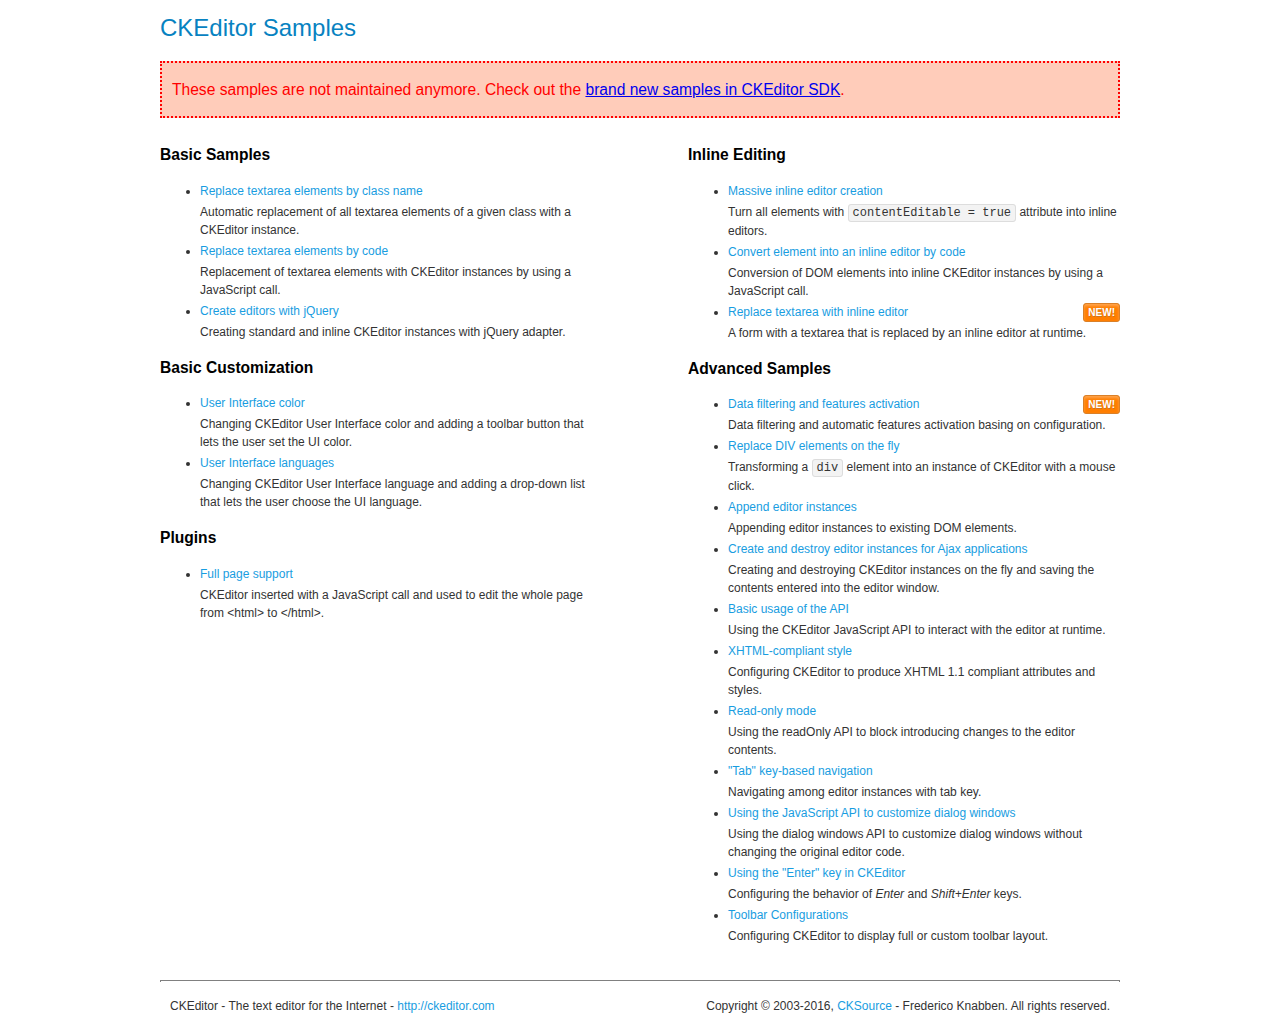
<file: admin/samples/old/index.html>
<!DOCTYPE html>
<!--
Copyright (c) 2003-2016, CKSource - Frederico Knabben. All rights reserved.
For licensing, see LICENSE.md or http://ckeditor.com/license
-->
<html>
<head>
	<meta charset="utf-8">
	<title>CKEditor Samples</title>
	<link rel="stylesheet" href="sample.css">
</head>
<body>
	<h1 class="samples">
		CKEditor Samples
	</h1>
	<div class="warning deprecated">
		These samples are not maintained anymore. Check out the <a href="http://sdk.ckeditor.com/">brand new samples in CKEditor SDK</a>.
	</div>
	<div class="twoColumns">
		<div class="twoColumnsLeft">
			<h2 class="samples">
				Basic Samples
			</h2>
			<dl class="samples">
				<dt><a class="samples" href="replacebyclass.html">Replace textarea elements by class name</a></dt>
				<dd>Automatic replacement of all textarea elements of a given class with a CKEditor instance.</dd>

				<dt><a class="samples" href="replacebycode.html">Replace textarea elements by code</a></dt>
				<dd>Replacement of textarea elements with CKEditor instances by using a JavaScript call.</dd>

				<dt><a class="samples" href="jquery.html">Create editors with jQuery</a></dt>
				<dd>Creating standard and inline CKEditor instances with jQuery adapter.</dd>
			</dl>

			<h2 class="samples">
				Basic Customization
			</h2>
			<dl class="samples">
				<dt><a class="samples" href="uicolor.html">User Interface color</a></dt>
				<dd>Changing CKEditor User Interface color and adding a toolbar button that lets the user set the UI color.</dd>

				<dt><a class="samples" href="uilanguages.html">User Interface languages</a></dt>
				<dd>Changing CKEditor User Interface language and adding a drop-down list that lets the user choose the UI language.</dd>
			</dl>


			<h2 class="samples">Plugins</h2>
<dl class="samples">
<dt><a class="samples" href="wysiwygarea/fullpage.html">Full page support</a></dt>
<dd>CKEditor inserted with a JavaScript call and used to edit the whole page from &lt;html&gt; to &lt;/html&gt;.</dd>
</dl>
		</div>
		<div class="twoColumnsRight">
			<h2 class="samples">
				Inline Editing
			</h2>
			<dl class="samples">
				<dt><a class="samples" href="inlineall.html">Massive inline editor creation</a></dt>
				<dd>Turn all elements with <code>contentEditable = true</code> attribute into inline editors.</dd>

				<dt><a class="samples" href="inlinebycode.html">Convert element into an inline editor by code</a></dt>
				<dd>Conversion of DOM elements into inline CKEditor instances by using a JavaScript call.</dd>

				<dt><a class="samples" href="inlinetextarea.html">Replace textarea with inline editor</a> <span class="new">New!</span></dt>
				<dd>A form with a textarea that is replaced by an inline editor at runtime.</dd>

				
			</dl>

			<h2 class="samples">
				Advanced Samples
			</h2>
			<dl class="samples">
				<dt><a class="samples" href="datafiltering.html">Data filtering and features activation</a> <span class="new">New!</span></dt>
				<dd>Data filtering and automatic features activation basing on configuration.</dd>

				<dt><a class="samples" href="divreplace.html">Replace DIV elements on the fly</a></dt>
				<dd>Transforming a <code>div</code> element into an instance of CKEditor with a mouse click.</dd>

				<dt><a class="samples" href="appendto.html">Append editor instances</a></dt>
				<dd>Appending editor instances to existing DOM elements.</dd>

				<dt><a class="samples" href="ajax.html">Create and destroy editor instances for Ajax applications</a></dt>
				<dd>Creating and destroying CKEditor instances on the fly and saving the contents entered into the editor window.</dd>

				<dt><a class="samples" href="api.html">Basic usage of the API</a></dt>
				<dd>Using the CKEditor JavaScript API to interact with the editor at runtime.</dd>

				<dt><a class="samples" href="xhtmlstyle.html">XHTML-compliant style</a></dt>
				<dd>Configuring CKEditor to produce XHTML 1.1 compliant attributes and styles.</dd>

				<dt><a class="samples" href="readonly.html">Read-only mode</a></dt>
				<dd>Using the readOnly API to block introducing changes to the editor contents.</dd>

				<dt><a class="samples" href="tabindex.html">"Tab" key-based navigation</a></dt>
				<dd>Navigating among editor instances with tab key.</dd>


				
<dt><a class="samples" href="dialog/dialog.html">Using the JavaScript API to customize dialog windows</a></dt>
<dd>Using the dialog windows API to customize dialog windows without changing the original editor code.</dd>

<dt><a class="samples" href="enterkey/enterkey.html">Using the &quot;Enter&quot; key in CKEditor</a></dt>
<dd>Configuring the behavior of <em>Enter</em> and <em>Shift+Enter</em> keys.</dd>

<dt><a class="samples" href="toolbar/toolbar.html">Toolbar Configurations</a></dt>
<dd>Configuring CKEditor to display full or custom toolbar layout.</dd>

			</dl>
		</div>
	</div>
	<div id="footer">
		<hr>
		<p>
			CKEditor - The text editor for the Internet - <a class="samples" href="http://ckeditor.com/">http://ckeditor.com</a>
		</p>
		<p id="copy">
			Copyright &copy; 2003-2016, <a class="samples" href="http://cksource.com/">CKSource</a> - Frederico Knabben. All rights reserved.
		</p>
	</div>
</body>
</html>
</file>
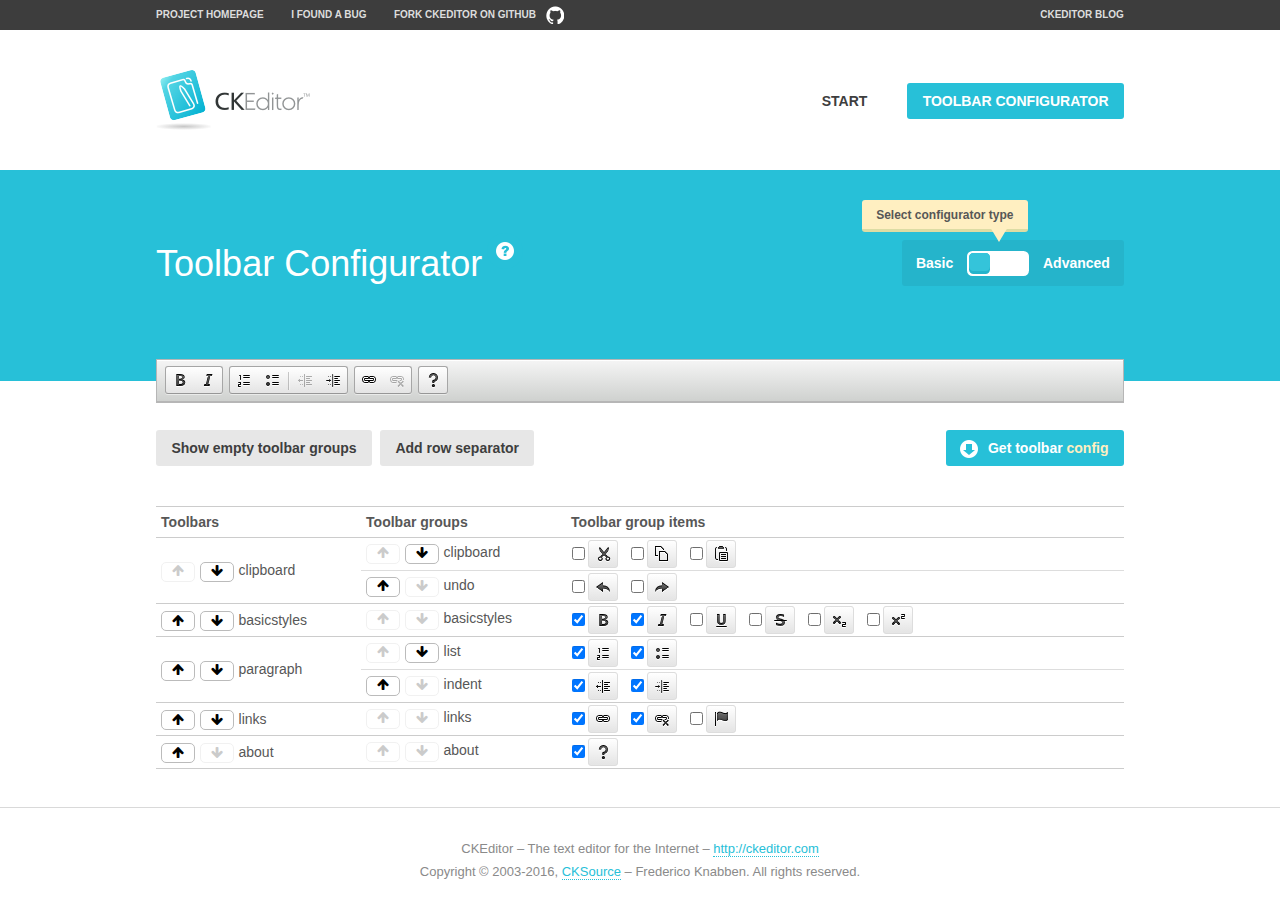
<file: admin/samples/toolbarconfigurator/index.html>
<!DOCTYPE html>
<!--
Copyright (c) 2003-2016, CKSource - Frederico Knabben. All rights reserved.
For licensing, see LICENSE.md or http://ckeditor.com/license
-->
<!--[if IE 8]><html class="ie8"><![endif]-->
<!--[if gt IE 8]><html><![endif]-->
<!--[if !IE]><!--><html><!--<![endif]-->
<head>
	<meta charset="utf-8">
	<title>Toolbar Configurator</title>
	<script src="../../ckeditor.js"></script>
	<script>
		if ( CKEDITOR.env.ie && CKEDITOR.env.version < 9 )
			CKEDITOR.tools.enableHtml5Elements( document );
	</script>
	<link rel="stylesheet" href="lib/codemirror/codemirror.css">
	<link rel="stylesheet" href="lib/codemirror/show-hint.css">
	<link rel="stylesheet" href="lib/codemirror/neo.css">
	<link rel="stylesheet" href="css/fontello.css">
	<link rel="stylesheet" href="../css/samples.css">
</head>
<body id="toolbar">

<nav class="navigation-a">
	<div class="grid-container">
		<ul class="navigation-a-left grid-width-70">
			<li><a href="http://ckeditor.com">Project Homepage</a></li>
			<li><a href="http://dev.ckeditor.com/">I found a bug</a></li>
			<li><a href="http://github.com/ckeditor/ckeditor-dev" class="icon-pos-right icon-navigation-a-github">Fork CKEditor on GitHub</a></li>
		</ul>
		<ul class="navigation-a-right grid-width-30">
			<li><a href="http://ckeditor.com/blog-list">CKEditor Blog</a></li>
		</ul>
	</div>
</nav>

<header class="header-a">
	<div class="grid-container">
		<h1 class="header-a-logo grid-width-30">
			<a href="../index.html"><img src="../img/logo.png" alt="CKEditor Logo"></a>
		</h1>
		<nav class="navigation-b grid-width-70">
			<ul>
				<li><a href="../index.html"  class="button-a">Start</a></li>
				<li><a href="index.html"  class="button-a button-a-background">Toolbar configurator</a></li>
			</ul>
		</nav>
	</div>
</header>

<main>
	<div class="adjoined-top">
		<div class="grid-container">
			<div class="content grid-width-100">
				<div class="grid-container-nested">
					<h1 class="grid-width-60">
						Toolbar Configurator
						<a href="#help-content" type="button" title="Configurator help" id="help" class="button-a button-a-background button-a-no-text icon-pos-left icon-question-mark">Help</a>
					</h1>

					<div class="grid-width-40 grid-switch-magic">
						<div class="switch">
							<span class="balloon-a balloon-a-se">Select configurator type</span>
							<input type="radio" name="radio" data-num="1" id="radio-basic" />
							<input type="radio" name="radio" data-num="2" id="radio-advanced" />
							<label data-for="1" for="radio-basic">Basic</label>
							<span class="switch-inner">
								<span class="handler"></span>
							</span>
							<label data-for="2" for="radio-advanced">Advanced</label>
						</div>
					</div>
				</div>
			</div>
		</div>
	</div>
	<div class="adjoined-bottom">
		<div class="grid-container">
			<div class="grid-width-100">
				<div class="editors-container">
					<div id="editor-basic"></div>
					<div id="editor-advanced"></div>
				</div>
			</div>
		</div>
	</div>

	<div class="grid-container configurator">
		<div class="content grid-width-100">
			<div class="configurator">
				<div>
					<div id="toolbarModifierWrapper"></div>
				</div>
			</div>
		</div>
	</div>

	<div id="help-content">
		<div class="grid-container">
			<div class="grid-width-100">
				<h2>What Am I Doing Here?</h2>

				<div class="grid-container grid-container-nested">
					<div class="basic">
						<div class="grid-width-50">
							<p>Arrange <a href="http://docs.ckeditor.com/#!/api/CKEDITOR.config-cfg-toolbarGroups">toolbar groups</a>, toggle <a href="http://docs.ckeditor.com/#!/api/CKEDITOR.config-cfg-removeButtons">button visibility</a> according to your needs and get your toolbar configuration.</p>
							<p>You can replace the content of the <a href="../../config.js"><code>config.js</code></a> file with the generated configuration. If you already set some configuration options you will need to merge both configurations.</p>
						</div>
						<div class="grid-width-50">
							<p>Read more about different ways of <a href="http://docs.ckeditor.com/#!/guide/dev_configuration">setting configuration</a> and do not forget about <strong>clearing browser cache</strong>.</p>
							<p>Arranging toolbar groups is the recommended way of configuring the toolbar, but if you need more freedom you can use the <a href="#advanced">advanced configurator</a>.</p>
						</div>
					</div>
					<div class="advanced" style="display: none;">
						<div class="grid-width-50">
							<p>With this code editor you can edit your <a href="http://docs.ckeditor.com/#!/api/CKEDITOR.config-cfg-toolbar">toolbar configuration</a> live.</p>
							<p>You can replace the content of the <a href="../../config.js"><code>config.js</code></a> file with the generated configuration. If you already set some configuration options you will need to merge both configurations.</p>
						</div>
						<div class="grid-width-50">
							<p>Read more about different ways of <a href="http://docs.ckeditor.com/#!/guide/dev_configuration">setting configuration</a> and do not forget about <strong>clearing browser cache</strong>.</p>
						</div>
					</div>
				</div>

				<p class="grid-container grid-container-nested">
					<button type="button" class="help-content-close grid-width-100 button-a button-a-background">Got it. Let's play!</button>
				</p>
			</div>
		</div>
	</div>
</main>

<footer class="footer-a grid-container">
	<p class="grid-width-100">
		CKEditor &ndash; The text editor for the Internet &ndash; <a class="samples" href="http://ckeditor.com/">http://ckeditor.com</a>
	</p>
	<p class="grid-width-100" id="copy">
		Copyright &copy; 2003-2016, <a class="samples" href="http://cksource.com/">CKSource</a> &ndash; Frederico Knabben. All rights reserved.
	</p>
</footer>

<script src="lib/codemirror/codemirror.js"></script>
<script src="lib/codemirror/javascript.js"></script>
<script src="lib/codemirror/show-hint.js"></script>

<script src="js/fulltoolbareditor.js"></script>
<script src="js/abstracttoolbarmodifier.js"></script>
<script src="js/toolbarmodifier.js"></script>
<script src="js/toolbartextmodifier.js"></script>
<script src="../js/sf.js"></script>

<script>
	( function() {
		'use strict';

		var mode = ( window.location.hash.substr( 1 ) === 'advanced' ) ? 'advanced' : 'basic',
			configuratorSection = CKEDITOR.document.findOne( 'main > .grid-container.configurator' ),
			basicInstruction = CKEDITOR.document.findOne( '#help-content .basic' ),
			advancedInstruction = CKEDITOR.document.findOne( '#help-content .advanced' ),

			// Configurator mode switcher.
			modeSwitchBasic = CKEDITOR.document.getById( 'radio-basic' ),
			modeSwitchAdvanced = CKEDITOR.document.getById( 'radio-advanced' );

		// Initial setup
		function updateSwitcher() {
			if ( mode === 'advanced' ) {
				modeSwitchAdvanced.$.checked = true;
			} else {
				modeSwitchBasic.$.checked = true;
			}
		}

		updateSwitcher();

		CKEDITOR.document.getWindow().on( 'hashchange', function( e ) {
			var hash = window.location.hash.substr( 1 );
			if ( !( hash === 'advanced' || hash === 'basic' ) ) {
				return;
			}
			mode = hash;
			onToolbarsDone( mode );
		} );

		CKEDITOR.document.getWindow().on( 'resize', function() {
			updateToolbar( ( mode === 'basic' ? toolbarModifier : toolbarTextModifier )[ 'editorInstance' ] );
		} );

		function onRefresh( modifier ) {
			modifier = modifier || this;

			if ( mode === 'basic' && modifier instanceof ToolbarConfigurator.ToolbarTextModifier ) {
				return;
			}

			// CodeMirror container becomes visible, so we need to refresh and to avoid rendering problems.
			if ( mode === 'advanced' && modifier instanceof ToolbarConfigurator.ToolbarTextModifier ) {
				modifier.codeContainer.refresh();
			}

			updateToolbar( modifier.editorInstance );
		}

		function updateToolbar( editor ) {
			var editorContainer = editor.container;

			// Not always editor is loaded.
			if ( !editorContainer ) {
				return;
			}

			var displayStyle = editorContainer.getStyle( 'display' );

			editorContainer.setStyle( 'display', 'block' );

			var newHeight = editorContainer.getSize( 'height' );

			var newMarginTop = parseInt( editorContainer.getComputedStyle( 'margin-top' ), 10 );
			newMarginTop = ( isNaN( newMarginTop ) ? 0 : Number( newMarginTop ) );

			var newMarginBottom = parseInt( editorContainer.getComputedStyle( 'margin-bottom' ), 10 );
			newMarginBottom = ( isNaN( newMarginBottom ) ? 0 : Number( newMarginBottom ) );

			var result = newHeight + newMarginTop + newMarginBottom;

			editorContainer.setStyle( 'display', displayStyle );

			editor.container.getAscendant( 'div' ).setStyle( 'height', result + 'px' );
		}

		var toolbarModifier = new ToolbarConfigurator.ToolbarModifier( 'editor-basic' );

		var done = 0;
		toolbarModifier.init( onToolbarInit );
		toolbarModifier.onRefresh = onRefresh;

		CKEDITOR.document.getById( 'toolbarModifierWrapper' ).append( toolbarModifier.mainContainer );

		var toolbarTextModifier = new ToolbarConfigurator.ToolbarTextModifier( 'editor-advanced' );
		toolbarTextModifier.init( onToolbarInit );
		toolbarTextModifier.onRefresh = onRefresh;

		function onToolbarInit() {
			if ( ++done === 2 ) {
				onToolbarsDone();

				positionSticky.watch( CKEDITOR.document.findOne( '.toolbar' ), function() {
					return mode === 'advanced';
				} );
			}
		}

		function onToolbarsDone() {
			if ( mode === 'basic' ) {
				toggleModeBasic( false );
			} else {
				toggleModeAdvanced( false );
			}

			updateSwitcher();

			setTimeout( function() {
				CKEDITOR.document.findOne( '.editors-container' ).addClass( 'active' );
				CKEDITOR.document.findOne( '#toolbarModifierWrapper' ).addClass( 'active' );
			}, 200 );
		}

		CKEDITOR.document.getById( 'toolbarModifierWrapper' ).append( toolbarTextModifier.mainContainer );

		function toogleModeSwitch( onElement, offElement, onModifier, offModifier ) {
			onElement.addClass( 'fancy-button-active' );
			offElement.removeClass( 'fancy-button-active' );

			onModifier.showUI();
			offModifier.hideUI();
		}

		function toggleModeBasic( callOnRefresh ) {
			callOnRefresh = ( callOnRefresh !== false );
			mode = 'basic';
			window.location.hash = '#basic';
			toogleModeSwitch( modeSwitchBasic, modeSwitchAdvanced, toolbarModifier, toolbarTextModifier );

			configuratorSection.removeClass( 'freed-width' );
			basicInstruction.show();
			advancedInstruction.hide();

			callOnRefresh && onRefresh( toolbarModifier );
		}

		function toggleModeAdvanced( callOnRefresh ) {
			callOnRefresh = ( callOnRefresh !== false );
			mode = 'advanced';
			window.location.hash = '#advanced';
			toogleModeSwitch( modeSwitchAdvanced, modeSwitchBasic, toolbarTextModifier, toolbarModifier );

			configuratorSection.addClass( 'freed-width' );
			advancedInstruction.show();
			basicInstruction.hide();

			callOnRefresh && onRefresh( toolbarTextModifier );
		}

		modeSwitchBasic.on( 'click', toggleModeBasic );
		modeSwitchAdvanced.on( 'click', toggleModeAdvanced );

		//
		// Position:sticky for the toolbar.
		//

		// Will make elements behave like they were styled with position:sticky.
		var positionSticky = {
			// Store object: {
			// 		element: CKEDITOR.dom.element, // Element which will float.
			// 		placeholder: CKEDITOR.dom.element, // Placeholder which is place to prevent page bounce.
			// 		isFixed: boolean // Whether element float now.
			// }
			watched: [],

			active: [],

			staticContainer: null,

			init: function() {
				var element = CKEDITOR.dom.element.createFromHtml(
					'<div class="staticContainer">' +
						'<div class="grid-container" >' +
							'<div class="grid-width-100">' +
								'<div class="inner"></div>' +
							'</div>' +
						'</div>' +
					'</div>' );

				this.staticContainer = element.findOne( '.inner' );

				CKEDITOR.document.getBody().append( element );
			},

			watch: function( element, preventFunc ) {
				this.watched.push( {
					element: element,
					placeholder: new CKEDITOR.dom.element( 'div' ),
					isFixed: false,
					preventFunc: preventFunc
				} );
			},

			checkAll: function() {
				for ( var i = 0; i < this.watched.length; i++ ) {
					this.check( this.watched[ i ] );
				}
			},

			check: function( element ) {
				var isFixed = element.isFixed;
				var shouldBeFixed = this.shouldBeFixed( element );

				// Nothing to be done.
				if ( isFixed === shouldBeFixed ) {
					return;
				}

				var placeholder = element.placeholder;

				if ( isFixed ) {
					// Unfixing.

					element.element.insertBefore( placeholder );
					placeholder.remove();

					element.element.removeStyle( 'margin' );

					this.active.splice( CKEDITOR.tools.indexOf( this.active, element ), 1 );

				} else {
					// Fixing.
					placeholder.setStyle( 'width', element.element.getSize( 'width' ) + 'px' );
					placeholder.setStyle( 'height', element.element.getSize( 'height' ) + 'px' );
					placeholder.setStyle( 'margin-bottom', element.element.getComputedStyle( 'margin-bottom' ) );
					placeholder.setStyle( 'display', element.element.getComputedStyle( 'display' ) );
					placeholder.insertAfter( element.element );

					this.staticContainer.append( element.element );

					this.active.push( element );
				}

				element.isFixed = !element.isFixed;
			},

			shouldBeFixed: function( element ) {
				if ( element.preventFunc && element.preventFunc() ) {
					return false;
				}

				// If element is already fixed we are checking it's placeholder.
				var related = ( element.isFixed ? element.placeholder : element.element ),
					clientRect = related.$.getBoundingClientRect(),
					staticHeight = this.staticContainer.getSize('height' ),
					elemHeight = element.element.getSize( 'height' );

				if ( element.isFixed ) {
					return ( clientRect.top + elemHeight < staticHeight );
				} else {
					return ( clientRect.top < staticHeight );
				}
			}
		};

		positionSticky.init();

		CKEDITOR.document.getWindow().on( 'scroll',
			new CKEDITOR.tools.eventsBuffer( 100, positionSticky.checkAll, positionSticky ).input
		);

		// Make the toolbar sticky.
		positionSticky.watch( CKEDITOR.document.findOne( '.editors-container' ) );

		// Help button and help-content.
		( function() {
			var helpButton = CKEDITOR.document.getById( 'help' ),
				helpContent = CKEDITOR.document.getById( 'help-content' );

			// Don't show help button on IE8 because it's unsupported by Pico Modal.
			if ( CKEDITOR.env.ie && CKEDITOR.env.version == 8 ) {
				helpButton.hide();
			} else {
				// Display help modal when the button is clicked.
				helpButton.on( 'click', function( evt ) {
					SF.modal( {
						// Clone modal content from DOM.
						content: helpContent.getHtml(),

						afterCreate: function( modal ) {
							// Enable modal content button to close the modal.
							new CKEDITOR.dom.element( modal.modalElem() ).findOne( '.help-content-close' ).once( 'click', modal.close );
						}
					} ).show();
				} );
			}
		} )();
	} )();
</script>
</body>
</html>
</file>
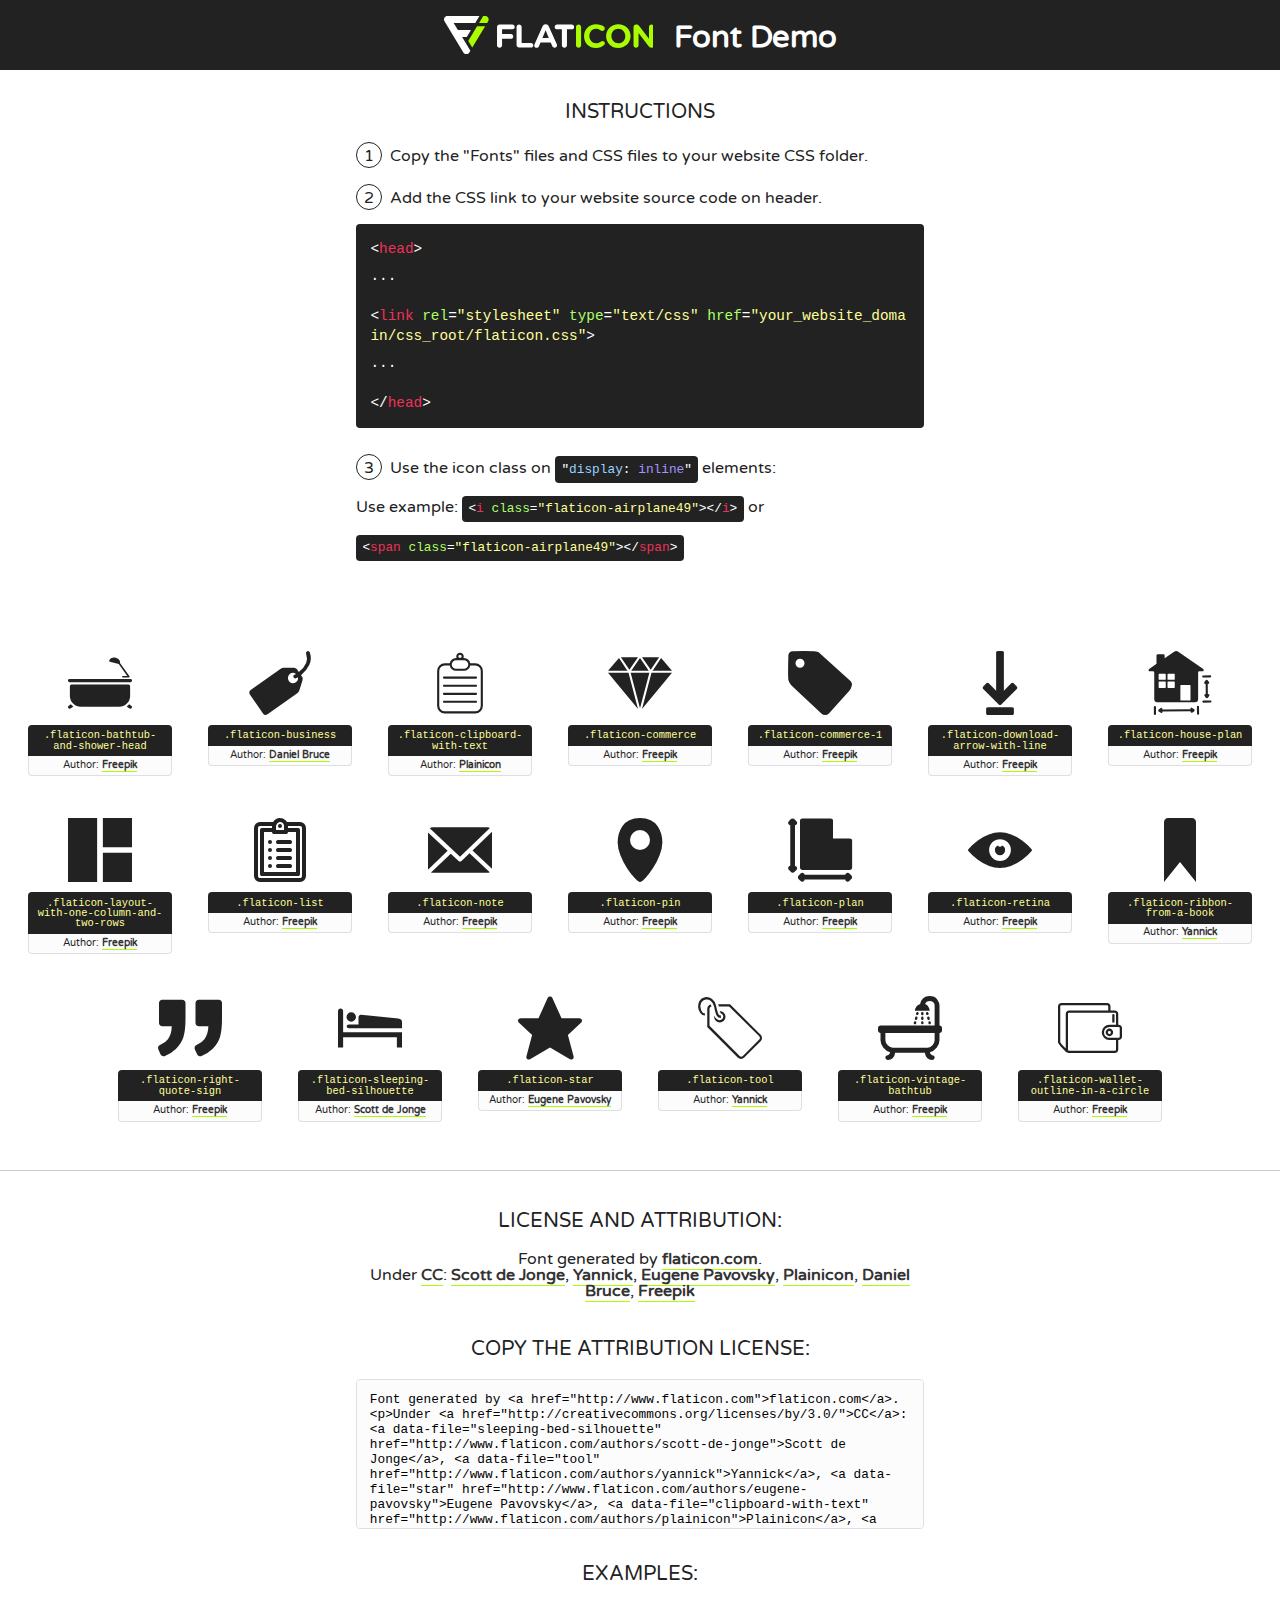
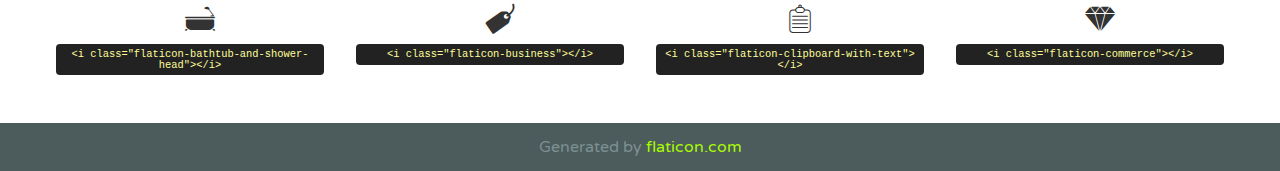
<file: fonts/flaticon.html>
<!DOCTYPE html>
<!--
  Flaticon icon font: Flaticon
  Creation date: 04/05/2016 09:15
-->
<html>
<!DOCTYPE html>
<html>

<head>
    <title>Flaticon WebFont</title>
    <link href="http://fonts.googleapis.com/css?family=Varela+Round" rel="stylesheet" type="text/css" />
    <link rel="stylesheet" type="text/css" href="flaticon.css">
    <meta charset="UTF-8">
    <style>
    html, body, div, span, applet, object, iframe,
    h1, h2, h3, h4, h5, h6, p, blockquote, pre,
    a, abbr, acronym, address, big, cite, code,
    del, dfn, em, img, ins, kbd, q, s, samp,
    small, strike, strong, sub, sup, tt, var,
    b, u, i, center,
    dl, dt, dd, ol, ul, li,
    fieldset, form, label, legend,
    table, caption, tbody, tfoot, thead, tr, th, td,
    article, aside, canvas, details, embed, 
    figure, figcaption, footer, header, hgroup, 
    menu, nav, output, ruby, section, summary,
    time, mark, audio, video {
        margin: 0;
        padding: 0;
        border: 0;
        font-size: 100%;
        font: inherit;
        vertical-align: baseline;
    }
    /* HTML5 display-role reset for older browsers */
    article, aside, details, figcaption, figure, 
    footer, header, hgroup, menu, nav, section {
        display: block;
    }
    body {
        line-height: 1;
    }
    ol, ul {
        list-style: none;
    }
    blockquote, q {
        quotes: none;
    }
    blockquote:before, blockquote:after,
    q:before, q:after {
        content: '';
        content: none;
    }
    table {
        border-collapse: collapse;
        border-spacing: 0;
    }
    body {
        font-family: 'Varela Round', Helvetica, Arial, sans-serif;
        font-size: 16px;
        color: #222;
    }
    a {
        color: #333;
        border-bottom: 1px solid #a9fd00;
        font-weight: bold;
        text-decoration: none;
    }
    * {
        -moz-box-sizing: border-box;
        -webkit-box-sizing: border-box;
        box-sizing: border-box;
        margin: 0;
        padding: 0;
    }
    [class^="flaticon-"]:before, [class*=" flaticon-"]:before, [class^="flaticon-"]:after, [class*=" flaticon-"]:after {
        font-family: Flaticon;
        font-size: 30px;
        font-style: normal;
        margin-left: 20px;
        color: #333;
    }
    .wrapper {
        max-width: 600px;
        margin: auto;
        padding: 0 1em;
    }
    .title {
        font-size: 1.25em;
        text-align: center;
        margin-bottom: 1em;
        text-transform: uppercase;
    }
    header {
        text-align: center;
        background-color: #222;
        color: #fff;
        padding: 1em;
    }
    header .logo {
        width: 210px;
        height: 38px;
        display: inline-block;
        vertical-align: middle;
        margin-right: 1em;
        border: none;
    }
    header strong {
        font-size: 1.95em;
        font-weight: bold;
        vertical-align: middle;
        margin-top: 5px;
        display: inline-block;
    }
    .demo {
        margin: 2em auto;
        line-height: 1.25em;
    }
    .demo ul li {
        margin-bottom: 1em;
    }
    .demo ul li .num {
        color: #222;
        border-radius: 20px;
        display: inline-block;
        width: 26px;
        padding: 3px;
        height: 26px;
        text-align: center;
        margin-right: 0.5em;
        border: 1px solid #222;
    }
    .demo ul li code {
        background-color: #222;
        border-radius: 4px;
        padding: 0.25em 0.5em;
        display: inline-block;
        color: #fff;
        font-family: Consolas,Monaco,Lucida Console,Liberation Mono,DejaVu Sans Mono,Bitstream Vera Sans Mono,Courier New, monospace;
        font-weight: lighter;
        margin-top: 1em;
        font-size: 0.8em;
        word-break: break-all;
    }
    .demo ul li code.big {
        padding: 1em;
        font-size: 0.9em;
    }
    .demo ul li code .red {
        color: #EF3159;
    }
    .demo ul li code .green {
        color: #ACFF65;
    }
    .demo ul li code .yellow {
        color: #FFFF99;
    }
    .demo ul li code .blue {
        color: #99D3FF;
    }
    .demo ul li code .purple {
        color: #A295FF;
    }
    .demo ul li code .dots {
        margin-top: 0.5em;
        display: block;
    }
    #glyphs {
        border-bottom: 1px solid #ccc;
        padding: 2em 0;
        text-align: center;
    }
    .glyph {
        display: inline-block;
        width: 9em;
        margin: 1em;
        text-align: center;
        vertical-align: top;
        background: #FFF;
    }
    .glyph .glyph-icon {
        padding: 10px;
        display: block;
        font-family:"Flaticon";
        font-size: 64px;
        line-height: 1;
    }
    .glyph .glyph-icon:before {
        font-size: 64px;
        color: #222;
        margin-left: 0;
    }
    .class-name {
        font-size: 0.65em;
        background-color: #222;
        color: #fff;
        border-radius: 4px 4px 0 0;
        padding: 0.5em;
        color: #FFFF99;
        font-family: Consolas,Monaco,Lucida Console,Liberation Mono,DejaVu Sans Mono,Bitstream Vera Sans Mono,Courier New, monospace;
    }
    .author-name {
        font-size: 0.6em;
        background-color: #fcfcfd;
        border: 1px solid #DEDEE4;
        border-top: 0;
        border-radius: 0 0 4px 4px;
        padding: 0.5em;
    }
    .class-name:last-child {
        font-size: 10px;
        color:#888;
    }
    .class-name:last-child a {
        font-size: 10px;
        color:#555;
    }
    .class-name:last-child a:hover {
        color:#a9fd00;
    }
    .glyph > input {
        display: block;
        width: 100px;
        margin: 5px auto;
        text-align: center;
        font-size: 12px;
        cursor: text;
    }
    .glyph > input.icon-input {
        font-family:"Flaticon";
        font-size: 16px;
        margin-bottom: 10px;
    }
    .attribution .title {
        margin-top: 2em;
    }
    .attribution textarea {
        background-color: #fcfcfd;
        padding: 1em;
        border: none;
        box-shadow: none;
        border: 1px solid #DEDEE4;
        border-radius: 4px;
        resize: none;
        width: 100%;
        height: 150px;
        font-size: 0.8em;
        font-family: Consolas,Monaco,Lucida Console,Liberation Mono,DejaVu Sans Mono,Bitstream Vera Sans Mono,Courier New, monospace;
        -webkit-appearance: none;
    }
    .iconsuse {
        margin: 2em auto;
        text-align: center;
        max-width: 1200px;
    }
    .iconsuse:after {
        content: '';
        display: table;
        clear: both;
    }
    .iconsuse .image {
        float: left;
        width: 25%;
        padding: 0 1em;
    }
    .iconsuse .image p {
        margin-bottom: 1em;
    }
    .iconsuse .image span {
        display: block;
        font-size: 0.65em;
        background-color: #222;
        color: #fff;
        border-radius: 4px;
        padding: 0.5em;
        color: #FFFF99;
        margin-top: 1em;
        font-family: Consolas,Monaco,Lucida Console,Liberation Mono,DejaVu Sans Mono,Bitstream Vera Sans Mono,Courier New, monospace;
    }
    #footer {
        text-align: center;
        background-color: #4C5B5C;
        color: #7c9192;
        padding: 1em;
    }
    #footer a {
        border: none;
        color: #a9fd00;
        font-weight: normal;
    }
    @media (max-width: 960px) {
        .iconsuse .image {
            width: 50%;
        }
    }
    @media (max-width: 560px) {
        .iconsuse .image {
            width: 100%;
        }
    }
    </style>
</head>

<body class="characters-off">

    <header>
        <a href="http://www.flaticon.com" target="_blank" class="logo">
            <svg version="1.1" xmlns="http://www.w3.org/2000/svg" xmlns:xlink="http://www.w3.org/1999/xlink" xmlns:a="http://ns.adobe.com/AdobeSVGViewerExtensions/3.0/" viewBox="0 0 560.875 102.036" enable-background="new 0 0 560.875 102.036" xml:space="preserve">
                <defs>
                </defs>
                <g>
                    <g class="letters">
                        <path fill="#ffffff" d="M141.596,29.675c0-3.777,2.985-6.767,6.764-6.767h34.438c3.426,0,6.15,2.728,6.15,6.15
                        c0,3.43-2.724,6.149-6.15,6.149h-27.674v13.091h23.719c3.429,0,6.151,2.724,6.151,6.15c0,3.43-2.723,6.149-6.151,6.149h-23.719
                        v17.574c0,3.773-2.986,6.761-6.764,6.761c-3.779,0-6.764-2.989-6.764-6.761V29.675z"></path>
                        <path fill="#ffffff" d="M193.844,29.149c0-3.781,2.985-6.767,6.764-6.767c3.776,0,6.763,2.985,6.763,6.767v42.957h25.039
                        c3.426,0,6.149,2.726,6.149,6.153c0,3.425-2.723,6.15-6.149,6.15h-31.802c-3.779,0-6.764-2.986-6.764-6.768V29.149z"></path>
                        <path fill="#ffffff" d="M241.891,75.71l21.438-48.407c1.492-3.341,4.215-5.357,7.906-5.357h0.792
                        c3.686,0,6.323,2.017,7.815,5.357l21.439,48.407c0.436,0.967,0.701,1.845,0.701,2.723c0,3.602-2.809,6.501-6.414,6.501
                        c-3.161,0-5.269-1.845-6.499-4.655l-4.132-9.661h-27.059l-4.301,10.102c-1.144,2.631-3.426,4.214-6.237,4.214
                        c-3.517,0-6.24-2.81-6.24-6.325C241.1,77.64,241.451,76.677,241.891,75.71z M279.932,58.666l-8.521-20.297l-8.526,20.297H279.932
                        z"></path>
                        <path fill="#ffffff" d="M314.864,35.387H301.86c-3.429,0-6.239-2.813-6.239-6.238c0-3.429,2.811-6.24,6.239-6.24h39.533
                        c3.426,0,6.237,2.811,6.237,6.24c0,3.425-2.811,6.238-6.237,6.238h-13.001v42.785c0,3.773-2.99,6.761-6.764,6.761
                        c-3.779,0-6.764-2.989-6.764-6.761V35.387z"></path>
                        <path fill="#A9FD00" d="M352.615,29.149c0-3.781,2.985-6.767,6.767-6.767c3.774,0,6.761,2.985,6.761,6.767v49.024
                        c0,3.773-2.987,6.761-6.761,6.761c-3.781,0-6.767-2.989-6.767-6.761V29.149z"></path>
                        <path fill="#A9FD00" d="M374.132,53.836v-0.179c0-17.481,13.178-31.801,32.065-31.801c9.22,0,15.459,2.458,20.557,6.238
                        c1.402,1.054,2.637,2.985,2.637,5.357c0,3.692-2.985,6.59-6.681,6.59c-1.845,0-3.071-0.702-4.044-1.319
                        c-3.776-2.813-7.729-4.393-12.562-4.393c-10.364,0-17.831,8.611-17.831,19.154v0.173c0,10.542,7.291,19.329,17.831,19.329
                        c5.715,0,9.492-1.756,13.359-4.834c1.049-0.874,2.458-1.491,4.039-1.491c3.429,0,6.325,2.813,6.325,6.236
                        c0,2.106-1.056,3.78-2.282,4.834c-5.539,4.834-12.036,7.733-21.878,7.733C387.572,85.464,374.132,71.493,374.132,53.836z"></path>
                        <path fill="#A9FD00" d="M433.009,53.836v-0.179c0-17.481,13.79-31.801,32.766-31.801c18.981,0,32.592,14.143,32.592,31.628v0.173
                        c0,17.483-13.785,31.807-32.769,31.807C446.625,85.464,433.009,71.32,433.009,53.836z M484.224,53.836v-0.179
                        c0-10.539-7.725-19.326-18.626-19.326c-10.893,0-18.449,8.611-18.449,19.154v0.173c0,10.542,7.73,19.329,18.626,19.329
                        C476.676,72.986,484.224,64.378,484.224,53.836z"></path>
                        <path fill="#A9FD00" d="M506.233,29.321c0-3.774,2.99-6.763,6.767-6.763h1.401c3.252,0,5.183,1.583,7.029,3.953l26.093,34.265
                        V29.059c0-3.692,2.99-6.677,6.681-6.677c3.683,0,6.671,2.985,6.671,6.677v48.934c0,3.78-2.987,6.765-6.764,6.765h-0.436
                        c-3.257,0-5.188-1.581-7.034-3.953l-27.056-35.492v32.944c0,3.687-2.985,6.676-6.678,6.676c-3.683,0-6.673-2.989-6.673-6.676
                        V29.321z"></path>
                    </g>
                    <g class="insignia">
                        <path fill="#ffffff" d="M48.372,56.137h12.517l11.156-18.537H37.186L25.688,18.539h57.825L94.668,0H9.271
                        C5.925,0,2.842,1.801,1.198,4.716c-1.644,2.907-1.593,6.482,0.134,9.343l50.38,83.501c1.678,2.781,4.689,4.476,7.938,4.476
                        c3.246,0,6.257-1.695,7.935-4.476l2.898-4.804L48.372,56.137z"></path>
                        <g class="i">
                            <path fill="#A9FD00" d="M93.575,18.539h0.031v0.004l21.652,0.004l2.705-4.488c1.727-2.861,1.778-6.436,0.133-9.343
                            C116.454,1.801,113.371,0,110.026,0h-5.294L93.575,18.539z"></path>
                            <polygon fill="#A9FD00" points="88.291,27.356 64.725,66.486 75.519,84.404 109.942,27.356"></polygon>
                        </g>
                    </g>
                </g>
            </svg>
        </a>
        <strong>Font Demo</strong>
    </header>


    <section class="demo wrapper">

        <p class="title">Instructions</p>

        <ul>
            <li>
                <span class="num">1</span>Copy the "Fonts" files and CSS files to your website CSS folder.
            </li>
            <li>
                <span class="num">2</span>Add the CSS link to your website source code on header.
                <code class="big">
                    &lt;<span class="red">head</span>&gt;
                    <br/><span class="dots">...</span>
                    <br/>&lt;<span class="red">link</span> <span class="green">rel</span>=<span class="yellow">"stylesheet"</span> <span class="green">type</span>=<span class="yellow">"text/css"</span> <span class="green">href</span>=<span class="yellow">"your_website_domain/css_root/flaticon.css"</span>&gt;
                    <br/><span class="dots">...</span>
                    <br/>&lt;/<span class="red">head</span>&gt;
                </code>
            </li>

            <li>
                <p>
                    <span class="num">3</span>Use the icon class on <code>"<span class="blue">display</span>:<span class="purple"> inline</span>"</code> elements:
                    <br />
                    Use example: <code>&lt;<span class="red">i</span> <span class="green">class</span>=<span class="yellow">&quot;flaticon-airplane49&quot;</span>&gt;&lt;/<span class="red">i</span>&gt;</code> or <code>&lt;<span class="red">span</span> <span class="green">class</span>=<span class="yellow">&quot;flaticon-airplane49&quot;</span>&gt;&lt;/<span class="red">span</span>&gt;</code>
            </li>
        </ul>

    </section>




   <section id="glyphs">          
    
      
        <div class="glyph"><div class="glyph-icon flaticon-bathtub-and-shower-head"></div>
            <div class="class-name">.flaticon-bathtub-and-shower-head</div>
            <div class="author-name">Author: <a data-file="bathtub-and-shower-head" href="http://www.freepik.com">Freepik</a> </div> 
        </div>        
        
        <div class="glyph"><div class="glyph-icon flaticon-business"></div>
            <div class="class-name">.flaticon-business</div>
            <div class="author-name">Author: <a data-file="business" href="http://www.flaticon.com/authors/daniel-bruce">Daniel Bruce</a> </div> 
        </div>        
        
        <div class="glyph"><div class="glyph-icon flaticon-clipboard-with-text"></div>
            <div class="class-name">.flaticon-clipboard-with-text</div>
            <div class="author-name">Author: <a data-file="clipboard-with-text" href="http://www.flaticon.com/authors/plainicon">Plainicon</a> </div> 
        </div>        
        
        <div class="glyph"><div class="glyph-icon flaticon-commerce"></div>
            <div class="class-name">.flaticon-commerce</div>
            <div class="author-name">Author: <a data-file="commerce" href="http://www.freepik.com">Freepik</a> </div> 
        </div>        
        
        <div class="glyph"><div class="glyph-icon flaticon-commerce-1"></div>
            <div class="class-name">.flaticon-commerce-1</div>
            <div class="author-name">Author: <a data-file="commerce-1" href="http://www.freepik.com">Freepik</a> </div> 
        </div>        
        
        <div class="glyph"><div class="glyph-icon flaticon-download-arrow-with-line"></div>
            <div class="class-name">.flaticon-download-arrow-with-line</div>
            <div class="author-name">Author: <a data-file="download-arrow-with-line" href="http://www.freepik.com">Freepik</a> </div> 
        </div>        
        
        <div class="glyph"><div class="glyph-icon flaticon-house-plan"></div>
            <div class="class-name">.flaticon-house-plan</div>
            <div class="author-name">Author: <a data-file="house-plan" href="http://www.freepik.com">Freepik</a> </div> 
        </div>        
        
        <div class="glyph"><div class="glyph-icon flaticon-layout-with-one-column-and-two-rows"></div>
            <div class="class-name">.flaticon-layout-with-one-column-and-two-rows</div>
            <div class="author-name">Author: <a data-file="layout-with-one-column-and-two-rows" href="http://www.freepik.com">Freepik</a> </div> 
        </div>        
        
        <div class="glyph"><div class="glyph-icon flaticon-list"></div>
            <div class="class-name">.flaticon-list</div>
            <div class="author-name">Author: <a data-file="list" href="http://www.freepik.com">Freepik</a> </div> 
        </div>        
        
        <div class="glyph"><div class="glyph-icon flaticon-note"></div>
            <div class="class-name">.flaticon-note</div>
            <div class="author-name">Author: <a data-file="note" href="http://www.freepik.com">Freepik</a> </div> 
        </div>        
        
        <div class="glyph"><div class="glyph-icon flaticon-pin"></div>
            <div class="class-name">.flaticon-pin</div>
            <div class="author-name">Author: <a data-file="pin" href="http://www.freepik.com">Freepik</a> </div> 
        </div>        
        
        <div class="glyph"><div class="glyph-icon flaticon-plan"></div>
            <div class="class-name">.flaticon-plan</div>
            <div class="author-name">Author: <a data-file="plan" href="http://www.freepik.com">Freepik</a> </div> 
        </div>        
        
        <div class="glyph"><div class="glyph-icon flaticon-retina"></div>
            <div class="class-name">.flaticon-retina</div>
            <div class="author-name">Author: <a data-file="retina" href="http://www.freepik.com">Freepik</a> </div> 
        </div>        
        
        <div class="glyph"><div class="glyph-icon flaticon-ribbon-from-a-book"></div>
            <div class="class-name">.flaticon-ribbon-from-a-book</div>
            <div class="author-name">Author: <a data-file="ribbon-from-a-book" href="http://www.flaticon.com/authors/yannick">Yannick</a> </div> 
        </div>        
        
        <div class="glyph"><div class="glyph-icon flaticon-right-quote-sign"></div>
            <div class="class-name">.flaticon-right-quote-sign</div>
            <div class="author-name">Author: <a data-file="right-quote-sign" href="http://www.freepik.com">Freepik</a> </div> 
        </div>        
        
        <div class="glyph"><div class="glyph-icon flaticon-sleeping-bed-silhouette"></div>
            <div class="class-name">.flaticon-sleeping-bed-silhouette</div>
            <div class="author-name">Author: <a data-file="sleeping-bed-silhouette" href="http://www.flaticon.com/authors/scott-de-jonge">Scott de Jonge</a> </div> 
        </div>        
        
        <div class="glyph"><div class="glyph-icon flaticon-star"></div>
            <div class="class-name">.flaticon-star</div>
            <div class="author-name">Author: <a data-file="star" href="http://www.flaticon.com/authors/eugene-pavovsky">Eugene Pavovsky</a> </div> 
        </div>        
        
        <div class="glyph"><div class="glyph-icon flaticon-tool"></div>
            <div class="class-name">.flaticon-tool</div>
            <div class="author-name">Author: <a data-file="tool" href="http://www.flaticon.com/authors/yannick">Yannick</a> </div> 
        </div>        
        
        <div class="glyph"><div class="glyph-icon flaticon-vintage-bathtub"></div>
            <div class="class-name">.flaticon-vintage-bathtub</div>
            <div class="author-name">Author: <a data-file="vintage-bathtub" href="http://www.freepik.com">Freepik</a> </div> 
        </div>        
        
        <div class="glyph"><div class="glyph-icon flaticon-wallet-outline-in-a-circle"></div>
            <div class="class-name">.flaticon-wallet-outline-in-a-circle</div>
            <div class="author-name">Author: <a data-file="wallet-outline-in-a-circle" href="http://www.freepik.com">Freepik</a> </div> 
        </div>        
        

    </section>



    <section class="attribution wrapper"   style="text-align:center;">

      <div class="title">License and attribution:</div><div class="attrDiv">Font generated by <a href="http://www.flaticon.com">flaticon.com</a>. <div><p>Under <a href="http://creativecommons.org/licenses/by/3.0/">CC</a>: <a data-file="sleeping-bed-silhouette" href="http://www.flaticon.com/authors/scott-de-jonge">Scott de Jonge</a>, <a data-file="tool" href="http://www.flaticon.com/authors/yannick">Yannick</a>, <a data-file="star" href="http://www.flaticon.com/authors/eugene-pavovsky">Eugene Pavovsky</a>, <a data-file="clipboard-with-text" href="http://www.flaticon.com/authors/plainicon">Plainicon</a>, <a data-file="business" href="http://www.flaticon.com/authors/daniel-bruce">Daniel Bruce</a>, <a data-file="right-quote-sign" href="http://www.freepik.com">Freepik</a></p>  </div>
      </div>
      <div class="title">Copy the Attribution License:</div>

    <textarea onclick="this.focus();this.select();">Font generated by &lt;a href=&quot;http://www.flaticon.com&quot;&gt;flaticon.com&lt;/a&gt;. <p>Under <a href="http://creativecommons.org/licenses/by/3.0/">CC</a>: <a data-file="sleeping-bed-silhouette" href="http://www.flaticon.com/authors/scott-de-jonge">Scott de Jonge</a>, <a data-file="tool" href="http://www.flaticon.com/authors/yannick">Yannick</a>, <a data-file="star" href="http://www.flaticon.com/authors/eugene-pavovsky">Eugene Pavovsky</a>, <a data-file="clipboard-with-text" href="http://www.flaticon.com/authors/plainicon">Plainicon</a>, <a data-file="business" href="http://www.flaticon.com/authors/daniel-bruce">Daniel Bruce</a>, <a data-file="right-quote-sign" href="http://www.freepik.com">Freepik</a></p>  
     </textarea>

    </section>

    <section class="iconsuse">

          <div class="title">Examples:</div>            
             
            <div class="image">
                <p>
                    <i class="glyph-icon flaticon-bathtub-and-shower-head"></i> 
                    <span>&lt;i class=&quot;flaticon-bathtub-and-shower-head&quot;&gt;&lt;/i&gt;</span>
                </p>
            </div>
            
            <div class="image">
                <p>
                    <i class="glyph-icon flaticon-business"></i> 
                    <span>&lt;i class=&quot;flaticon-business&quot;&gt;&lt;/i&gt;</span>
                </p>
            </div>
            
            <div class="image">
                <p>
                    <i class="glyph-icon flaticon-clipboard-with-text"></i> 
                    <span>&lt;i class=&quot;flaticon-clipboard-with-text&quot;&gt;&lt;/i&gt;</span>
                </p>
            </div>
            
            <div class="image">
                <p>
                    <i class="glyph-icon flaticon-commerce"></i> 
                    <span>&lt;i class=&quot;flaticon-commerce&quot;&gt;&lt;/i&gt;</span>
                </p>
            </div>
                       
        </div>
                            
    </section>

<div id="footer">
    <div>Generated by <a href="http://www.flaticon.com">flaticon.com</a>
    </div>
</div>



</body>
</html>
</file>
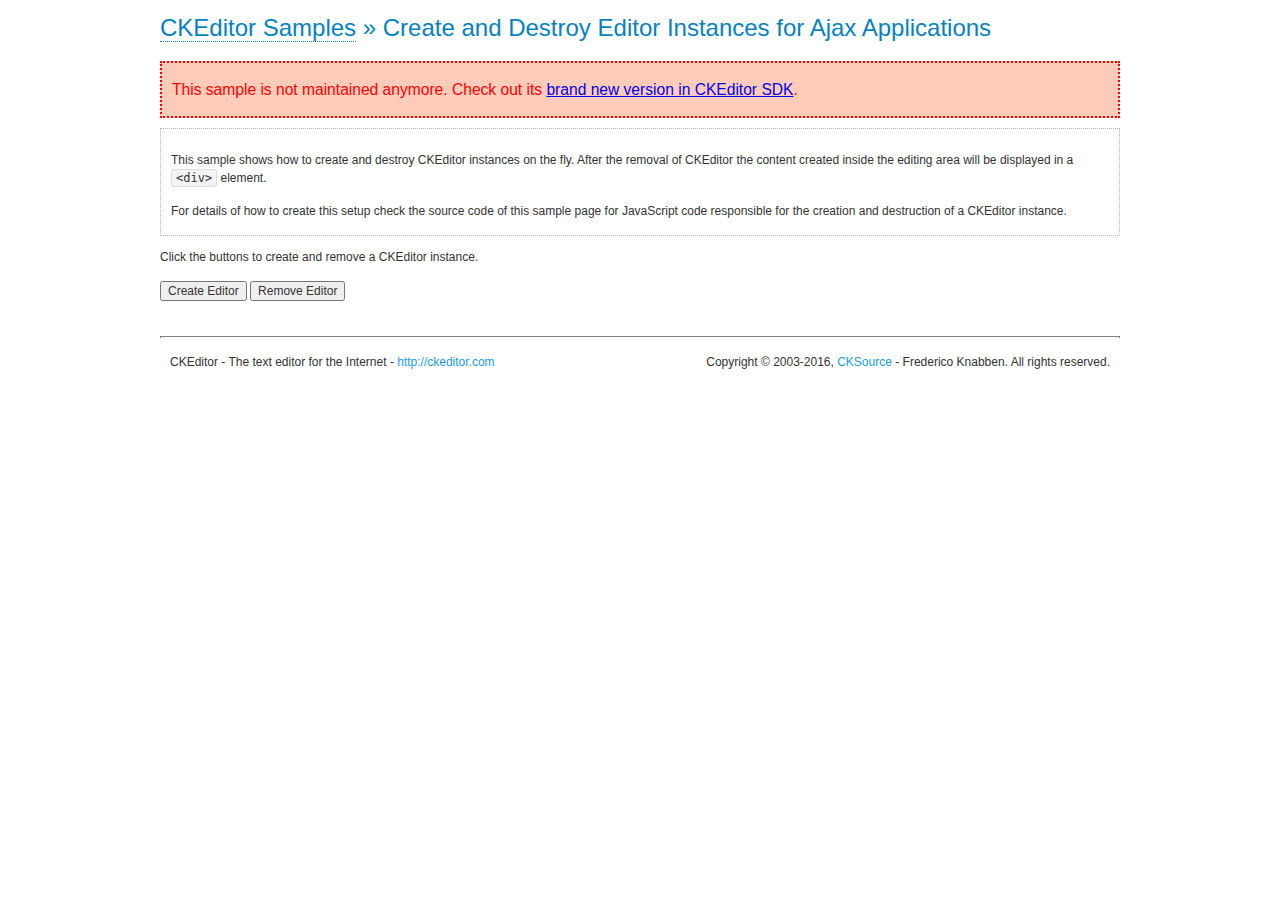
<file: admin/samples/old/ajax.html>
<!DOCTYPE html>
<!--
Copyright (c) 2003-2016, CKSource - Frederico Knabben. All rights reserved.
For licensing, see LICENSE.md or http://ckeditor.com/license
-->
<html>
<head>
	<meta charset="utf-8">
	<title>Ajax &mdash; CKEditor Sample</title>
	<script src="../../ckeditor.js"></script>
	<link rel="stylesheet" href="sample.css">
	<script>

		var editor, html = '';

		function createEditor() {
			if ( editor )
				return;

			// Create a new editor inside the <div id="editor">, setting its value to html
			var config = {};
			editor = CKEDITOR.appendTo( 'editor', config, html );
		}

		function removeEditor() {
			if ( !editor )
				return;

			// Retrieve the editor contents. In an Ajax application, this data would be
			// sent to the server or used in any other way.
			document.getElementById( 'editorcontents' ).innerHTML = html = editor.getData();
			document.getElementById( 'contents' ).style.display = '';

			// Destroy the editor.
			editor.destroy();
			editor = null;
		}

	</script>
</head>
<body>
	<h1 class="samples">
		<a href="index.html">CKEditor Samples</a> &raquo; Create and Destroy Editor Instances for Ajax Applications
	</h1>
	<div class="warning deprecated">
		This sample is not maintained anymore. Check out its <a href="http://sdk.ckeditor.com/samples/saveajax.html">brand new version in CKEditor SDK</a>.
	</div>
	<div class="description">
		<p>
			This sample shows how to create and destroy CKEditor instances on the fly. After the removal of CKEditor the content created inside the editing
			area will be displayed in a <code>&lt;div&gt;</code> element.
		</p>
		<p>
			For details of how to create this setup check the source code of this sample page
			for JavaScript code responsible for the creation and destruction of a CKEditor instance.
		</p>
	</div>
	<p>Click the buttons to create and remove a CKEditor instance.</p>
	<p>
		<input onclick="createEditor();" type="button" value="Create Editor">
		<input onclick="removeEditor();" type="button" value="Remove Editor">
	</p>
	<!-- This div will hold the editor. -->
	<div id="editor">
	</div>
	<div id="contents" style="display: none">
		<p>
			Edited Contents:
		</p>
		<!-- This div will be used to display the editor contents. -->
		<div id="editorcontents">
		</div>
	</div>
	<div id="footer">
		<hr>
		<p>
			CKEditor - The text editor for the Internet - <a class="samples" href="http://ckeditor.com/">http://ckeditor.com</a>
		</p>
		<p id="copy">
			Copyright &copy; 2003-2016, <a class="samples" href="http://cksource.com/">CKSource</a> - Frederico
			Knabben. All rights reserved.
		</p>
	</div>
</body>
</html>
</file>
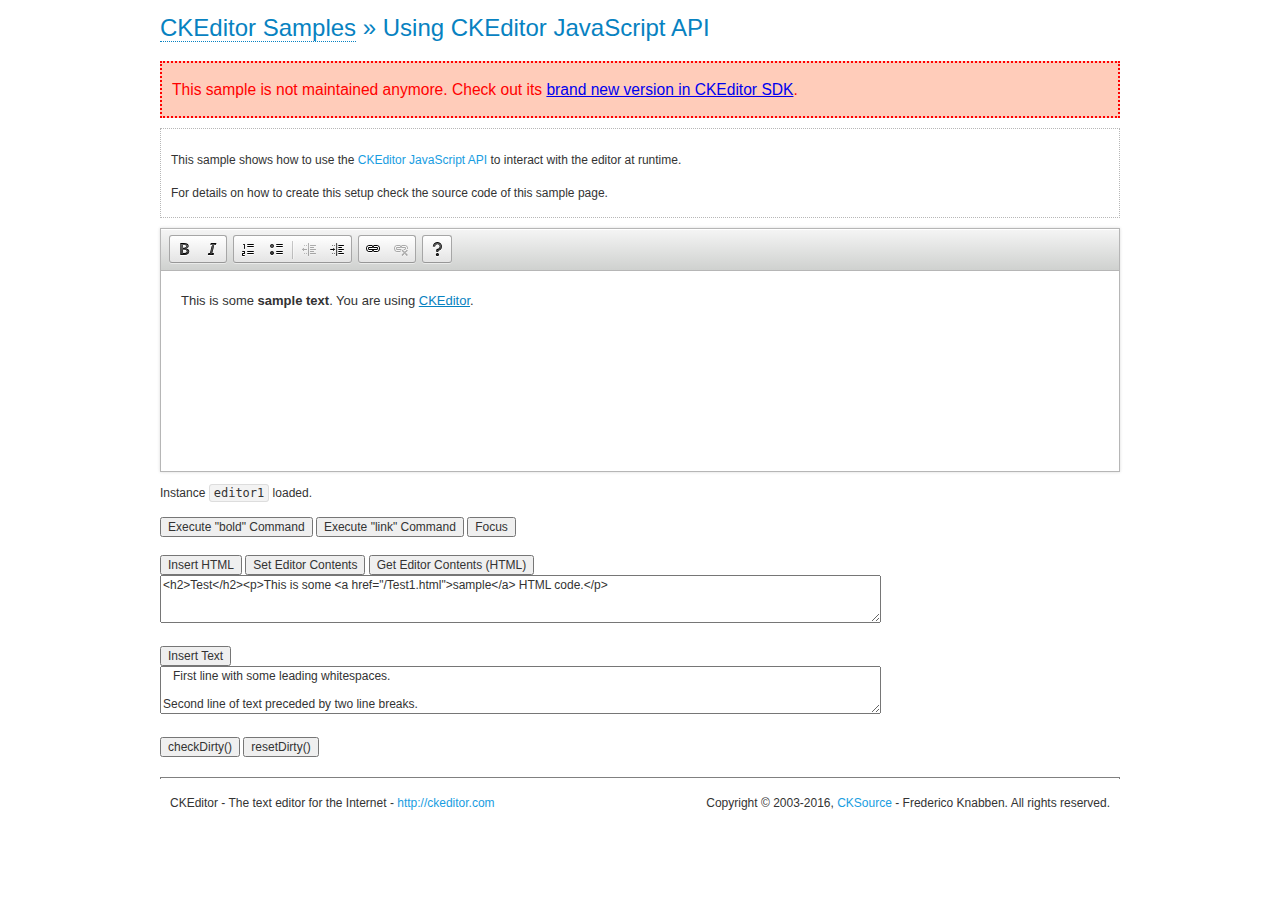
<file: admin/samples/old/api.html>
<!DOCTYPE html>
<!--
Copyright (c) 2003-2016, CKSource - Frederico Knabben. All rights reserved.
For licensing, see LICENSE.md or http://ckeditor.com/license
-->
<html>
<head>
	<meta charset="utf-8">
	<title>API Usage &mdash; CKEditor Sample</title>
	<script src="../../ckeditor.js"></script>
	<link href="sample.css" rel="stylesheet">
	<script>

// The instanceReady event is fired, when an instance of CKEditor has finished
// its initialization.
CKEDITOR.on( 'instanceReady', function( ev ) {
	// Show the editor name and description in the browser status bar.
	document.getElementById( 'eMessage' ).innerHTML = 'Instance <code>' + ev.editor.name + '<\/code> loaded.';

	// Show this sample buttons.
	document.getElementById( 'eButtons' ).style.display = 'block';
});

function InsertHTML() {
	// Get the editor instance that we want to interact with.
	var editor = CKEDITOR.instances.editor1;
	var value = document.getElementById( 'htmlArea' ).value;

	// Check the active editing mode.
	if ( editor.mode == 'wysiwyg' )
	{
		// Insert HTML code.
		// http://docs.ckeditor.com/#!/api/CKEDITOR.editor-method-insertHtml
		editor.insertHtml( value );
	}
	else
		alert( 'You must be in WYSIWYG mode!' );
}

function InsertText() {
	// Get the editor instance that we want to interact with.
	var editor = CKEDITOR.instances.editor1;
	var value = document.getElementById( 'txtArea' ).value;

	// Check the active editing mode.
	if ( editor.mode == 'wysiwyg' )
	{
		// Insert as plain text.
		// http://docs.ckeditor.com/#!/api/CKEDITOR.editor-method-insertText
		editor.insertText( value );
	}
	else
		alert( 'You must be in WYSIWYG mode!' );
}

function SetContents() {
	// Get the editor instance that we want to interact with.
	var editor = CKEDITOR.instances.editor1;
	var value = document.getElementById( 'htmlArea' ).value;

	// Set editor contents (replace current contents).
	// http://docs.ckeditor.com/#!/api/CKEDITOR.editor-method-setData
	editor.setData( value );
}

function GetContents() {
	// Get the editor instance that you want to interact with.
	var editor = CKEDITOR.instances.editor1;

	// Get editor contents
	// http://docs.ckeditor.com/#!/api/CKEDITOR.editor-method-getData
	alert( editor.getData() );
}

function ExecuteCommand( commandName ) {
	// Get the editor instance that we want to interact with.
	var editor = CKEDITOR.instances.editor1;

	// Check the active editing mode.
	if ( editor.mode == 'wysiwyg' )
	{
		// Execute the command.
		// http://docs.ckeditor.com/#!/api/CKEDITOR.editor-method-execCommand
		editor.execCommand( commandName );
	}
	else
		alert( 'You must be in WYSIWYG mode!' );
}

function CheckDirty() {
	// Get the editor instance that we want to interact with.
	var editor = CKEDITOR.instances.editor1;
	// Checks whether the current editor contents present changes when compared
	// to the contents loaded into the editor at startup
	// http://docs.ckeditor.com/#!/api/CKEDITOR.editor-method-checkDirty
	alert( editor.checkDirty() );
}

function ResetDirty() {
	// Get the editor instance that we want to interact with.
	var editor = CKEDITOR.instances.editor1;
	// Resets the "dirty state" of the editor (see CheckDirty())
	// http://docs.ckeditor.com/#!/api/CKEDITOR.editor-method-resetDirty
	editor.resetDirty();
	alert( 'The "IsDirty" status has been reset' );
}

function Focus() {
	CKEDITOR.instances.editor1.focus();
}

function onFocus() {
	document.getElementById( 'eMessage' ).innerHTML = '<b>' + this.name + ' is focused </b>';
}

function onBlur() {
	document.getElementById( 'eMessage' ).innerHTML = this.name + ' lost focus';
}

	</script>

</head>
<body>
	<h1 class="samples">
		<a href="index.html">CKEditor Samples</a> &raquo; Using CKEditor JavaScript API
	</h1>
	<div class="warning deprecated">
		This sample is not maintained anymore. Check out its <a href="http://sdk.ckeditor.com/samples/api.html">brand new version in CKEditor SDK</a>.
	</div>
	<div class="description">
	<p>
		This sample shows how to use the
		<a class="samples" href="http://docs.ckeditor.com/#!/api/CKEDITOR.editor">CKEditor JavaScript API</a>
		to interact with the editor at runtime.
	</p>
	<p>
		For details on how to create this setup check the source code of this sample page.
	</p>
	</div>

	<!-- This <div> holds alert messages to be display in the sample page. -->
	<div id="alerts">
		<noscript>
			<p>
				<strong>CKEditor requires JavaScript to run</strong>. In a browser with no JavaScript
				support, like yours, you should still see the contents (HTML data) and you should
				be able to edit it normally, without a rich editor interface.
			</p>
		</noscript>
	</div>
	<form action="../../../samples/sample_posteddata.php" method="post">
		<textarea cols="100" id="editor1" name="editor1" rows="10">&lt;p&gt;This is some &lt;strong&gt;sample text&lt;/strong&gt;. You are using &lt;a href="http://ckeditor.com/"&gt;CKEditor&lt;/a&gt;.&lt;/p&gt;</textarea>

		<script>
			// Replace the <textarea id="editor1"> with an CKEditor instance.
			CKEDITOR.replace( 'editor1', {
				on: {
					focus: onFocus,
					blur: onBlur,

					// Check for availability of corresponding plugins.
					pluginsLoaded: function( evt ) {
						var doc = CKEDITOR.document, ed = evt.editor;
						if ( !ed.getCommand( 'bold' ) )
							doc.getById( 'exec-bold' ).hide();
						if ( !ed.getCommand( 'link' ) )
							doc.getById( 'exec-link' ).hide();
					}
				}
			});
		</script>

		<p id="eMessage">
		</p>

		<div id="eButtons" style="display: none">
			<input id="exec-bold" onclick="ExecuteCommand('bold');" type="button" value="Execute &quot;bold&quot; Command">
			<input id="exec-link" onclick="ExecuteCommand('link');" type="button" value="Execute &quot;link&quot; Command">
			<input onclick="Focus();" type="button" value="Focus">
			<br><br>
			<input onclick="InsertHTML();" type="button" value="Insert HTML">
			<input onclick="SetContents();" type="button" value="Set Editor Contents">
			<input onclick="GetContents();" type="button" value="Get Editor Contents (HTML)">
			<br>
			<textarea cols="100" id="htmlArea" rows="3">&lt;h2&gt;Test&lt;/h2&gt;&lt;p&gt;This is some &lt;a href="/Test1.html"&gt;sample&lt;/a&gt; HTML code.&lt;/p&gt;</textarea>
			<br>
			<br>
			<input onclick="InsertText();" type="button" value="Insert Text">
			<br>
			<textarea cols="100" id="txtArea" rows="3">   First line with some leading whitespaces.

Second line of text preceded by two line breaks.</textarea>
			<br>
			<br>
			<input onclick="CheckDirty();" type="button" value="checkDirty()">
			<input onclick="ResetDirty();" type="button" value="resetDirty()">
		</div>
	</form>
	<div id="footer">
		<hr>
		<p>
			CKEditor - The text editor for the Internet - <a class="samples" href="http://ckeditor.com/">http://ckeditor.com</a>
		</p>
		<p id="copy">
			Copyright &copy; 2003-2016, <a class="samples" href="http://cksource.com/">CKSource</a> - Frederico
			Knabben. All rights reserved.
		</p>
	</div>
</body>
</html>
</file>
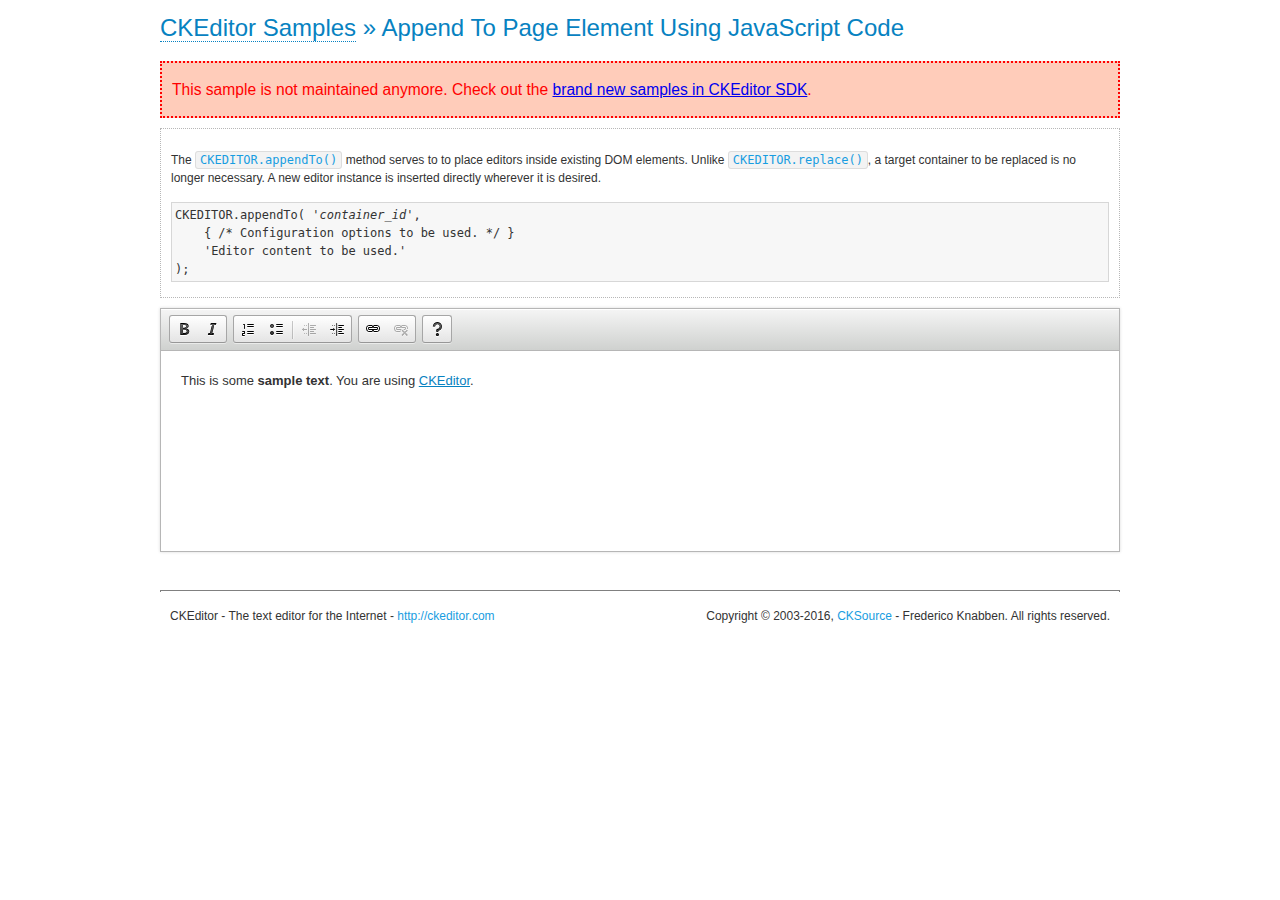
<file: admin/samples/old/appendto.html>
<!DOCTYPE html>
<!--
Copyright (c) 2003-2016, CKSource - Frederico Knabben. All rights reserved.
For licensing, see LICENSE.md or http://ckeditor.com/license
-->
<html>
<head>
	<meta charset="utf-8">
	<title>Append To Page Element Using JavaScript Code &mdash; CKEditor Sample</title>
	<script src="../../ckeditor.js"></script>
	<link rel="stylesheet" href="sample.css">
</head>
<body>
	<h1 class="samples">
		<a href="index.html">CKEditor Samples</a> &raquo; Append To Page Element Using JavaScript Code
	</h1>
	<div class="warning deprecated">
		This sample is not maintained anymore. Check out the <a href="http://sdk.ckeditor.com/">brand new samples in CKEditor SDK</a>.
	</div>
	<div id="section1">
		<div class="description">
			<p>
				The <code><a class="samples" href="http://docs.ckeditor.com/#!/api/CKEDITOR-method-appendTo">CKEDITOR.appendTo()</a></code> method serves to to place editors inside existing DOM elements. Unlike <code><a class="samples" href="http://docs.ckeditor.com/#!/api/CKEDITOR-method-replace">CKEDITOR.replace()</a></code>,
				a target container to be replaced is no longer necessary. A new editor
				instance is inserted directly wherever it is desired.
			</p>
<pre class="samples">CKEDITOR.appendTo( '<em>container_id</em>',
	{ /* Configuration options to be used. */ }
	'Editor content to be used.'
);</pre>
		</div>
		<script>

			// This call can be placed at any point after the
			// DOM element to append CKEditor to or inside the <head><script>
			// in a window.onload event handler.

			// Append a CKEditor instance using the default configuration and the
			// provided content to the <div> element of ID "section1".
			CKEDITOR.appendTo( 'section1',
				null,
				'<p>This is some <strong>sample text</strong>. You are using <a href="http://ckeditor.com/">CKEditor</a>.</p>'
			);

		</script>
	</div>
	<br>
	<div id="footer">
		<hr>
		<p>
			CKEditor - The text editor for the Internet - <a class="samples" href="http://ckeditor.com/">http://ckeditor.com</a>
		</p>
		<p id="copy">
			Copyright &copy; 2003-2016, <a class="samples" href="http://cksource.com/">CKSource</a> - Frederico
			Knabben. All rights reserved.
		</p>
	</div>
</body>
</html>
</file>
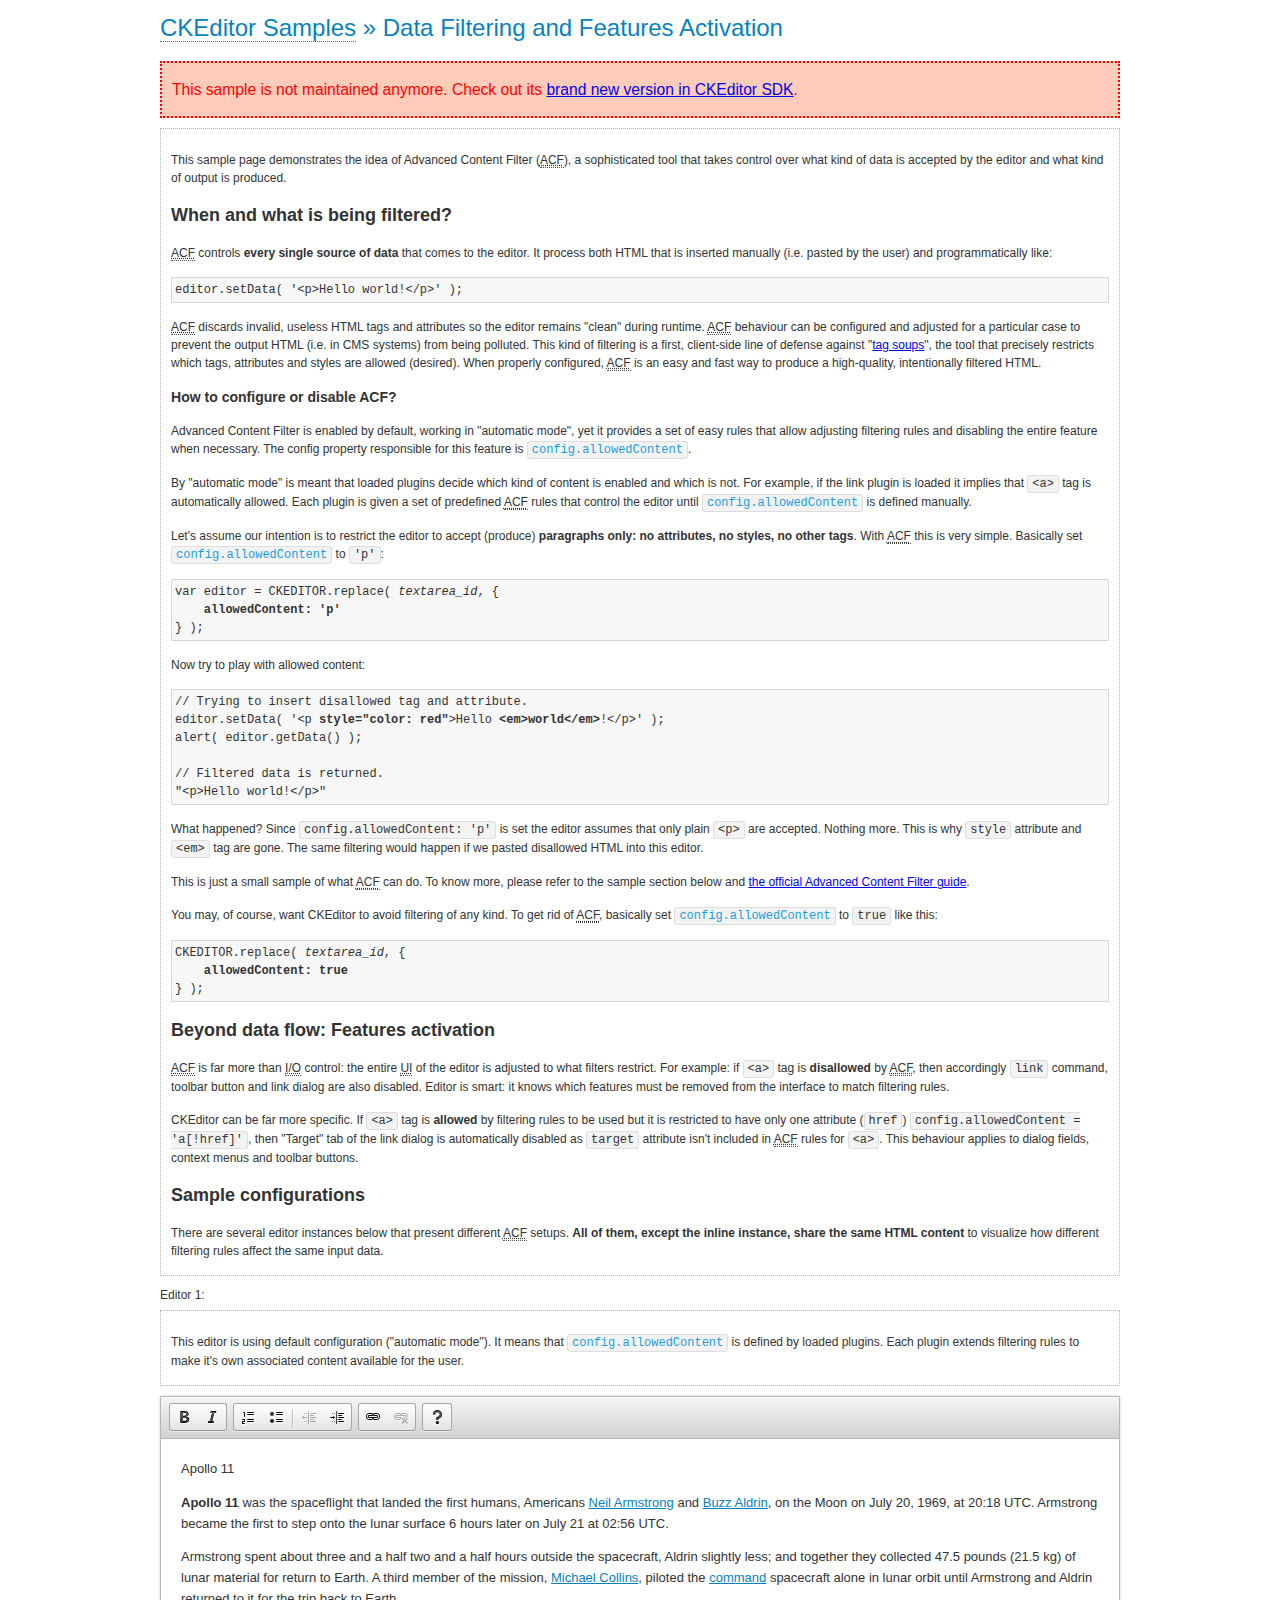
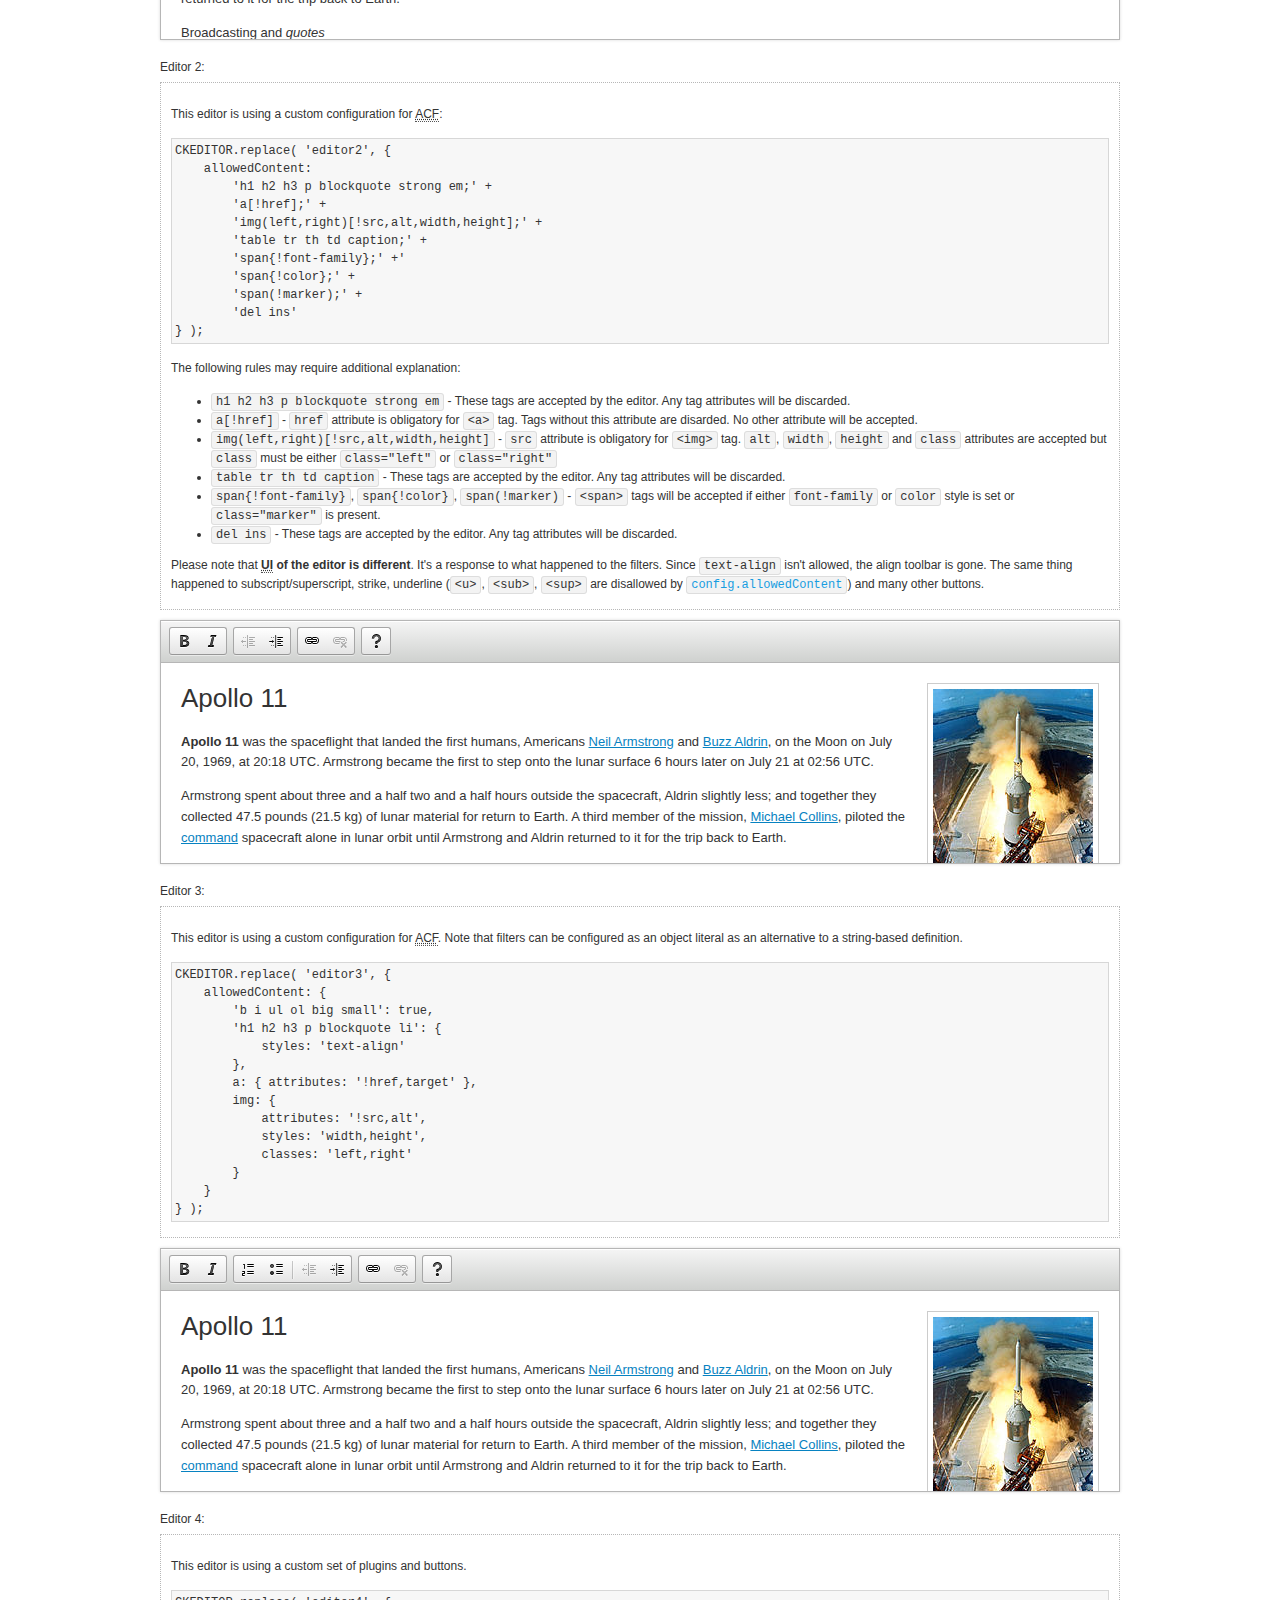
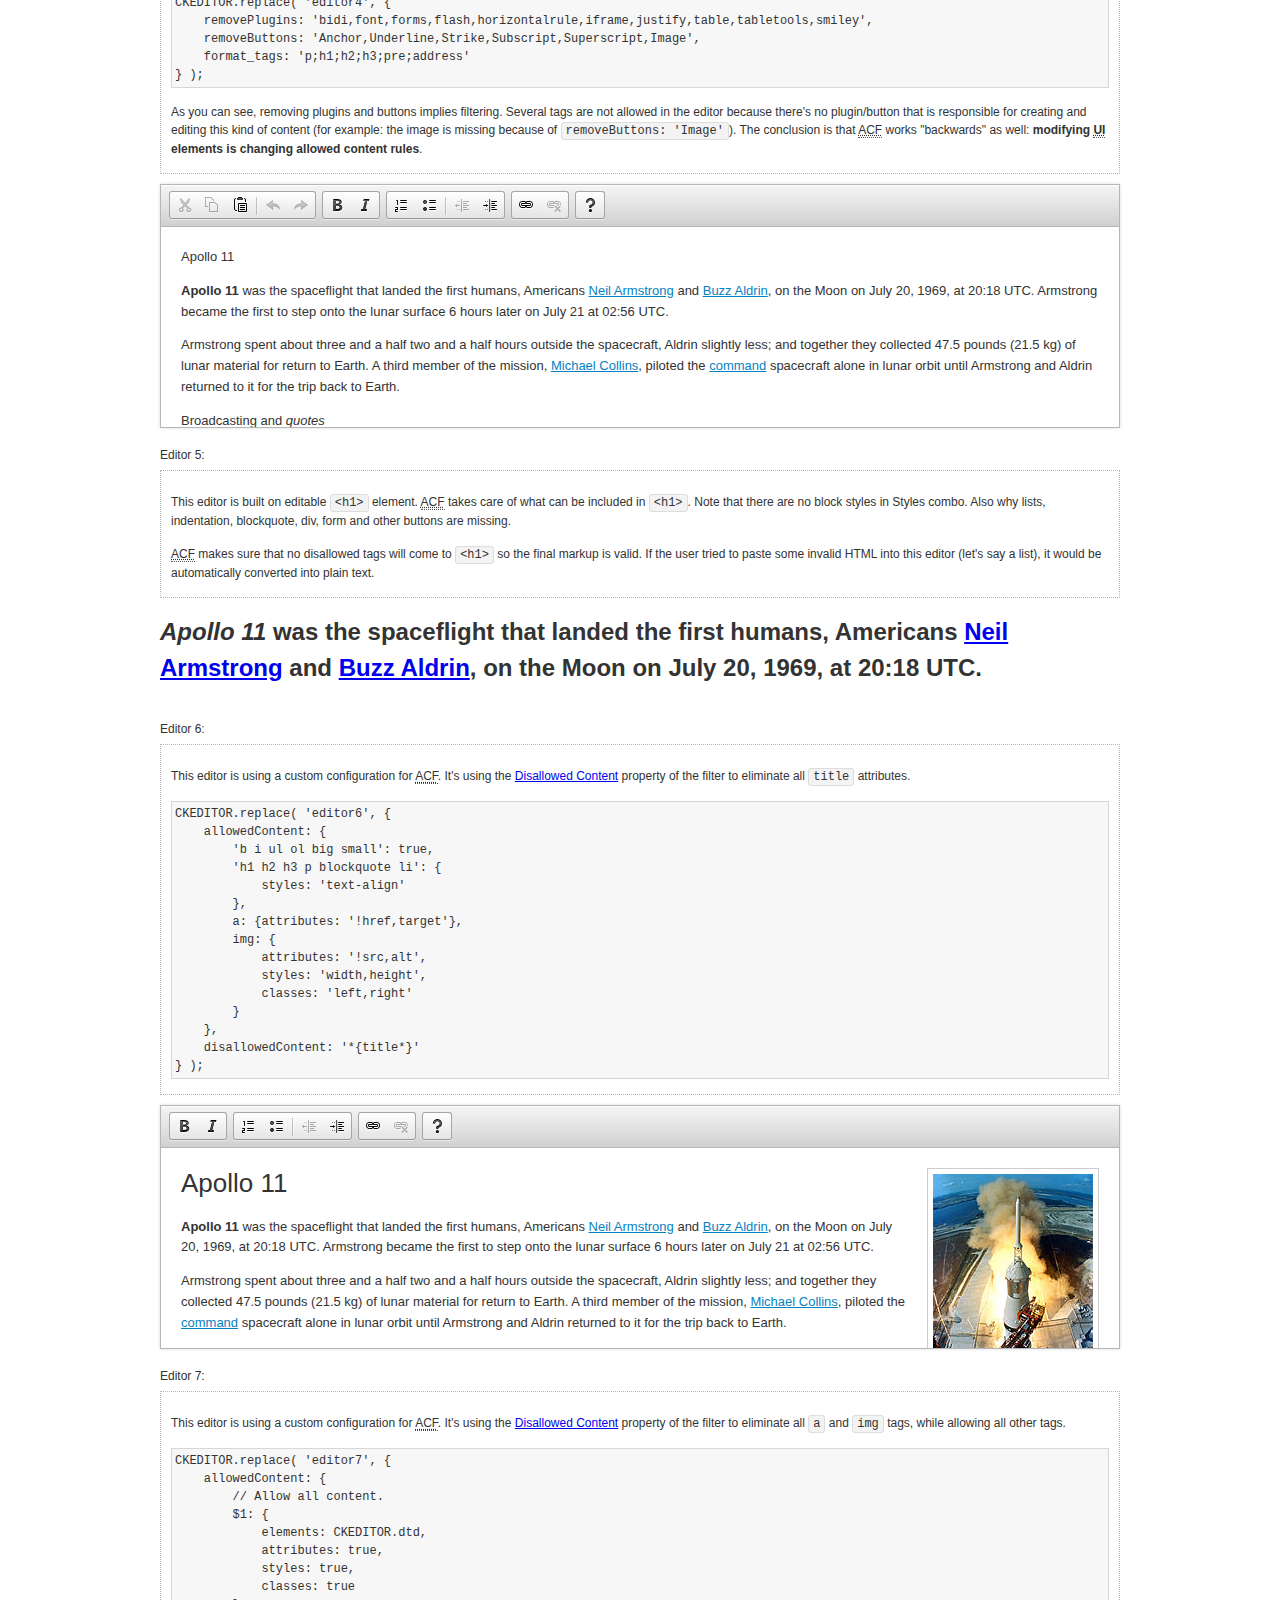
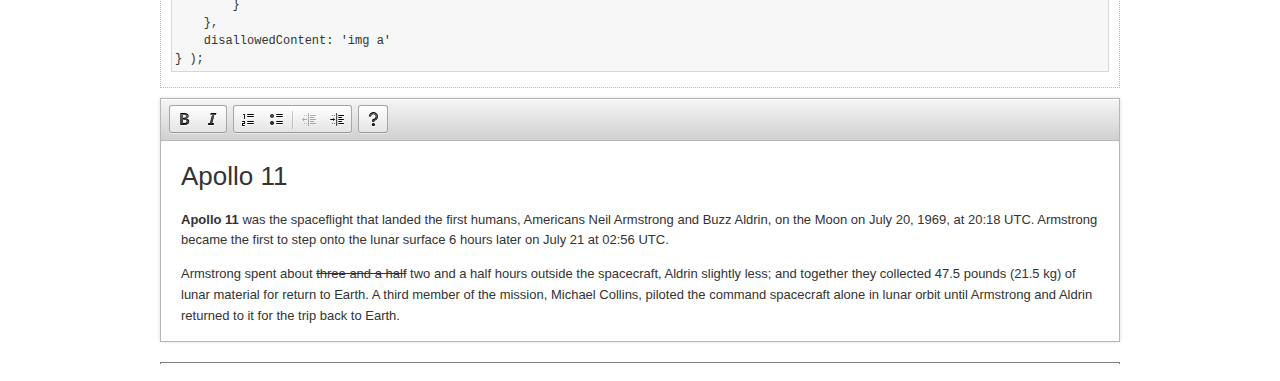
<file: admin/samples/old/datafiltering.html>
<!DOCTYPE html>
<!--
Copyright (c) 2003-2016, CKSource - Frederico Knabben. All rights reserved.
For licensing, see LICENSE.md or http://ckeditor.com/license
-->
<html>
<head>
	<meta charset="utf-8">
	<title>Data Filtering &mdash; CKEditor Sample</title>
	<script src="../../ckeditor.js"></script>
	<link rel="stylesheet" href="sample.css">
	<script>
		// Remove advanced tabs for all editors.
		CKEDITOR.config.removeDialogTabs = 'image:advanced;link:advanced;flash:advanced;creatediv:advanced;editdiv:advanced';
	</script>
</head>
<body>
	<h1 class="samples">
		<a href="index.html">CKEditor Samples</a> &raquo; Data Filtering and Features Activation
	</h1>
	<div class="warning deprecated">
		This sample is not maintained anymore. Check out its <a href="http://sdk.ckeditor.com/samples/acf.html">brand new version in CKEditor SDK</a>.
	</div>
	<div class="description">
		<p>
			This sample page demonstrates the idea of Advanced Content Filter
			(<abbr title="Advanced Content Filter">ACF</abbr>), a sophisticated
			tool that takes control over what kind of data is accepted by the editor and what
			kind of output is produced.
		</p>
		<h2>When and what is being filtered?</h2>
		<p>
			<abbr title="Advanced Content Filter">ACF</abbr> controls
			<strong>every single source of data</strong> that comes to the editor.
			It process both HTML that is inserted manually (i.e. pasted by the user)
			and programmatically like:
		</p>
<pre class="samples">
editor.setData( '&lt;p&gt;Hello world!&lt;/p&gt;' );
</pre>
		<p>
			<abbr title="Advanced Content Filter">ACF</abbr> discards invalid,
			useless HTML tags and attributes so the editor remains "clean" during
			runtime. <abbr title="Advanced Content Filter">ACF</abbr> behaviour
			can be configured and adjusted for a particular case to prevent the
			output HTML (i.e. in CMS systems) from being polluted.

			This kind of filtering is a first, client-side line of defense
			against "<a href="http://en.wikipedia.org/wiki/Tag_soup">tag soups</a>",
			the tool that precisely restricts which tags, attributes and styles
			are allowed (desired). When properly configured, <abbr title="Advanced Content Filter">ACF</abbr>
			is an easy and fast way to produce a high-quality, intentionally filtered HTML.
		</p>

		<h3>How to configure or disable ACF?</h3>
		<p>
			Advanced Content Filter is enabled by default, working in "automatic mode", yet
			it provides a set of easy rules that allow adjusting filtering rules
			and disabling the entire feature when necessary. The config property
			responsible for this feature is <code><a class="samples"
			href="http://docs.ckeditor.com/#!/api/CKEDITOR.config-cfg-allowedContent">config.allowedContent</a></code>.
		</p>
		<p>
			By "automatic mode" is meant that loaded plugins decide which kind
			of content is enabled and which is not. For example, if the link
			plugin is loaded it implies that <code>&lt;a&gt;</code> tag is
			automatically allowed. Each plugin is given a set
			of predefined <abbr title="Advanced Content Filter">ACF</abbr> rules
			that control the editor until <code><a class="samples"
			href="http://docs.ckeditor.com/#!/api/CKEDITOR.config-cfg-allowedContent">
			config.allowedContent</a></code>
			is defined manually.
		</p>
		<p>
			Let's assume our intention is to restrict the editor to accept (produce) <strong>paragraphs
			only: no attributes, no styles, no other tags</strong>.
			With <abbr title="Advanced Content Filter">ACF</abbr>
			this is very simple. Basically set <code><a class="samples"
			href="http://docs.ckeditor.com/#!/api/CKEDITOR.config-cfg-allowedContent">
			config.allowedContent</a></code> to <code>'p'</code>:
		</p>
<pre class="samples">
var editor = CKEDITOR.replace( <em>textarea_id</em>, {
	<strong>allowedContent: 'p'</strong>
} );
</pre>
		<p>
			Now try to play with allowed content:
		</p>
<pre class="samples">
// Trying to insert disallowed tag and attribute.
editor.setData( '&lt;p <strong>style="color: red"</strong>&gt;Hello <strong>&lt;em&gt;world&lt;/em&gt;</strong>!&lt;/p&gt;' );
alert( editor.getData() );

// Filtered data is returned.
"&lt;p&gt;Hello world!&lt;/p&gt;"
</pre>
		<p>
			What happened? Since <code>config.allowedContent: 'p'</code> is set the editor assumes
			that only plain <code>&lt;p&gt;</code> are accepted. Nothing more. This is why
			<code>style</code> attribute and <code>&lt;em&gt;</code> tag are gone. The same
			filtering would happen if we pasted disallowed HTML into this editor.
		</p>
		<p>
			This is just a small sample of what <abbr title="Advanced Content Filter">ACF</abbr>
			can do. To know more, please refer to the sample section below and
			<a href="http://docs.ckeditor.com/#!/guide/dev_advanced_content_filter">the official Advanced Content Filter guide</a>.
		</p>
		<p>
			You may, of course, want CKEditor to avoid filtering of any kind.
			To get rid of <abbr title="Advanced Content Filter">ACF</abbr>,
			basically set <code><a class="samples"
			href="http://docs.ckeditor.com/#!/api/CKEDITOR.config-cfg-allowedContent">
			config.allowedContent</a></code> to <code>true</code> like this:
		</p>
<pre class="samples">
CKEDITOR.replace( <em>textarea_id</em>, {
	<strong>allowedContent: true</strong>
} );
</pre>

		<h2>Beyond data flow: Features activation</h2>
		<p>
			<abbr title="Advanced Content Filter">ACF</abbr> is far more than
			<abbr title="Input/Output">I/O</abbr> control: the entire
			<abbr title="User Interface">UI</abbr> of the editor is adjusted to what
			filters restrict. For example: if <code>&lt;a&gt;</code> tag is
			<strong>disallowed</strong>
			by <abbr title="Advanced Content Filter">ACF</abbr>,
			then accordingly <code>link</code> command, toolbar button and link dialog
			are also disabled. Editor is smart: it knows which features must be
			removed from the interface to match filtering rules.
		</p>
		<p>
			CKEditor can be far more specific. If <code>&lt;a&gt;</code> tag is
			<strong>allowed</strong> by filtering rules to be used but it is restricted
			to have only one attribute (<code>href</code>)
			<code>config.allowedContent = 'a[!href]'</code>, then
			"Target" tab of the link dialog is automatically disabled as <code>target</code>
			attribute isn't included in <abbr title="Advanced Content Filter">ACF</abbr> rules
			for <code>&lt;a&gt;</code>. This behaviour applies to dialog fields, context
			menus and toolbar buttons.
		</p>

		<h2>Sample configurations</h2>
		<p>
			There are several editor instances below that present different
			<abbr title="Advanced Content Filter">ACF</abbr> setups. <strong>All of them,
			except the inline instance, share the same HTML content</strong> to visualize
			how different filtering rules affect the same input data.
		</p>
	</div>

	<div>
		<label for="editor1">
			Editor 1:
		</label>
		<div class="description">
			<p>
				This editor is using default configuration ("automatic mode"). It means that
				<code><a class="samples"
				href="http://docs.ckeditor.com/#!/api/CKEDITOR.config-cfg-allowedContent">
				config.allowedContent</a></code> is defined by loaded plugins.
				Each plugin extends filtering rules to make it's own associated content
				available for the user.
			</p>
		</div>
		<textarea cols="80" id="editor1" name="editor1" rows="10">
			&lt;h1&gt;&lt;img alt=&quot;Saturn V carrying Apollo 11&quot; class=&quot;right&quot; src=&quot;assets/sample.jpg&quot;/&gt; Apollo 11&lt;/h1&gt; &lt;p&gt;&lt;b&gt;Apollo 11&lt;/b&gt; was the spaceflight that landed the first humans, Americans &lt;a href=&quot;http://en.wikipedia.org/wiki/Neil_Armstrong&quot; title=&quot;Neil Armstrong&quot;&gt;Neil Armstrong&lt;/a&gt; and &lt;a href=&quot;http://en.wikipedia.org/wiki/Buzz_Aldrin&quot; title=&quot;Buzz Aldrin&quot;&gt;Buzz Aldrin&lt;/a&gt;, on the Moon on July 20, 1969, at 20:18 UTC. Armstrong became the first to step onto the lunar surface 6 hours later on July 21 at 02:56 UTC.&lt;/p&gt; &lt;p&gt;Armstrong spent about &lt;s&gt;three and a half&lt;/s&gt; two and a half hours outside the spacecraft, Aldrin slightly less; and together they collected 47.5 pounds (21.5&amp;nbsp;kg) of lunar material for return to Earth. A third member of the mission, &lt;a href=&quot;http://en.wikipedia.org/wiki/Michael_Collins_(astronaut)&quot; title=&quot;Michael Collins (astronaut)&quot;&gt;Michael Collins&lt;/a&gt;, piloted the &lt;a href=&quot;http://en.wikipedia.org/wiki/Apollo_Command/Service_Module&quot; title=&quot;Apollo Command/Service Module&quot;&gt;command&lt;/a&gt; spacecraft alone in lunar orbit until Armstrong and Aldrin returned to it for the trip back to Earth.&lt;/p&gt; &lt;h2&gt;Broadcasting and &lt;em&gt;quotes&lt;/em&gt; &lt;a id=&quot;quotes&quot; name=&quot;quotes&quot;&gt;&lt;/a&gt;&lt;/h2&gt; &lt;p&gt;Broadcast on live TV to a world-wide audience, Armstrong stepped onto the lunar surface and described the event as:&lt;/p&gt; &lt;blockquote&gt;&lt;p&gt;One small step for [a] man, one giant leap for mankind.&lt;/p&gt;&lt;/blockquote&gt; &lt;p&gt;Apollo 11 effectively ended the &lt;a href=&quot;http://en.wikipedia.org/wiki/Space_Race&quot; title=&quot;Space Race&quot;&gt;Space Race&lt;/a&gt; and fulfilled a national goal proposed in 1961 by the late U.S. President &lt;a href=&quot;http://en.wikipedia.org/wiki/John_F._Kennedy&quot; title=&quot;John F. Kennedy&quot;&gt;John F. Kennedy&lt;/a&gt; in a speech before the United States Congress:&lt;/p&gt; &lt;blockquote&gt;&lt;p&gt;[...] before this decade is out, of landing a man on the Moon and returning him safely to the Earth.&lt;/p&gt;&lt;/blockquote&gt; &lt;h2&gt;Technical details &lt;a id=&quot;tech-details&quot; name=&quot;tech-details&quot;&gt;&lt;/a&gt;&lt;/h2&gt; &lt;table align=&quot;right&quot; border=&quot;1&quot; bordercolor=&quot;#ccc&quot; cellpadding=&quot;5&quot; cellspacing=&quot;0&quot; style=&quot;border-collapse:collapse;margin:10px 0 10px 15px;&quot;&gt; &lt;caption&gt;&lt;strong&gt;Mission crew&lt;/strong&gt;&lt;/caption&gt; &lt;thead&gt; &lt;tr&gt; &lt;th scope=&quot;col&quot;&gt;Position&lt;/th&gt; &lt;th scope=&quot;col&quot;&gt;Astronaut&lt;/th&gt; &lt;/tr&gt; &lt;/thead&gt; &lt;tbody&gt; &lt;tr&gt; &lt;td&gt;Commander&lt;/td&gt; &lt;td&gt;Neil A. Armstrong&lt;/td&gt; &lt;/tr&gt; &lt;tr&gt; &lt;td&gt;Command Module Pilot&lt;/td&gt; &lt;td&gt;Michael Collins&lt;/td&gt; &lt;/tr&gt; &lt;tr&gt; &lt;td&gt;Lunar Module Pilot&lt;/td&gt; &lt;td&gt;Edwin &amp;quot;Buzz&amp;quot; E. Aldrin, Jr.&lt;/td&gt; &lt;/tr&gt; &lt;/tbody&gt; &lt;/table&gt; &lt;p&gt;Launched by a &lt;strong&gt;Saturn V&lt;/strong&gt; rocket from &lt;a href=&quot;http://en.wikipedia.org/wiki/Kennedy_Space_Center&quot; title=&quot;Kennedy Space Center&quot;&gt;Kennedy Space Center&lt;/a&gt; in Merritt Island, Florida on July 16, Apollo 11 was the fifth manned mission of &lt;a href=&quot;http://en.wikipedia.org/wiki/NASA&quot; title=&quot;NASA&quot;&gt;NASA&lt;/a&gt;&amp;#39;s Apollo program. The Apollo spacecraft had three parts:&lt;/p&gt; &lt;ol&gt; &lt;li&gt;&lt;strong&gt;Command Module&lt;/strong&gt; with a cabin for the three astronauts which was the only part which landed back on Earth&lt;/li&gt; &lt;li&gt;&lt;strong&gt;Service Module&lt;/strong&gt; which supported the Command Module with propulsion, electrical power, oxygen and water&lt;/li&gt; &lt;li&gt;&lt;strong&gt;Lunar Module&lt;/strong&gt; for landing on the Moon.&lt;/li&gt; &lt;/ol&gt; &lt;p&gt;After being sent to the Moon by the Saturn V&amp;#39;s upper stage, the astronauts separated the spacecraft from it and travelled for three days until they entered into lunar orbit. Armstrong and Aldrin then moved into the Lunar Module and landed in the &lt;a href=&quot;http://en.wikipedia.org/wiki/Mare_Tranquillitatis&quot; title=&quot;Mare Tranquillitatis&quot;&gt;Sea of Tranquility&lt;/a&gt;. They stayed a total of about 21 and a half hours on the lunar surface. After lifting off in the upper part of the Lunar Module and rejoining Collins in the Command Module, they returned to Earth and landed in the &lt;a href=&quot;http://en.wikipedia.org/wiki/Pacific_Ocean&quot; title=&quot;Pacific Ocean&quot;&gt;Pacific Ocean&lt;/a&gt; on July 24.&lt;/p&gt; &lt;hr/&gt; &lt;p style=&quot;text-align: right;&quot;&gt;&lt;small&gt;Source: &lt;a href=&quot;http://en.wikipedia.org/wiki/Apollo_11&quot;&gt;Wikipedia.org&lt;/a&gt;&lt;/small&gt;&lt;/p&gt;
		</textarea>

		<script>

			CKEDITOR.replace( 'editor1' );

		</script>
	</div>

	<br>

	<div>
		<label for="editor2">
			Editor 2:
		</label>
		<div class="description">
			<p>
				This editor is using a custom configuration for
				<abbr title="Advanced Content Filter">ACF</abbr>:
			</p>
<pre class="samples">
CKEDITOR.replace( 'editor2', {
	allowedContent:
		'h1 h2 h3 p blockquote strong em;' +
		'a[!href];' +
		'img(left,right)[!src,alt,width,height];' +
		'table tr th td caption;' +
		'span{!font-family};' +'
		'span{!color};' +
		'span(!marker);' +
		'del ins'
} );
</pre>
			<p>
				The following rules may require additional explanation:
			</p>
			<ul>
				<li>
					<code>h1 h2 h3 p blockquote strong em</code> - These tags
					are accepted by the editor. Any tag attributes will be discarded.
				</li>
				<li>
					<code>a[!href]</code> - <code>href</code> attribute is obligatory
					for <code>&lt;a&gt;</code> tag. Tags without this attribute
					are disarded. No other attribute will be accepted.
				</li>
				<li>
					<code>img(left,right)[!src,alt,width,height]</code> - <code>src</code>
					attribute is obligatory for <code>&lt;img&gt;</code> tag.
					<code>alt</code>, <code>width</code>, <code>height</code>
					and <code>class</code> attributes are accepted but
					<code>class</code> must be either <code>class="left"</code>
					or <code>class="right"</code>
				</li>
				<li>
					<code>table tr th td caption</code> - These tags
					are accepted by the editor. Any tag attributes will be discarded.
				</li>
				<li>
					<code>span{!font-family}</code>, <code>span{!color}</code>,
					<code>span(!marker)</code> - <code>&lt;span&gt;</code> tags
					will be accepted if either <code>font-family</code> or
					<code>color</code> style is set or <code>class="marker"</code>
					is present.
				</li>
				<li>
					<code>del ins</code> - These tags
					are accepted by the editor. Any tag attributes will be discarded.
				</li>
			</ul>
			<p>
				Please note that <strong><abbr title="User Interface">UI</abbr> of the
				editor is different</strong>. It's a response to what happened to the filters.
				Since <code>text-align</code> isn't allowed, the align toolbar is gone.
				The same thing happened to subscript/superscript, strike, underline
				(<code>&lt;u&gt;</code>, <code>&lt;sub&gt;</code>, <code>&lt;sup&gt;</code>
				are disallowed by <code><a class="samples"
				href="http://docs.ckeditor.com/#!/api/CKEDITOR.config-cfg-allowedContent">
				config.allowedContent</a></code>) and many other buttons.
			</p>
		</div>
		<textarea cols="80" id="editor2" name="editor2" rows="10">
			&lt;h1&gt;&lt;img alt=&quot;Saturn V carrying Apollo 11&quot; class=&quot;right&quot; src=&quot;assets/sample.jpg&quot;/&gt; Apollo 11&lt;/h1&gt; &lt;p&gt;&lt;b&gt;Apollo 11&lt;/b&gt; was the spaceflight that landed the first humans, Americans &lt;a href=&quot;http://en.wikipedia.org/wiki/Neil_Armstrong&quot; title=&quot;Neil Armstrong&quot;&gt;Neil Armstrong&lt;/a&gt; and &lt;a href=&quot;http://en.wikipedia.org/wiki/Buzz_Aldrin&quot; title=&quot;Buzz Aldrin&quot;&gt;Buzz Aldrin&lt;/a&gt;, on the Moon on July 20, 1969, at 20:18 UTC. Armstrong became the first to step onto the lunar surface 6 hours later on July 21 at 02:56 UTC.&lt;/p&gt; &lt;p&gt;Armstrong spent about &lt;s&gt;three and a half&lt;/s&gt; two and a half hours outside the spacecraft, Aldrin slightly less; and together they collected 47.5 pounds (21.5&amp;nbsp;kg) of lunar material for return to Earth. A third member of the mission, &lt;a href=&quot;http://en.wikipedia.org/wiki/Michael_Collins_(astronaut)&quot; title=&quot;Michael Collins (astronaut)&quot;&gt;Michael Collins&lt;/a&gt;, piloted the &lt;a href=&quot;http://en.wikipedia.org/wiki/Apollo_Command/Service_Module&quot; title=&quot;Apollo Command/Service Module&quot;&gt;command&lt;/a&gt; spacecraft alone in lunar orbit until Armstrong and Aldrin returned to it for the trip back to Earth.&lt;/p&gt; &lt;h2&gt;Broadcasting and &lt;em&gt;quotes&lt;/em&gt; &lt;a id=&quot;quotes&quot; name=&quot;quotes&quot;&gt;&lt;/a&gt;&lt;/h2&gt; &lt;p&gt;Broadcast on live TV to a world-wide audience, Armstrong stepped onto the lunar surface and described the event as:&lt;/p&gt; &lt;blockquote&gt;&lt;p&gt;One small step for [a] man, one giant leap for mankind.&lt;/p&gt;&lt;/blockquote&gt; &lt;p&gt;Apollo 11 effectively ended the &lt;a href=&quot;http://en.wikipedia.org/wiki/Space_Race&quot; title=&quot;Space Race&quot;&gt;Space Race&lt;/a&gt; and fulfilled a national goal proposed in 1961 by the late U.S. President &lt;a href=&quot;http://en.wikipedia.org/wiki/John_F._Kennedy&quot; title=&quot;John F. Kennedy&quot;&gt;John F. Kennedy&lt;/a&gt; in a speech before the United States Congress:&lt;/p&gt; &lt;blockquote&gt;&lt;p&gt;[...] before this decade is out, of landing a man on the Moon and returning him safely to the Earth.&lt;/p&gt;&lt;/blockquote&gt; &lt;h2&gt;Technical details &lt;a id=&quot;tech-details&quot; name=&quot;tech-details&quot;&gt;&lt;/a&gt;&lt;/h2&gt; &lt;table align=&quot;right&quot; border=&quot;1&quot; bordercolor=&quot;#ccc&quot; cellpadding=&quot;5&quot; cellspacing=&quot;0&quot; style=&quot;border-collapse:collapse;margin:10px 0 10px 15px;&quot;&gt; &lt;caption&gt;&lt;strong&gt;Mission crew&lt;/strong&gt;&lt;/caption&gt; &lt;thead&gt; &lt;tr&gt; &lt;th scope=&quot;col&quot;&gt;Position&lt;/th&gt; &lt;th scope=&quot;col&quot;&gt;Astronaut&lt;/th&gt; &lt;/tr&gt; &lt;/thead&gt; &lt;tbody&gt; &lt;tr&gt; &lt;td&gt;Commander&lt;/td&gt; &lt;td&gt;Neil A. Armstrong&lt;/td&gt; &lt;/tr&gt; &lt;tr&gt; &lt;td&gt;Command Module Pilot&lt;/td&gt; &lt;td&gt;Michael Collins&lt;/td&gt; &lt;/tr&gt; &lt;tr&gt; &lt;td&gt;Lunar Module Pilot&lt;/td&gt; &lt;td&gt;Edwin &amp;quot;Buzz&amp;quot; E. Aldrin, Jr.&lt;/td&gt; &lt;/tr&gt; &lt;/tbody&gt; &lt;/table&gt; &lt;p&gt;Launched by a &lt;strong&gt;Saturn V&lt;/strong&gt; rocket from &lt;a href=&quot;http://en.wikipedia.org/wiki/Kennedy_Space_Center&quot; title=&quot;Kennedy Space Center&quot;&gt;Kennedy Space Center&lt;/a&gt; in Merritt Island, Florida on July 16, Apollo 11 was the fifth manned mission of &lt;a href=&quot;http://en.wikipedia.org/wiki/NASA&quot; title=&quot;NASA&quot;&gt;NASA&lt;/a&gt;&amp;#39;s Apollo program. The Apollo spacecraft had three parts:&lt;/p&gt; &lt;ol&gt; &lt;li&gt;&lt;strong&gt;Command Module&lt;/strong&gt; with a cabin for the three astronauts which was the only part which landed back on Earth&lt;/li&gt; &lt;li&gt;&lt;strong&gt;Service Module&lt;/strong&gt; which supported the Command Module with propulsion, electrical power, oxygen and water&lt;/li&gt; &lt;li&gt;&lt;strong&gt;Lunar Module&lt;/strong&gt; for landing on the Moon.&lt;/li&gt; &lt;/ol&gt; &lt;p&gt;After being sent to the Moon by the Saturn V&amp;#39;s upper stage, the astronauts separated the spacecraft from it and travelled for three days until they entered into lunar orbit. Armstrong and Aldrin then moved into the Lunar Module and landed in the &lt;a href=&quot;http://en.wikipedia.org/wiki/Mare_Tranquillitatis&quot; title=&quot;Mare Tranquillitatis&quot;&gt;Sea of Tranquility&lt;/a&gt;. They stayed a total of about 21 and a half hours on the lunar surface. After lifting off in the upper part of the Lunar Module and rejoining Collins in the Command Module, they returned to Earth and landed in the &lt;a href=&quot;http://en.wikipedia.org/wiki/Pacific_Ocean&quot; title=&quot;Pacific Ocean&quot;&gt;Pacific Ocean&lt;/a&gt; on July 24.&lt;/p&gt; &lt;hr/&gt; &lt;p style=&quot;text-align: right;&quot;&gt;&lt;small&gt;Source: &lt;a href=&quot;http://en.wikipedia.org/wiki/Apollo_11&quot;&gt;Wikipedia.org&lt;/a&gt;&lt;/small&gt;&lt;/p&gt;
		</textarea>
		<script>

			CKEDITOR.replace( 'editor2', {
				allowedContent:
					'h1 h2 h3 p blockquote strong em;' +
					'a[!href];' +
					'img(left,right)[!src,alt,width,height];' +
					'table tr th td caption;' +
					'span{!font-family};' +
					'span{!color};' +
					'span(!marker);' +
					'del ins'
			} );

		</script>
	</div>

	<br>

	<div>
		<label for="editor3">
			Editor 3:
		</label>
		<div class="description">
			<p>
				This editor is using a custom configuration for
				<abbr title="Advanced Content Filter">ACF</abbr>.
				Note that filters can be configured as an object literal
				as an alternative to a string-based definition.
			</p>
<pre class="samples">
CKEDITOR.replace( 'editor3', {
	allowedContent: {
		'b i ul ol big small': true,
		'h1 h2 h3 p blockquote li': {
			styles: 'text-align'
		},
		a: { attributes: '!href,target' },
		img: {
			attributes: '!src,alt',
			styles: 'width,height',
			classes: 'left,right'
		}
	}
} );
</pre>
		</div>
		<textarea cols="80" id="editor3" name="editor3" rows="10">
			&lt;h1&gt;&lt;img alt=&quot;Saturn V carrying Apollo 11&quot; class=&quot;right&quot; src=&quot;assets/sample.jpg&quot;/&gt; Apollo 11&lt;/h1&gt; &lt;p&gt;&lt;b&gt;Apollo 11&lt;/b&gt; was the spaceflight that landed the first humans, Americans &lt;a href=&quot;http://en.wikipedia.org/wiki/Neil_Armstrong&quot; title=&quot;Neil Armstrong&quot;&gt;Neil Armstrong&lt;/a&gt; and &lt;a href=&quot;http://en.wikipedia.org/wiki/Buzz_Aldrin&quot; title=&quot;Buzz Aldrin&quot;&gt;Buzz Aldrin&lt;/a&gt;, on the Moon on July 20, 1969, at 20:18 UTC. Armstrong became the first to step onto the lunar surface 6 hours later on July 21 at 02:56 UTC.&lt;/p&gt; &lt;p&gt;Armstrong spent about &lt;s&gt;three and a half&lt;/s&gt; two and a half hours outside the spacecraft, Aldrin slightly less; and together they collected 47.5 pounds (21.5&amp;nbsp;kg) of lunar material for return to Earth. A third member of the mission, &lt;a href=&quot;http://en.wikipedia.org/wiki/Michael_Collins_(astronaut)&quot; title=&quot;Michael Collins (astronaut)&quot;&gt;Michael Collins&lt;/a&gt;, piloted the &lt;a href=&quot;http://en.wikipedia.org/wiki/Apollo_Command/Service_Module&quot; title=&quot;Apollo Command/Service Module&quot;&gt;command&lt;/a&gt; spacecraft alone in lunar orbit until Armstrong and Aldrin returned to it for the trip back to Earth.&lt;/p&gt; &lt;h2&gt;Broadcasting and &lt;em&gt;quotes&lt;/em&gt; &lt;a id=&quot;quotes&quot; name=&quot;quotes&quot;&gt;&lt;/a&gt;&lt;/h2&gt; &lt;p&gt;Broadcast on live TV to a world-wide audience, Armstrong stepped onto the lunar surface and described the event as:&lt;/p&gt; &lt;blockquote&gt;&lt;p&gt;One small step for [a] man, one giant leap for mankind.&lt;/p&gt;&lt;/blockquote&gt; &lt;p&gt;Apollo 11 effectively ended the &lt;a href=&quot;http://en.wikipedia.org/wiki/Space_Race&quot; title=&quot;Space Race&quot;&gt;Space Race&lt;/a&gt; and fulfilled a national goal proposed in 1961 by the late U.S. President &lt;a href=&quot;http://en.wikipedia.org/wiki/John_F._Kennedy&quot; title=&quot;John F. Kennedy&quot;&gt;John F. Kennedy&lt;/a&gt; in a speech before the United States Congress:&lt;/p&gt; &lt;blockquote&gt;&lt;p&gt;[...] before this decade is out, of landing a man on the Moon and returning him safely to the Earth.&lt;/p&gt;&lt;/blockquote&gt; &lt;h2&gt;Technical details &lt;a id=&quot;tech-details&quot; name=&quot;tech-details&quot;&gt;&lt;/a&gt;&lt;/h2&gt; &lt;table align=&quot;right&quot; border=&quot;1&quot; bordercolor=&quot;#ccc&quot; cellpadding=&quot;5&quot; cellspacing=&quot;0&quot; style=&quot;border-collapse:collapse;margin:10px 0 10px 15px;&quot;&gt; &lt;caption&gt;&lt;strong&gt;Mission crew&lt;/strong&gt;&lt;/caption&gt; &lt;thead&gt; &lt;tr&gt; &lt;th scope=&quot;col&quot;&gt;Position&lt;/th&gt; &lt;th scope=&quot;col&quot;&gt;Astronaut&lt;/th&gt; &lt;/tr&gt; &lt;/thead&gt; &lt;tbody&gt; &lt;tr&gt; &lt;td&gt;Commander&lt;/td&gt; &lt;td&gt;Neil A. Armstrong&lt;/td&gt; &lt;/tr&gt; &lt;tr&gt; &lt;td&gt;Command Module Pilot&lt;/td&gt; &lt;td&gt;Michael Collins&lt;/td&gt; &lt;/tr&gt; &lt;tr&gt; &lt;td&gt;Lunar Module Pilot&lt;/td&gt; &lt;td&gt;Edwin &amp;quot;Buzz&amp;quot; E. Aldrin, Jr.&lt;/td&gt; &lt;/tr&gt; &lt;/tbody&gt; &lt;/table&gt; &lt;p&gt;Launched by a &lt;strong&gt;Saturn V&lt;/strong&gt; rocket from &lt;a href=&quot;http://en.wikipedia.org/wiki/Kennedy_Space_Center&quot; title=&quot;Kennedy Space Center&quot;&gt;Kennedy Space Center&lt;/a&gt; in Merritt Island, Florida on July 16, Apollo 11 was the fifth manned mission of &lt;a href=&quot;http://en.wikipedia.org/wiki/NASA&quot; title=&quot;NASA&quot;&gt;NASA&lt;/a&gt;&amp;#39;s Apollo program. The Apollo spacecraft had three parts:&lt;/p&gt; &lt;ol&gt; &lt;li&gt;&lt;strong&gt;Command Module&lt;/strong&gt; with a cabin for the three astronauts which was the only part which landed back on Earth&lt;/li&gt; &lt;li&gt;&lt;strong&gt;Service Module&lt;/strong&gt; which supported the Command Module with propulsion, electrical power, oxygen and water&lt;/li&gt; &lt;li&gt;&lt;strong&gt;Lunar Module&lt;/strong&gt; for landing on the Moon.&lt;/li&gt; &lt;/ol&gt; &lt;p&gt;After being sent to the Moon by the Saturn V&amp;#39;s upper stage, the astronauts separated the spacecraft from it and travelled for three days until they entered into lunar orbit. Armstrong and Aldrin then moved into the Lunar Module and landed in the &lt;a href=&quot;http://en.wikipedia.org/wiki/Mare_Tranquillitatis&quot; title=&quot;Mare Tranquillitatis&quot;&gt;Sea of Tranquility&lt;/a&gt;. They stayed a total of about 21 and a half hours on the lunar surface. After lifting off in the upper part of the Lunar Module and rejoining Collins in the Command Module, they returned to Earth and landed in the &lt;a href=&quot;http://en.wikipedia.org/wiki/Pacific_Ocean&quot; title=&quot;Pacific Ocean&quot;&gt;Pacific Ocean&lt;/a&gt; on July 24.&lt;/p&gt; &lt;hr/&gt; &lt;p style=&quot;text-align: right;&quot;&gt;&lt;small&gt;Source: &lt;a href=&quot;http://en.wikipedia.org/wiki/Apollo_11&quot;&gt;Wikipedia.org&lt;/a&gt;&lt;/small&gt;&lt;/p&gt;
		</textarea>
		<script>

			CKEDITOR.replace( 'editor3', {
				allowedContent: {
					'b i ul ol big small': true,
					'h1 h2 h3 p blockquote li': {
						styles: 'text-align'
					},
					a: { attributes: '!href,target' },
					img: {
						attributes: '!src,alt',
						styles: 'width,height',
						classes: 'left,right'
					}
				}
			} );

		</script>
	</div>

	<br>

	<div>
		<label for="editor4">
			Editor 4:
		</label>
		<div class="description">
			<p>
				This editor is using a custom set of plugins and buttons.
			</p>
<pre class="samples">
CKEDITOR.replace( 'editor4', {
	removePlugins: 'bidi,font,forms,flash,horizontalrule,iframe,justify,table,tabletools,smiley',
	removeButtons: 'Anchor,Underline,Strike,Subscript,Superscript,Image',
	format_tags: 'p;h1;h2;h3;pre;address'
} );
</pre>
			<p>
				As you can see, removing plugins and buttons implies filtering.
				Several tags are not allowed in the editor because there's no
				plugin/button that is responsible for creating and editing this
				kind of content (for example: the image is missing because
				of <code>removeButtons: 'Image'</code>). The conclusion is that
				<abbr title="Advanced Content Filter">ACF</abbr> works "backwards"
				as well: <strong>modifying <abbr title="User Interface">UI</abbr>
				elements is changing allowed content rules</strong>.
			</p>
		</div>
		<textarea cols="80" id="editor4" name="editor4" rows="10">
			&lt;h1&gt;&lt;img alt=&quot;Saturn V carrying Apollo 11&quot; class=&quot;right&quot; src=&quot;assets/sample.jpg&quot;/&gt; Apollo 11&lt;/h1&gt; &lt;p&gt;&lt;b&gt;Apollo 11&lt;/b&gt; was the spaceflight that landed the first humans, Americans &lt;a href=&quot;http://en.wikipedia.org/wiki/Neil_Armstrong&quot; title=&quot;Neil Armstrong&quot;&gt;Neil Armstrong&lt;/a&gt; and &lt;a href=&quot;http://en.wikipedia.org/wiki/Buzz_Aldrin&quot; title=&quot;Buzz Aldrin&quot;&gt;Buzz Aldrin&lt;/a&gt;, on the Moon on July 20, 1969, at 20:18 UTC. Armstrong became the first to step onto the lunar surface 6 hours later on July 21 at 02:56 UTC.&lt;/p&gt; &lt;p&gt;Armstrong spent about &lt;s&gt;three and a half&lt;/s&gt; two and a half hours outside the spacecraft, Aldrin slightly less; and together they collected 47.5 pounds (21.5&amp;nbsp;kg) of lunar material for return to Earth. A third member of the mission, &lt;a href=&quot;http://en.wikipedia.org/wiki/Michael_Collins_(astronaut)&quot; title=&quot;Michael Collins (astronaut)&quot;&gt;Michael Collins&lt;/a&gt;, piloted the &lt;a href=&quot;http://en.wikipedia.org/wiki/Apollo_Command/Service_Module&quot; title=&quot;Apollo Command/Service Module&quot;&gt;command&lt;/a&gt; spacecraft alone in lunar orbit until Armstrong and Aldrin returned to it for the trip back to Earth.&lt;/p&gt; &lt;h2&gt;Broadcasting and &lt;em&gt;quotes&lt;/em&gt; &lt;a id=&quot;quotes&quot; name=&quot;quotes&quot;&gt;&lt;/a&gt;&lt;/h2&gt; &lt;p&gt;Broadcast on live TV to a world-wide audience, Armstrong stepped onto the lunar surface and described the event as:&lt;/p&gt; &lt;blockquote&gt;&lt;p&gt;One small step for [a] man, one giant leap for mankind.&lt;/p&gt;&lt;/blockquote&gt; &lt;p&gt;Apollo 11 effectively ended the &lt;a href=&quot;http://en.wikipedia.org/wiki/Space_Race&quot; title=&quot;Space Race&quot;&gt;Space Race&lt;/a&gt; and fulfilled a national goal proposed in 1961 by the late U.S. President &lt;a href=&quot;http://en.wikipedia.org/wiki/John_F._Kennedy&quot; title=&quot;John F. Kennedy&quot;&gt;John F. Kennedy&lt;/a&gt; in a speech before the United States Congress:&lt;/p&gt; &lt;blockquote&gt;&lt;p&gt;[...] before this decade is out, of landing a man on the Moon and returning him safely to the Earth.&lt;/p&gt;&lt;/blockquote&gt; &lt;h2&gt;Technical details &lt;a id=&quot;tech-details&quot; name=&quot;tech-details&quot;&gt;&lt;/a&gt;&lt;/h2&gt; &lt;table align=&quot;right&quot; border=&quot;1&quot; bordercolor=&quot;#ccc&quot; cellpadding=&quot;5&quot; cellspacing=&quot;0&quot; style=&quot;border-collapse:collapse;margin:10px 0 10px 15px;&quot;&gt; &lt;caption&gt;&lt;strong&gt;Mission crew&lt;/strong&gt;&lt;/caption&gt; &lt;thead&gt; &lt;tr&gt; &lt;th scope=&quot;col&quot;&gt;Position&lt;/th&gt; &lt;th scope=&quot;col&quot;&gt;Astronaut&lt;/th&gt; &lt;/tr&gt; &lt;/thead&gt; &lt;tbody&gt; &lt;tr&gt; &lt;td&gt;Commander&lt;/td&gt; &lt;td&gt;Neil A. Armstrong&lt;/td&gt; &lt;/tr&gt; &lt;tr&gt; &lt;td&gt;Command Module Pilot&lt;/td&gt; &lt;td&gt;Michael Collins&lt;/td&gt; &lt;/tr&gt; &lt;tr&gt; &lt;td&gt;Lunar Module Pilot&lt;/td&gt; &lt;td&gt;Edwin &amp;quot;Buzz&amp;quot; E. Aldrin, Jr.&lt;/td&gt; &lt;/tr&gt; &lt;/tbody&gt; &lt;/table&gt; &lt;p&gt;Launched by a &lt;strong&gt;Saturn V&lt;/strong&gt; rocket from &lt;a href=&quot;http://en.wikipedia.org/wiki/Kennedy_Space_Center&quot; title=&quot;Kennedy Space Center&quot;&gt;Kennedy Space Center&lt;/a&gt; in Merritt Island, Florida on July 16, Apollo 11 was the fifth manned mission of &lt;a href=&quot;http://en.wikipedia.org/wiki/NASA&quot; title=&quot;NASA&quot;&gt;NASA&lt;/a&gt;&amp;#39;s Apollo program. The Apollo spacecraft had three parts:&lt;/p&gt; &lt;ol&gt; &lt;li&gt;&lt;strong&gt;Command Module&lt;/strong&gt; with a cabin for the three astronauts which was the only part which landed back on Earth&lt;/li&gt; &lt;li&gt;&lt;strong&gt;Service Module&lt;/strong&gt; which supported the Command Module with propulsion, electrical power, oxygen and water&lt;/li&gt; &lt;li&gt;&lt;strong&gt;Lunar Module&lt;/strong&gt; for landing on the Moon.&lt;/li&gt; &lt;/ol&gt; &lt;p&gt;After being sent to the Moon by the Saturn V&amp;#39;s upper stage, the astronauts separated the spacecraft from it and travelled for three days until they entered into lunar orbit. Armstrong and Aldrin then moved into the Lunar Module and landed in the &lt;a href=&quot;http://en.wikipedia.org/wiki/Mare_Tranquillitatis&quot; title=&quot;Mare Tranquillitatis&quot;&gt;Sea of Tranquility&lt;/a&gt;. They stayed a total of about 21 and a half hours on the lunar surface. After lifting off in the upper part of the Lunar Module and rejoining Collins in the Command Module, they returned to Earth and landed in the &lt;a href=&quot;http://en.wikipedia.org/wiki/Pacific_Ocean&quot; title=&quot;Pacific Ocean&quot;&gt;Pacific Ocean&lt;/a&gt; on July 24.&lt;/p&gt; &lt;hr/&gt; &lt;p style=&quot;text-align: right;&quot;&gt;&lt;small&gt;Source: &lt;a href=&quot;http://en.wikipedia.org/wiki/Apollo_11&quot;&gt;Wikipedia.org&lt;/a&gt;&lt;/small&gt;&lt;/p&gt;
		</textarea>
		<script>

			CKEDITOR.replace( 'editor4', {
				removePlugins: 'bidi,div,font,forms,flash,horizontalrule,iframe,justify,table,tabletools,smiley',
				removeButtons: 'Anchor,Underline,Strike,Subscript,Superscript,Image',
				format_tags: 'p;h1;h2;h3;pre;address'
			} );

		</script>
	</div>

	<br>

	<div>
		<label for="editor5">
			Editor 5:
		</label>
		<div class="description">
			<p>
				This editor is built on editable <code>&lt;h1&gt;</code> element.
				<abbr title="Advanced Content Filter">ACF</abbr> takes care of
				what can be included in <code>&lt;h1&gt;</code>. Note that there
				are no block styles in Styles combo. Also why lists, indentation,
				blockquote, div, form and other buttons are missing.
			</p>
			<p>
				<abbr title="Advanced Content Filter">ACF</abbr> makes sure that
				no disallowed tags will come to <code>&lt;h1&gt;</code> so the final
				markup is valid. If the user tried to paste some invalid HTML
				into this editor (let's say a list), it would be automatically
				converted into plain text.
			</p>
		</div>
		<h1 id="editor5" contenteditable="true">
			<em>Apollo 11</em> was the spaceflight that landed the first humans, Americans <a href="http://en.wikipedia.org/wiki/Neil_Armstrong" title="Neil Armstrong">Neil Armstrong</a> and <a href="http://en.wikipedia.org/wiki/Buzz_Aldrin" title="Buzz Aldrin">Buzz Aldrin</a>, on the Moon on July 20, 1969, at 20:18 UTC.
		</h1>
	</div>

	<br>

	<div>
		<label for="editor3">
			Editor 6:
		</label>
		<div class="description">
			<p>
				This editor is using a custom configuration for <abbr title="Advanced Content Filter">ACF</abbr>.
				It's using the <a href="http://docs.ckeditor.com/#!/guide/dev_disallowed_content" target="_blank">
				Disallowed Content</a> property of the filter to eliminate all <code>title</code> attributes.
			</p>

<pre class="samples">
CKEDITOR.replace( 'editor6', {
	allowedContent: {
		'b i ul ol big small': true,
		'h1 h2 h3 p blockquote li': {
			styles: 'text-align'
		},
		a: {attributes: '!href,target'},
		img: {
			attributes: '!src,alt',
			styles: 'width,height',
			classes: 'left,right'
		}
	},
	disallowedContent: '*{title*}'
} );
</pre>
		</div>
		<textarea cols="80" id="editor6" name="editor6" rows="10">
			&lt;h1&gt;&lt;img alt=&quot;Saturn V carrying Apollo 11&quot; class=&quot;right&quot; src=&quot;assets/sample.jpg&quot;/&gt; Apollo 11&lt;/h1&gt; &lt;p&gt;&lt;b&gt;Apollo 11&lt;/b&gt; was the spaceflight that landed the first humans, Americans &lt;a href=&quot;http://en.wikipedia.org/wiki/Neil_Armstrong&quot; title=&quot;Neil Armstrong&quot;&gt;Neil Armstrong&lt;/a&gt; and &lt;a href=&quot;http://en.wikipedia.org/wiki/Buzz_Aldrin&quot; title=&quot;Buzz Aldrin&quot;&gt;Buzz Aldrin&lt;/a&gt;, on the Moon on July 20, 1969, at 20:18 UTC. Armstrong became the first to step onto the lunar surface 6 hours later on July 21 at 02:56 UTC.&lt;/p&gt; &lt;p&gt;Armstrong spent about &lt;s&gt;three and a half&lt;/s&gt; two and a half hours outside the spacecraft, Aldrin slightly less; and together they collected 47.5 pounds (21.5&amp;nbsp;kg) of lunar material for return to Earth. A third member of the mission, &lt;a href=&quot;http://en.wikipedia.org/wiki/Michael_Collins_(astronaut)&quot; title=&quot;Michael Collins (astronaut)&quot;&gt;Michael Collins&lt;/a&gt;, piloted the &lt;a href=&quot;http://en.wikipedia.org/wiki/Apollo_Command/Service_Module&quot; title=&quot;Apollo Command/Service Module&quot;&gt;command&lt;/a&gt; spacecraft alone in lunar orbit until Armstrong and Aldrin returned to it for the trip back to Earth.&lt;/p&gt; &lt;h2&gt;Broadcasting and &lt;em&gt;quotes&lt;/em&gt; &lt;a id=&quot;quotes&quot; name=&quot;quotes&quot;&gt;&lt;/a&gt;&lt;/h2&gt; &lt;p&gt;Broadcast on live TV to a world-wide audience, Armstrong stepped onto the lunar surface and described the event as:&lt;/p&gt; &lt;blockquote&gt;&lt;p&gt;One small step for [a] man, one giant leap for mankind.&lt;/p&gt;&lt;/blockquote&gt; &lt;p&gt;Apollo 11 effectively ended the &lt;a href=&quot;http://en.wikipedia.org/wiki/Space_Race&quot; title=&quot;Space Race&quot;&gt;Space Race&lt;/a&gt; and fulfilled a national goal proposed in 1961 by the late U.S. President &lt;a href=&quot;http://en.wikipedia.org/wiki/John_F._Kennedy&quot; title=&quot;John F. Kennedy&quot;&gt;John F. Kennedy&lt;/a&gt; in a speech before the United States Congress:&lt;/p&gt; &lt;blockquote&gt;&lt;p&gt;[...] before this decade is out, of landing a man on the Moon and returning him safely to the Earth.&lt;/p&gt;&lt;/blockquote&gt; &lt;h2&gt;Technical details &lt;a id=&quot;tech-details&quot; name=&quot;tech-details&quot;&gt;&lt;/a&gt;&lt;/h2&gt; &lt;table align=&quot;right&quot; border=&quot;1&quot; bordercolor=&quot;#ccc&quot; cellpadding=&quot;5&quot; cellspacing=&quot;0&quot; style=&quot;border-collapse:collapse;margin:10px 0 10px 15px;&quot;&gt; &lt;caption&gt;&lt;strong&gt;Mission crew&lt;/strong&gt;&lt;/caption&gt; &lt;thead&gt; &lt;tr&gt; &lt;th scope=&quot;col&quot;&gt;Position&lt;/th&gt; &lt;th scope=&quot;col&quot;&gt;Astronaut&lt;/th&gt; &lt;/tr&gt; &lt;/thead&gt; &lt;tbody&gt; &lt;tr&gt; &lt;td&gt;Commander&lt;/td&gt; &lt;td&gt;Neil A. Armstrong&lt;/td&gt; &lt;/tr&gt; &lt;tr&gt; &lt;td&gt;Command Module Pilot&lt;/td&gt; &lt;td&gt;Michael Collins&lt;/td&gt; &lt;/tr&gt; &lt;tr&gt; &lt;td&gt;Lunar Module Pilot&lt;/td&gt; &lt;td&gt;Edwin &amp;quot;Buzz&amp;quot; E. Aldrin, Jr.&lt;/td&gt; &lt;/tr&gt; &lt;/tbody&gt; &lt;/table&gt; &lt;p&gt;Launched by a &lt;strong&gt;Saturn V&lt;/strong&gt; rocket from &lt;a href=&quot;http://en.wikipedia.org/wiki/Kennedy_Space_Center&quot; title=&quot;Kennedy Space Center&quot;&gt;Kennedy Space Center&lt;/a&gt; in Merritt Island, Florida on July 16, Apollo 11 was the fifth manned mission of &lt;a href=&quot;http://en.wikipedia.org/wiki/NASA&quot; title=&quot;NASA&quot;&gt;NASA&lt;/a&gt;&amp;#39;s Apollo program. The Apollo spacecraft had three parts:&lt;/p&gt; &lt;ol&gt; &lt;li&gt;&lt;strong&gt;Command Module&lt;/strong&gt; with a cabin for the three astronauts which was the only part which landed back on Earth&lt;/li&gt; &lt;li&gt;&lt;strong&gt;Service Module&lt;/strong&gt; which supported the Command Module with propulsion, electrical power, oxygen and water&lt;/li&gt; &lt;li&gt;&lt;strong&gt;Lunar Module&lt;/strong&gt; for landing on the Moon.&lt;/li&gt; &lt;/ol&gt; &lt;p&gt;After being sent to the Moon by the Saturn V&amp;#39;s upper stage, the astronauts separated the spacecraft from it and travelled for three days until they entered into lunar orbit. Armstrong and Aldrin then moved into the Lunar Module and landed in the &lt;a href=&quot;http://en.wikipedia.org/wiki/Mare_Tranquillitatis&quot; title=&quot;Mare Tranquillitatis&quot;&gt;Sea of Tranquility&lt;/a&gt;. They stayed a total of about 21 and a half hours on the lunar surface. After lifting off in the upper part of the Lunar Module and rejoining Collins in the Command Module, they returned to Earth and landed in the &lt;a href=&quot;http://en.wikipedia.org/wiki/Pacific_Ocean&quot; title=&quot;Pacific Ocean&quot;&gt;Pacific Ocean&lt;/a&gt; on July 24.&lt;/p&gt; &lt;hr/&gt; &lt;p style=&quot;text-align: right;&quot;&gt;&lt;small&gt;Source: &lt;a href=&quot;http://en.wikipedia.org/wiki/Apollo_11&quot;&gt;Wikipedia.org&lt;/a&gt;&lt;/small&gt;&lt;/p&gt;
		</textarea>
		<script>

			CKEDITOR.replace( 'editor6', {
				allowedContent: {
					'b i ul ol big small': true,
					'h1 h2 h3 p blockquote li': {
						styles: 'text-align'
					},
					a: {attributes: '!href,target'},
					img: {
						attributes: '!src,alt',
						styles: 'width,height',
						classes: 'left,right'
					}
				},
				disallowedContent: '*{title*}'
			} );

		</script>
	</div>

	<br>

	<div>
		<label for="editor7">
			Editor 7:
		</label>
		<div class="description">
			<p>
				This editor is using a custom configuration for <abbr title="Advanced Content Filter">ACF</abbr>.
				It's using the <a href="http://docs.ckeditor.com/#!/guide/dev_disallowed_content" target="_blank">
				Disallowed Content</a> property of the filter to eliminate all <code>a</code> and <code>img</code> tags,
				while allowing all other tags.
			</p>
<pre class="samples">
CKEDITOR.replace( 'editor7', {
	allowedContent: {
		// Allow all content.
		$1: {
			elements: CKEDITOR.dtd,
			attributes: true,
			styles: true,
			classes: true
		}
	},
	disallowedContent: 'img a'
} );
</pre>
		</div>
		<textarea cols="80" id="editor7" name="editor7" rows="10">
			&lt;h1&gt;&lt;img alt=&quot;Saturn V carrying Apollo 11&quot; class=&quot;right&quot; src=&quot;assets/sample.jpg&quot;/&gt; Apollo 11&lt;/h1&gt; &lt;p&gt;&lt;b&gt;Apollo 11&lt;/b&gt; was the spaceflight that landed the first humans, Americans &lt;a href=&quot;http://en.wikipedia.org/wiki/Neil_Armstrong&quot; title=&quot;Neil Armstrong&quot;&gt;Neil Armstrong&lt;/a&gt; and &lt;a href=&quot;http://en.wikipedia.org/wiki/Buzz_Aldrin&quot; title=&quot;Buzz Aldrin&quot;&gt;Buzz Aldrin&lt;/a&gt;, on the Moon on July 20, 1969, at 20:18 UTC. Armstrong became the first to step onto the lunar surface 6 hours later on July 21 at 02:56 UTC.&lt;/p&gt; &lt;p&gt;Armstrong spent about &lt;s&gt;three and a half&lt;/s&gt; two and a half hours outside the spacecraft, Aldrin slightly less; and together they collected 47.5 pounds (21.5&amp;nbsp;kg) of lunar material for return to Earth. A third member of the mission, &lt;a href=&quot;http://en.wikipedia.org/wiki/Michael_Collins_(astronaut)&quot; title=&quot;Michael Collins (astronaut)&quot;&gt;Michael Collins&lt;/a&gt;, piloted the &lt;a href=&quot;http://en.wikipedia.org/wiki/Apollo_Command/Service_Module&quot; title=&quot;Apollo Command/Service Module&quot;&gt;command&lt;/a&gt; spacecraft alone in lunar orbit until Armstrong and Aldrin returned to it for the trip back to Earth.&lt;/p&gt; &lt;h2&gt;Broadcasting and &lt;em&gt;quotes&lt;/em&gt; &lt;a id=&quot;quotes&quot; name=&quot;quotes&quot;&gt;&lt;/a&gt;&lt;/h2&gt; &lt;p&gt;Broadcast on live TV to a world-wide audience, Armstrong stepped onto the lunar surface and described the event as:&lt;/p&gt; &lt;blockquote&gt;&lt;p&gt;One small step for [a] man, one giant leap for mankind.&lt;/p&gt;&lt;/blockquote&gt; &lt;p&gt;Apollo 11 effectively ended the &lt;a href=&quot;http://en.wikipedia.org/wiki/Space_Race&quot; title=&quot;Space Race&quot;&gt;Space Race&lt;/a&gt; and fulfilled a national goal proposed in 1961 by the late U.S. President &lt;a href=&quot;http://en.wikipedia.org/wiki/John_F._Kennedy&quot; title=&quot;John F. Kennedy&quot;&gt;John F. Kennedy&lt;/a&gt; in a speech before the United States Congress:&lt;/p&gt; &lt;blockquote&gt;&lt;p&gt;[...] before this decade is out, of landing a man on the Moon and returning him safely to the Earth.&lt;/p&gt;&lt;/blockquote&gt; &lt;h2&gt;Technical details &lt;a id=&quot;tech-details&quot; name=&quot;tech-details&quot;&gt;&lt;/a&gt;&lt;/h2&gt; &lt;table align=&quot;right&quot; border=&quot;1&quot; bordercolor=&quot;#ccc&quot; cellpadding=&quot;5&quot; cellspacing=&quot;0&quot; style=&quot;border-collapse:collapse;margin:10px 0 10px 15px;&quot;&gt; &lt;caption&gt;&lt;strong&gt;Mission crew&lt;/strong&gt;&lt;/caption&gt; &lt;thead&gt; &lt;tr&gt; &lt;th scope=&quot;col&quot;&gt;Position&lt;/th&gt; &lt;th scope=&quot;col&quot;&gt;Astronaut&lt;/th&gt; &lt;/tr&gt; &lt;/thead&gt; &lt;tbody&gt; &lt;tr&gt; &lt;td&gt;Commander&lt;/td&gt; &lt;td&gt;Neil A. Armstrong&lt;/td&gt; &lt;/tr&gt; &lt;tr&gt; &lt;td&gt;Command Module Pilot&lt;/td&gt; &lt;td&gt;Michael Collins&lt;/td&gt; &lt;/tr&gt; &lt;tr&gt; &lt;td&gt;Lunar Module Pilot&lt;/td&gt; &lt;td&gt;Edwin &amp;quot;Buzz&amp;quot; E. Aldrin, Jr.&lt;/td&gt; &lt;/tr&gt; &lt;/tbody&gt; &lt;/table&gt; &lt;p&gt;Launched by a &lt;strong&gt;Saturn V&lt;/strong&gt; rocket from &lt;a href=&quot;http://en.wikipedia.org/wiki/Kennedy_Space_Center&quot; title=&quot;Kennedy Space Center&quot;&gt;Kennedy Space Center&lt;/a&gt; in Merritt Island, Florida on July 16, Apollo 11 was the fifth manned mission of &lt;a href=&quot;http://en.wikipedia.org/wiki/NASA&quot; title=&quot;NASA&quot;&gt;NASA&lt;/a&gt;&amp;#39;s Apollo program. The Apollo spacecraft had three parts:&lt;/p&gt; &lt;ol&gt; &lt;li&gt;&lt;strong&gt;Command Module&lt;/strong&gt; with a cabin for the three astronauts which was the only part which landed back on Earth&lt;/li&gt; &lt;li&gt;&lt;strong&gt;Service Module&lt;/strong&gt; which supported the Command Module with propulsion, electrical power, oxygen and water&lt;/li&gt; &lt;li&gt;&lt;strong&gt;Lunar Module&lt;/strong&gt; for landing on the Moon.&lt;/li&gt; &lt;/ol&gt; &lt;p&gt;After being sent to the Moon by the Saturn V&amp;#39;s upper stage, the astronauts separated the spacecraft from it and travelled for three days until they entered into lunar orbit. Armstrong and Aldrin then moved into the Lunar Module and landed in the &lt;a href=&quot;http://en.wikipedia.org/wiki/Mare_Tranquillitatis&quot; title=&quot;Mare Tranquillitatis&quot;&gt;Sea of Tranquility&lt;/a&gt;. They stayed a total of about 21 and a half hours on the lunar surface. After lifting off in the upper part of the Lunar Module and rejoining Collins in the Command Module, they returned to Earth and landed in the &lt;a href=&quot;http://en.wikipedia.org/wiki/Pacific_Ocean&quot; title=&quot;Pacific Ocean&quot;&gt;Pacific Ocean&lt;/a&gt; on July 24.&lt;/p&gt; &lt;hr/&gt; &lt;p style=&quot;text-align: right;&quot;&gt;&lt;small&gt;Source: &lt;a href=&quot;http://en.wikipedia.org/wiki/Apollo_11&quot;&gt;Wikipedia.org&lt;/a&gt;&lt;/small&gt;&lt;/p&gt;
		</textarea>
		<script>

			CKEDITOR.replace( 'editor7', {
				allowedContent: {
					// allow all content
					$1: {
						elements: CKEDITOR.dtd,
						attributes: true,
						styles: true,
						classes: true
					}
				},
				disallowedContent: 'img a'
			} );

		</script>
	</div>

	<div id="footer">
		<hr>
		<p>
			CKEditor - The text editor for the Internet - <a class="samples" href="http://ckeditor.com/">http://ckeditor.com</a>
		</p>
		<p id="copy">
			Copyright &copy; 2003-2016, <a class="samples" href="http://cksource.com/">CKSource</a> - Frederico
			Knabben. All rights reserved.
		</p>
	</div>
</body>
</html>
</file>
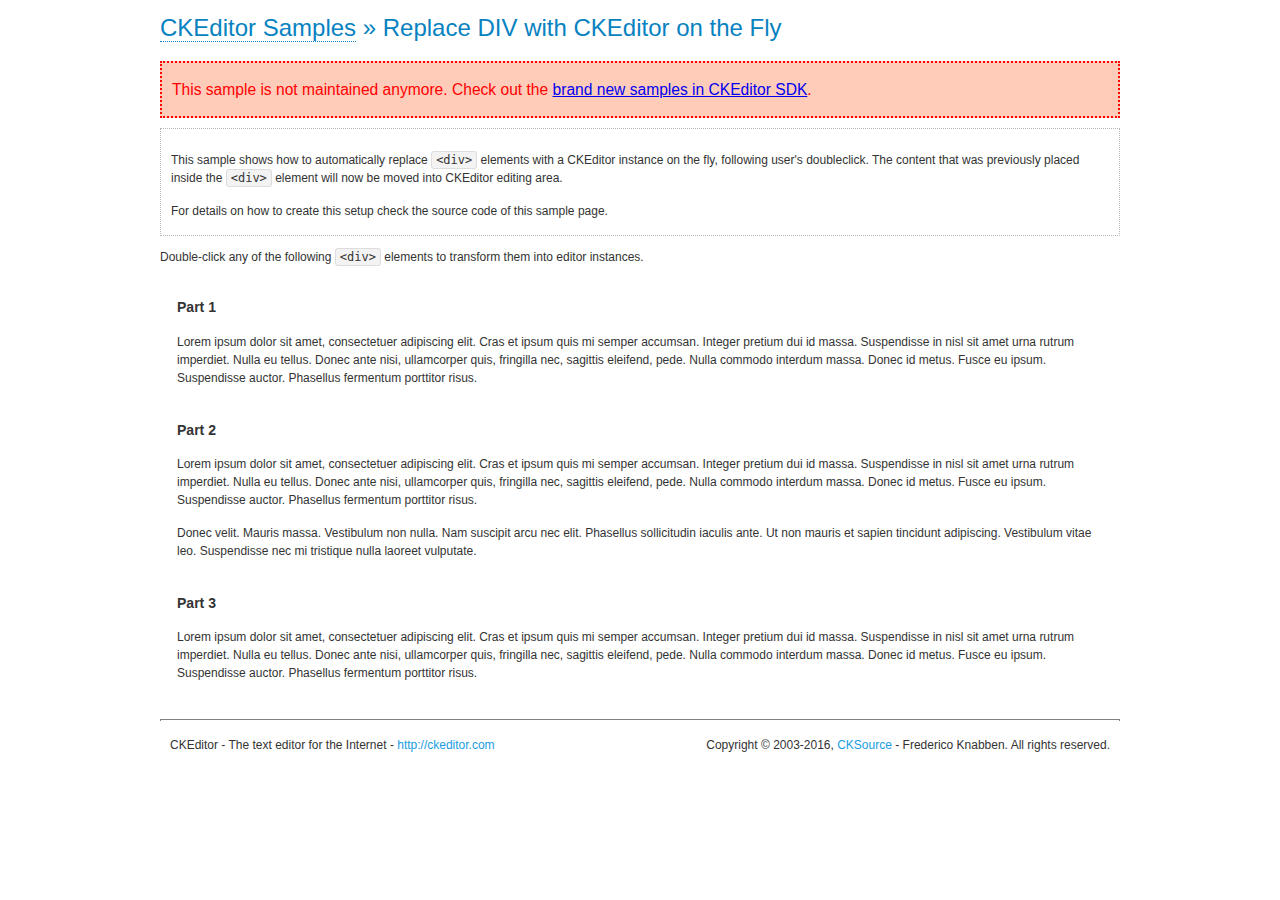
<file: admin/samples/old/divreplace.html>
<!DOCTYPE html>
<!--
Copyright (c) 2003-2016, CKSource - Frederico Knabben. All rights reserved.
For licensing, see LICENSE.md or http://ckeditor.com/license
-->
<html>
<head>
	<meta charset="utf-8">
	<title>Replace DIV &mdash; CKEditor Sample</title>
	<script src="../../ckeditor.js"></script>
	<link href="sample.css" rel="stylesheet">
	<style>

		div.editable
		{
			border: solid 2px transparent;
			padding-left: 15px;
			padding-right: 15px;
		}

		div.editable:hover
		{
			border-color: black;
		}

	</style>
	<script>

		// Uncomment the following code to test the "Timeout Loading Method".
		// CKEDITOR.loadFullCoreTimeout = 5;

		window.onload = function() {
			// Listen to the double click event.
			if ( window.addEventListener )
				document.body.addEventListener( 'dblclick', onDoubleClick, false );
			else if ( window.attachEvent )
				document.body.attachEvent( 'ondblclick', onDoubleClick );

		};

		function onDoubleClick( ev ) {
			// Get the element which fired the event. This is not necessarily the
			// element to which the event has been attached.
			var element = ev.target || ev.srcElement;

			// Find out the div that holds this element.
			var name;

			do {
				element = element.parentNode;
			}
			while ( element && ( name = element.nodeName.toLowerCase() ) &&
				( name != 'div' || element.className.indexOf( 'editable' ) == -1 ) && name != 'body' );

			if ( name == 'div' && element.className.indexOf( 'editable' ) != -1 )
				replaceDiv( element );
		}

		var editor;

		function replaceDiv( div ) {
			if ( editor )
				editor.destroy();

			editor = CKEDITOR.replace( div );
		}

	</script>
</head>
<body>
	<h1 class="samples">
		<a href="index.html">CKEditor Samples</a> &raquo; Replace DIV with CKEditor on the Fly
	</h1>
	<div class="warning deprecated">
		This sample is not maintained anymore. Check out the <a href="http://sdk.ckeditor.com/">brand new samples in CKEditor SDK</a>.
	</div>
	<div class="description">
		<p>
			This sample shows how to automatically replace <code>&lt;div&gt;</code> elements
			with a CKEditor instance on the fly, following user's doubleclick. The content
			that was previously placed inside the <code>&lt;div&gt;</code> element will now
			be moved into CKEditor editing area.
		</p>
		<p>
			For details on how to create this setup check the source code of this sample page.
		</p>
	</div>
	<p>
		Double-click any of the following <code>&lt;div&gt;</code> elements to transform them into
		editor instances.
	</p>
	<div class="editable">
		<h3>
			Part 1
		</h3>
		<p>
			Lorem ipsum dolor sit amet, consectetuer adipiscing elit. Cras et ipsum quis mi
			semper accumsan. Integer pretium dui id massa. Suspendisse in nisl sit amet urna
			rutrum imperdiet. Nulla eu tellus. Donec ante nisi, ullamcorper quis, fringilla
			nec, sagittis eleifend, pede. Nulla commodo interdum massa. Donec id metus. Fusce
			eu ipsum. Suspendisse auctor. Phasellus fermentum porttitor risus.
		</p>
	</div>
	<div class="editable">
		<h3>
			Part 2
		</h3>
		<p>
			Lorem ipsum dolor sit amet, consectetuer adipiscing elit. Cras et ipsum quis mi
			semper accumsan. Integer pretium dui id massa. Suspendisse in nisl sit amet urna
			rutrum imperdiet. Nulla eu tellus. Donec ante nisi, ullamcorper quis, fringilla
			nec, sagittis eleifend, pede. Nulla commodo interdum massa. Donec id metus. Fusce
			eu ipsum. Suspendisse auctor. Phasellus fermentum porttitor risus.
		</p>
		<p>
			Donec velit. Mauris massa. Vestibulum non nulla. Nam suscipit arcu nec elit. Phasellus
			sollicitudin iaculis ante. Ut non mauris et sapien tincidunt adipiscing. Vestibulum
			vitae leo. Suspendisse nec mi tristique nulla laoreet vulputate.
		</p>
	</div>
	<div class="editable">
		<h3>
			Part 3
		</h3>
		<p>
			Lorem ipsum dolor sit amet, consectetuer adipiscing elit. Cras et ipsum quis mi
			semper accumsan. Integer pretium dui id massa. Suspendisse in nisl sit amet urna
			rutrum imperdiet. Nulla eu tellus. Donec ante nisi, ullamcorper quis, fringilla
			nec, sagittis eleifend, pede. Nulla commodo interdum massa. Donec id metus. Fusce
			eu ipsum. Suspendisse auctor. Phasellus fermentum porttitor risus.
		</p>
	</div>
	<div id="footer">
		<hr>
		<p>
			CKEditor - The text editor for the Internet - <a class="samples" href="http://ckeditor.com/">http://ckeditor.com</a>
		</p>
		<p id="copy">
			Copyright &copy; 2003-2016, <a class="samples" href="http://cksource.com/">CKSource</a> - Frederico
			Knabben. All rights reserved.
		</p>
	</div>
</body>
</html>
</file>
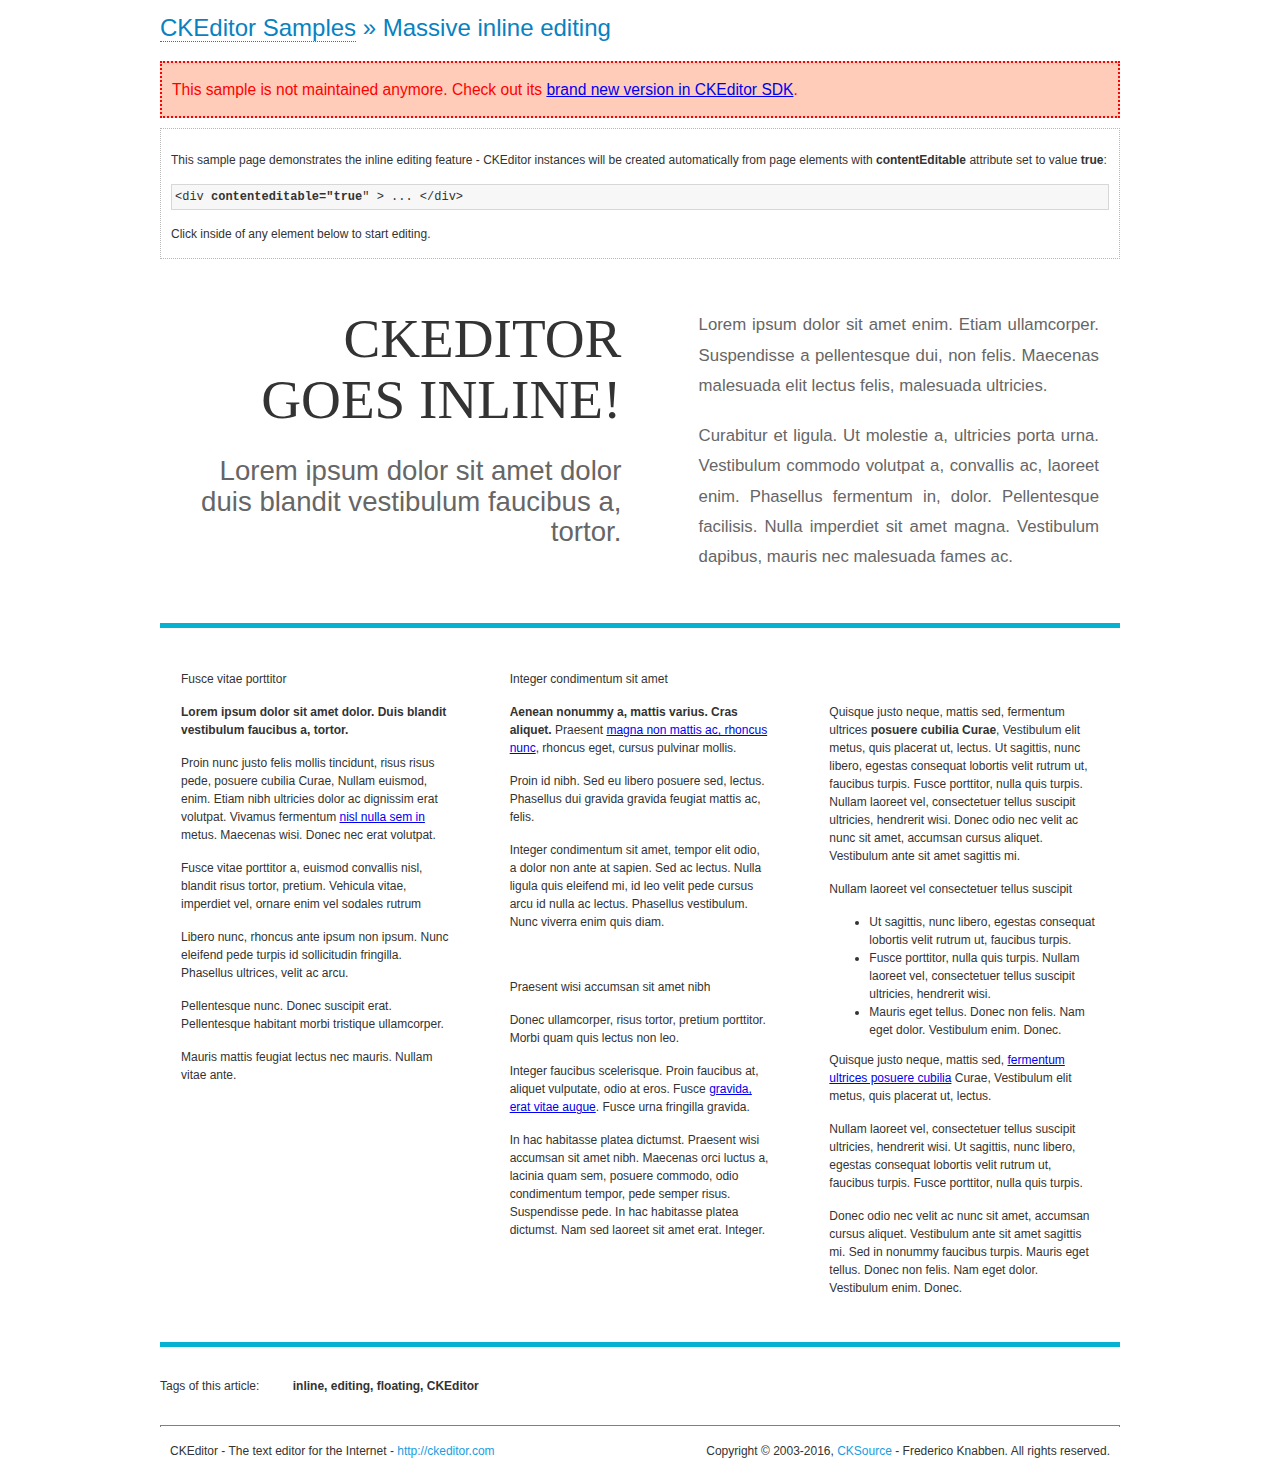
<file: admin/samples/old/inlineall.html>
<!DOCTYPE html>
<!--
Copyright (c) 2003-2016, CKSource - Frederico Knabben. All rights reserved.
For licensing, see LICENSE.md or http://ckeditor.com/license
-->
<html>
<head>
	<meta charset="utf-8">
	<title>Massive inline editing &mdash; CKEditor Sample</title>
	<script src="../../ckeditor.js"></script>
	<script>

		// This code is generally not necessary, but it is here to demonstrate
		// how to customize specific editor instances on the fly. This fits well
		// this demo because we have editable elements (like headers) that
		// require less features.

		// The "instanceCreated" event is fired for every editor instance created.
		CKEDITOR.on( 'instanceCreated', function( event ) {
			var editor = event.editor,
				element = editor.element;

			// Customize editors for headers and tag list.
			// These editors don't need features like smileys, templates, iframes etc.
			if ( element.is( 'h1', 'h2', 'h3' ) || element.getAttribute( 'id' ) == 'taglist' ) {
				// Customize the editor configurations on "configLoaded" event,
				// which is fired after the configuration file loading and
				// execution. This makes it possible to change the
				// configurations before the editor initialization takes place.
				editor.on( 'configLoaded', function() {

					// Remove unnecessary plugins to make the editor simpler.
					editor.config.removePlugins = 'colorbutton,find,flash,font,' +
						'forms,iframe,image,newpage,removeformat,' +
						'smiley,specialchar,stylescombo,templates';

					// Rearrange the layout of the toolbar.
					editor.config.toolbarGroups = [
						{ name: 'editing',		groups: [ 'basicstyles', 'links' ] },
						{ name: 'undo' },
						{ name: 'clipboard',	groups: [ 'selection', 'clipboard' ] },
						{ name: 'about' }
					];
				});
			}
		});

	</script>
	<link href="sample.css" rel="stylesheet">
	<style>

		/* The following styles are just to make the page look nice. */

		/* Workaround to show Arial Black in Firefox. */
		@font-face
		{
			font-family: 'arial-black';
			src: local('Arial Black');
		}

		*[contenteditable="true"]
		{
			padding: 10px;
		}

		#container
		{
			width: 960px;
			margin: 30px auto 0;
		}

		#header
		{
			overflow: hidden;
			padding: 0 0 30px;
			border-bottom: 5px solid #05B2D2;
			position: relative;
		}

		#headerLeft,
		#headerRight
		{
			width: 49%;
			overflow: hidden;
		}

		#headerLeft
		{
			float: left;
			padding: 10px 1px 1px;
		}

		#headerLeft h2,
		#headerLeft h3
		{
			text-align: right;
			margin: 0;
			overflow: hidden;
			font-weight: normal;
		}

		#headerLeft h2
		{
			font-family: "Arial Black",arial-black;
			font-size: 4.6em;
			line-height: 1.1;
			text-transform: uppercase;
		}

		#headerLeft h3
		{
			font-size: 2.3em;
			line-height: 1.1;
			margin: .2em 0 0;
			color: #666;
		}

		#headerRight
		{
			float: right;
			padding: 1px;
		}

		#headerRight p
		{
			line-height: 1.8;
			text-align: justify;
			margin: 0;
		}

		#headerRight p + p
		{
			margin-top: 20px;
		}

		#headerRight > div
		{
			padding: 20px;
			margin: 0 0 0 30px;
			font-size: 1.4em;
			color: #666;
		}

		#columns
		{
			color: #333;
			overflow: hidden;
			padding: 20px 0;
		}

		#columns > div
		{
			float: left;
			width: 33.3%;
		}

		#columns #column1 > div
		{
			margin-left: 1px;
		}

		#columns #column3 > div
		{
			margin-right: 1px;
		}

		#columns > div > div
		{
			margin: 0px 10px;
			padding: 10px 20px;
		}

		#columns blockquote
		{
			margin-left: 15px;
		}

		#tagLine
		{
			border-top: 5px solid #05B2D2;
			padding-top: 20px;
		}

		#taglist {
			display: inline-block;
			margin-left: 20px;
			font-weight: bold;
			margin: 0 0 0 20px;
		}

	</style>
</head>
<body>
<div>
	<h1 class="samples"><a href="index.html">CKEditor Samples</a> &raquo; Massive inline editing</h1>
	<div class="warning deprecated">
		This sample is not maintained anymore. Check out its <a href="http://sdk.ckeditor.com/samples/inline.html">brand new version in CKEditor SDK</a>.
	</div>
	<div class="description">
		<p>This sample page demonstrates the inline editing feature - CKEditor instances will be created automatically from page elements with <strong>contentEditable</strong> attribute set to value <strong>true</strong>:</p>
		<pre class="samples">&lt;div <strong>contenteditable="true</strong>" &gt; ... &lt;/div&gt;</pre>
		<p>Click inside of any element below to start editing.</p>
	</div>
</div>
<div id="container">
	<div id="header">
		<div id="headerLeft">
			<h2 id="sampleTitle" contenteditable="true">
				CKEditor<br> Goes Inline!
			</h2>
			<h3 contenteditable="true">
				Lorem ipsum dolor sit amet dolor duis blandit vestibulum faucibus a, tortor.
			</h3>
		</div>
		<div id="headerRight">
			<div contenteditable="true">
				<p>
					Lorem ipsum dolor sit amet enim. Etiam ullamcorper. Suspendisse a pellentesque dui, non felis. Maecenas malesuada elit lectus felis, malesuada ultricies.
				</p>
				<p>
					Curabitur et ligula. Ut molestie a, ultricies porta urna. Vestibulum commodo volutpat a, convallis ac, laoreet enim. Phasellus fermentum in, dolor. Pellentesque facilisis. Nulla imperdiet sit amet magna. Vestibulum dapibus, mauris nec malesuada fames ac.
				</p>
			</div>
		</div>
	</div>
	<div id="columns">
		<div id="column1">
			<div contenteditable="true">
				<h3>
					Fusce vitae porttitor
				</h3>
				<p>
					<strong>
						Lorem ipsum dolor sit amet dolor. Duis blandit vestibulum faucibus a, tortor.
					</strong>
				</p>
				<p>
					Proin nunc justo felis mollis tincidunt, risus risus pede, posuere cubilia Curae, Nullam euismod, enim. Etiam nibh ultricies dolor ac dignissim erat volutpat. Vivamus fermentum <a href="http://ckeditor.com/">nisl nulla sem in</a> metus. Maecenas wisi. Donec nec erat volutpat.
				</p>
				<blockquote>
					<p>
						Fusce vitae porttitor a, euismod convallis nisl, blandit risus tortor, pretium.
						Vehicula vitae, imperdiet vel, ornare enim vel sodales rutrum
					</p>
				</blockquote>
				<blockquote>
					<p>
						Libero nunc, rhoncus ante ipsum non ipsum. Nunc eleifend pede turpis id sollicitudin fringilla. Phasellus ultrices, velit ac arcu.
					</p>
				</blockquote>
				<p>Pellentesque nunc. Donec suscipit erat. Pellentesque habitant morbi tristique ullamcorper.</p>
				<p><s>Mauris mattis feugiat lectus nec mauris. Nullam vitae ante.</s></p>
			</div>
		</div>
		<div id="column2">
			<div contenteditable="true">
				<h3>
					Integer condimentum sit amet
				</h3>
				<p>
					<strong>Aenean nonummy a, mattis varius. Cras aliquet.</strong>
					Praesent <a href="http://ckeditor.com/">magna non mattis ac, rhoncus nunc</a>, rhoncus eget, cursus pulvinar mollis.</p>
				<p>Proin id nibh. Sed eu libero posuere sed, lectus. Phasellus dui gravida gravida feugiat mattis ac, felis.</p>
				<p>Integer condimentum sit amet, tempor elit odio, a dolor non ante at sapien. Sed ac lectus. Nulla ligula quis eleifend mi, id leo velit pede cursus arcu id nulla ac lectus. Phasellus vestibulum. Nunc viverra enim quis diam.</p>
			</div>
			<div contenteditable="true">
				<h3>
					Praesent wisi accumsan sit amet nibh
				</h3>
				<p>Donec ullamcorper, risus tortor, pretium porttitor. Morbi quam quis lectus non leo.</p>
				<p style="margin-left: 40px; ">Integer faucibus scelerisque. Proin faucibus at, aliquet vulputate, odio at eros. Fusce <a href="http://ckeditor.com/">gravida, erat vitae augue</a>. Fusce urna fringilla gravida.</p>
				<p>In hac habitasse platea dictumst. Praesent wisi accumsan sit amet nibh. Maecenas orci luctus a, lacinia quam sem, posuere commodo, odio condimentum tempor, pede semper risus. Suspendisse pede. In hac habitasse platea dictumst. Nam sed laoreet sit amet erat. Integer.</p>
			</div>
		</div>
		<div id="column3">
			<div contenteditable="true">
				<p>
					<img src="assets/inlineall/logo.png" alt="CKEditor logo" style="float:left">
				</p>
				<p>Quisque justo neque, mattis sed, fermentum ultrices <strong>posuere cubilia Curae</strong>, Vestibulum elit metus, quis placerat ut, lectus. Ut sagittis, nunc libero, egestas consequat lobortis velit rutrum ut, faucibus turpis. Fusce porttitor, nulla quis turpis. Nullam laoreet vel, consectetuer tellus suscipit ultricies, hendrerit wisi. Donec odio nec velit ac nunc sit amet, accumsan cursus aliquet. Vestibulum ante sit amet sagittis mi.</p>
				<h3>
					Nullam laoreet vel consectetuer tellus suscipit
				</h3>
				<ul>
					<li>Ut sagittis, nunc libero, egestas consequat lobortis velit rutrum ut, faucibus turpis.</li>
					<li>Fusce porttitor, nulla quis turpis. Nullam laoreet vel, consectetuer tellus suscipit ultricies, hendrerit wisi.</li>
					<li>Mauris eget tellus. Donec non felis. Nam eget dolor. Vestibulum enim. Donec.</li>
				</ul>
				<p>Quisque justo neque, mattis sed, <a href="http://ckeditor.com/">fermentum ultrices posuere cubilia</a> Curae, Vestibulum elit metus, quis placerat ut, lectus.</p>
				<p>Nullam laoreet vel, consectetuer tellus suscipit ultricies, hendrerit wisi. Ut sagittis, nunc libero, egestas consequat lobortis velit rutrum ut, faucibus turpis. Fusce porttitor, nulla quis turpis.</p>
				<p>Donec odio nec velit ac nunc sit amet, accumsan cursus aliquet. Vestibulum ante sit amet sagittis mi. Sed in nonummy faucibus turpis. Mauris eget tellus. Donec non felis. Nam eget dolor. Vestibulum enim. Donec.</p>
			</div>
		</div>
	</div>
	<div id="tagLine">
		Tags of this article:
		<p id="taglist" contenteditable="true">
			inline, editing, floating, CKEditor
		</p>
	</div>
</div>
<div id="footer">
	<hr>
	<p>
		CKEditor - The text editor for the Internet - <a class="samples" href="http://ckeditor.com/">
			http://ckeditor.com</a>
	</p>
	<p id="copy">
		Copyright &copy; 2003-2016, <a class="samples" href="http://cksource.com/">CKSource</a>
		- Frederico Knabben. All rights reserved.
	</p>
</div>
</body>
</html>
</file>
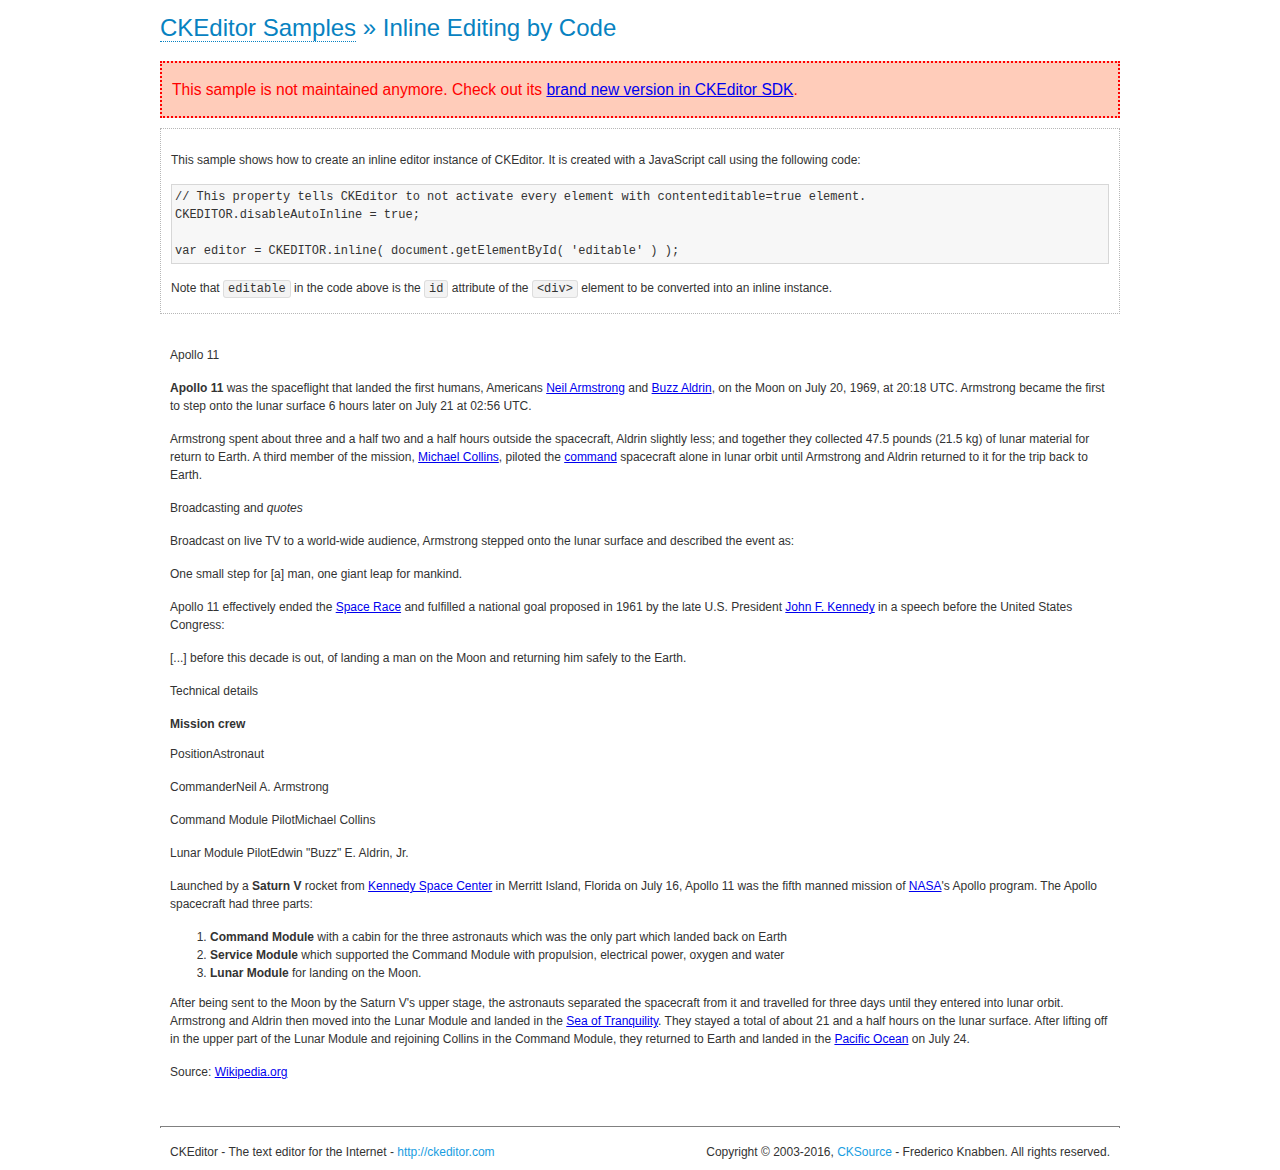
<file: admin/samples/old/inlinebycode.html>
<!DOCTYPE html>
<!--
Copyright (c) 2003-2016, CKSource - Frederico Knabben. All rights reserved.
For licensing, see LICENSE.md or http://ckeditor.com/license
-->
<html>
<head>
	<meta charset="utf-8">
	<title>Inline Editing by Code &mdash; CKEditor Sample</title>
	<script src="../../ckeditor.js"></script>
	<link href="sample.css" rel="stylesheet">
	<style>

		#editable
		{
			padding: 10px;
			float: left;
		}

	</style>
</head>
<body>
	<h1 class="samples">
		<a href="index.html">CKEditor Samples</a> &raquo; Inline Editing by Code
	</h1>
	<div class="warning deprecated">
		This sample is not maintained anymore. Check out its <a href="http://sdk.ckeditor.com/samples/inline.html">brand new version in CKEditor SDK</a>.
	</div>
	<div class="description">
		<p>
			This sample shows how to create an inline editor instance of CKEditor. It is created
			with a JavaScript call using the following code:
		</p>
<pre class="samples">
// This property tells CKEditor to not activate every element with contenteditable=true element.
CKEDITOR.disableAutoInline = true;

var editor = CKEDITOR.inline( document.getElementById( 'editable' ) );
</pre>
		<p>
			Note that <code>editable</code> in the code above is the <code>id</code>
			attribute of the <code>&lt;div&gt;</code> element to be converted into an inline instance.
		</p>
	</div>
	<div id="editable" contenteditable="true">
		<h1><img alt="Saturn V carrying Apollo 11" class="right" src="assets/sample.jpg" /> Apollo 11</h1>

		<p><b>Apollo 11</b> was the spaceflight that landed the first humans, Americans <a href="http://en.wikipedia.org/wiki/Neil_Armstrong" title="Neil Armstrong">Neil Armstrong</a> and <a href="http://en.wikipedia.org/wiki/Buzz_Aldrin" title="Buzz Aldrin">Buzz Aldrin</a>, on the Moon on July 20, 1969, at 20:18 UTC. Armstrong became the first to step onto the lunar surface 6 hours later on July 21 at 02:56 UTC.</p>

		<p>Armstrong spent about <s>three and a half</s> two and a half hours outside the spacecraft, Aldrin slightly less; and together they collected 47.5 pounds (21.5&nbsp;kg) of lunar material for return to Earth. A third member of the mission, <a href="http://en.wikipedia.org/wiki/Michael_Collins_(astronaut)" title="Michael Collins (astronaut)">Michael Collins</a>, piloted the <a href="http://en.wikipedia.org/wiki/Apollo_Command/Service_Module" title="Apollo Command/Service Module">command</a> spacecraft alone in lunar orbit until Armstrong and Aldrin returned to it for the trip back to Earth.</p>

		<h2>Broadcasting and <em>quotes</em> <a id="quotes" name="quotes"></a></h2>

		<p>Broadcast on live TV to a world-wide audience, Armstrong stepped onto the lunar surface and described the event as:</p>

		<blockquote>
			<p>One small step for [a] man, one giant leap for mankind.</p>
		</blockquote>

		<p>Apollo 11 effectively ended the <a href="http://en.wikipedia.org/wiki/Space_Race" title="Space Race">Space Race</a> and fulfilled a national goal proposed in 1961 by the late U.S. President <a href="http://en.wikipedia.org/wiki/John_F._Kennedy" title="John F. Kennedy">John F. Kennedy</a> in a speech before the United States Congress:</p>

		<blockquote>
			<p>[...] before this decade is out, of landing a man on the Moon and returning him safely to the Earth.</p>
		</blockquote>

		<h2>Technical details <a id="tech-details" name="tech-details"></a></h2>

		<table align="right" border="1" bordercolor="#ccc" cellpadding="5" cellspacing="0" style="border-collapse:collapse;margin:10px 0 10px 15px;">
			<caption><strong>Mission crew</strong></caption>
			<thead>
			<tr>
				<th scope="col">Position</th>
				<th scope="col">Astronaut</th>
			</tr>
			</thead>
			<tbody>
			<tr>
				<td>Commander</td>
				<td>Neil A. Armstrong</td>
			</tr>
			<tr>
				<td>Command Module Pilot</td>
				<td>Michael Collins</td>
			</tr>
			<tr>
				<td>Lunar Module Pilot</td>
				<td>Edwin &quot;Buzz&quot; E. Aldrin, Jr.</td>
			</tr>
			</tbody>
		</table>

		<p>Launched by a <strong>Saturn V</strong> rocket from <a href="http://en.wikipedia.org/wiki/Kennedy_Space_Center" title="Kennedy Space Center">Kennedy Space Center</a> in Merritt Island, Florida on July 16, Apollo 11 was the fifth manned mission of <a href="http://en.wikipedia.org/wiki/NASA" title="NASA">NASA</a>&#39;s Apollo program. The Apollo spacecraft had three parts:</p>

		<ol>
			<li><strong>Command Module</strong> with a cabin for the three astronauts which was the only part which landed back on Earth</li>
			<li><strong>Service Module</strong> which supported the Command Module with propulsion, electrical power, oxygen and water</li>
			<li><strong>Lunar Module</strong> for landing on the Moon.</li>
		</ol>

		<p>After being sent to the Moon by the Saturn V&#39;s upper stage, the astronauts separated the spacecraft from it and travelled for three days until they entered into lunar orbit. Armstrong and Aldrin then moved into the Lunar Module and landed in the <a href="http://en.wikipedia.org/wiki/Mare_Tranquillitatis" title="Mare Tranquillitatis">Sea of Tranquility</a>. They stayed a total of about 21 and a half hours on the lunar surface. After lifting off in the upper part of the Lunar Module and rejoining Collins in the Command Module, they returned to Earth and landed in the <a href="http://en.wikipedia.org/wiki/Pacific_Ocean" title="Pacific Ocean">Pacific Ocean</a> on July 24.</p>

		<hr />
		<p style="text-align: right;"><small>Source: <a href="http://en.wikipedia.org/wiki/Apollo_11">Wikipedia.org</a></small></p>
	</div>

	<script>
		// We need to turn off the automatic editor creation first.
		CKEDITOR.disableAutoInline = true;

		var editor = CKEDITOR.inline( 'editable' );
	</script>
	<div id="footer">
		<hr>
		<p contenteditable="true">
			CKEditor - The text editor for the Internet - <a class="samples" href="http://ckeditor.com/">
				http://ckeditor.com</a>
		</p>
		<p id="copy">
			Copyright &copy; 2003-2016, <a class="samples" href="http://cksource.com/">CKSource</a>
			- Frederico Knabben. All rights reserved.
		</p>
	</div>
</body>
</html>
</file>
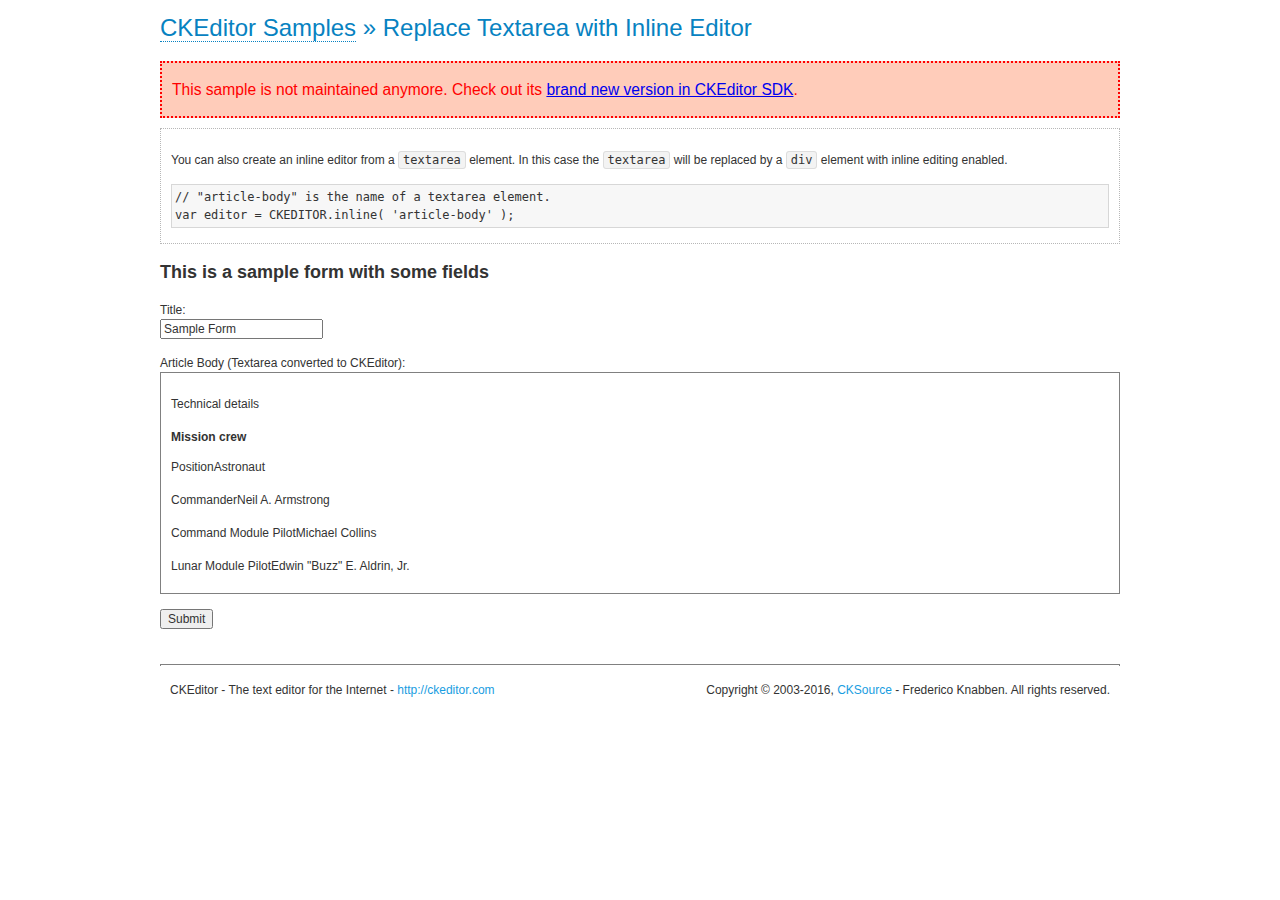
<file: admin/samples/old/inlinetextarea.html>
<!DOCTYPE html>
<!--
Copyright (c) 2003-2016, CKSource - Frederico Knabben. All rights reserved.
For licensing, see LICENSE.md or http://ckeditor.com/license
-->
<html>
<head>
	<meta charset="utf-8">
	<title>Replace Textarea with Inline Editor &mdash; CKEditor Sample</title>
	<script src="../../ckeditor.js"></script>
	<link href="sample.css" rel="stylesheet">
	<style>

		/* Style the CKEditor element to look like a textfield */
		.cke_textarea_inline
		{
			padding: 10px;
			height: 200px;
			overflow: auto;

			border: 1px solid gray;
			-webkit-appearance: textfield;
		}

	</style>
</head>
<body>
	<h1 class="samples">
		<a href="index.html">CKEditor Samples</a> &raquo; Replace Textarea with Inline Editor
	</h1>
	<div class="warning deprecated">
		This sample is not maintained anymore. Check out its <a href="http://sdk.ckeditor.com/samples/inline.html">brand new version in CKEditor SDK</a>.
	</div>
	<div class="description">
		<p>
			You can also create an inline editor from a <code>textarea</code>
			element. In this case the <code>textarea</code> will be replaced
			by a <code>div</code> element with inline editing enabled.
		</p>
<pre class="samples">
// "article-body" is the name of a textarea element.
var editor = CKEDITOR.inline( 'article-body' );
</pre>
	</div>
	<form action="sample_posteddata.php" method="post">
		<h2>This is a sample form with some fields</h2>
		<p>
			Title:<br>
			<input type="text" name="title" value="Sample Form"></p>
		<p>
			Article Body (Textarea converted to CKEditor):<br>
			<textarea name="article-body" style="height: 200px">
				&lt;h2&gt;Technical details &lt;a id="tech-details" name="tech-details"&gt;&lt;/a&gt;&lt;/h2&gt;

				&lt;table align="right" border="1" bordercolor="#ccc" cellpadding="5" cellspacing="0" style="border-collapse:collapse;margin:10px 0 10px 15px;"&gt;
					&lt;caption&gt;&lt;strong&gt;Mission crew&lt;/strong&gt;&lt;/caption&gt;
					&lt;thead&gt;
					&lt;tr&gt;
						&lt;th scope="col"&gt;Position&lt;/th&gt;
						&lt;th scope="col"&gt;Astronaut&lt;/th&gt;
					&lt;/tr&gt;
					&lt;/thead&gt;
					&lt;tbody&gt;
					&lt;tr&gt;
						&lt;td&gt;Commander&lt;/td&gt;
						&lt;td&gt;Neil A. Armstrong&lt;/td&gt;
					&lt;/tr&gt;
					&lt;tr&gt;
						&lt;td&gt;Command Module Pilot&lt;/td&gt;
						&lt;td&gt;Michael Collins&lt;/td&gt;
					&lt;/tr&gt;
					&lt;tr&gt;
						&lt;td&gt;Lunar Module Pilot&lt;/td&gt;
						&lt;td&gt;Edwin &quot;Buzz&quot; E. Aldrin, Jr.&lt;/td&gt;
					&lt;/tr&gt;
					&lt;/tbody&gt;
				&lt;/table&gt;

				&lt;p&gt;Launched by a &lt;strong&gt;Saturn V&lt;/strong&gt; rocket from &lt;a href="http://en.wikipedia.org/wiki/Kennedy_Space_Center" title="Kennedy Space Center"&gt;Kennedy Space Center&lt;/a&gt; in Merritt Island, Florida on July 16, Apollo 11 was the fifth manned mission of &lt;a href="http://en.wikipedia.org/wiki/NASA" title="NASA"&gt;NASA&lt;/a&gt;&#39;s Apollo program. The Apollo spacecraft had three parts:&lt;/p&gt;

				&lt;ol&gt;
					&lt;li&gt;&lt;strong&gt;Command Module&lt;/strong&gt; with a cabin for the three astronauts which was the only part which landed back on Earth&lt;/li&gt;
					&lt;li&gt;&lt;strong&gt;Service Module&lt;/strong&gt; which supported the Command Module with propulsion, electrical power, oxygen and water&lt;/li&gt;
					&lt;li&gt;&lt;strong&gt;Lunar Module&lt;/strong&gt; for landing on the Moon.&lt;/li&gt;
				&lt;/ol&gt;

				&lt;p&gt;After being sent to the Moon by the Saturn V&#39;s upper stage, the astronauts separated the spacecraft from it and travelled for three days until they entered into lunar orbit. Armstrong and Aldrin then moved into the Lunar Module and landed in the &lt;a href="http://en.wikipedia.org/wiki/Mare_Tranquillitatis" title="Mare Tranquillitatis"&gt;Sea of Tranquility&lt;/a&gt;. They stayed a total of about 21 and a half hours on the lunar surface. After lifting off in the upper part of the Lunar Module and rejoining Collins in the Command Module, they returned to Earth and landed in the &lt;a href="http://en.wikipedia.org/wiki/Pacific_Ocean" title="Pacific Ocean"&gt;Pacific Ocean&lt;/a&gt; on July 24.&lt;/p&gt;

				&lt;hr /&gt;
				&lt;p style="text-align: right;"&gt;&lt;small&gt;Source: &lt;a href="http://en.wikipedia.org/wiki/Apollo_11"&gt;Wikipedia.org&lt;/a&gt;&lt;/small&gt;&lt;/p&gt;
			</textarea>
		</p>
		<p>
			<input type="submit" value="Submit">
		</p>
	</form>

	<script>
		CKEDITOR.inline( 'article-body' );
	</script>
	<div id="footer">
		<hr>
		<p>
			CKEditor - The text editor for the Internet - <a class="samples" href="http://ckeditor.com/">
				http://ckeditor.com</a>
		</p>
		<p id="copy">
			Copyright &copy; 2003-2016, <a class="samples" href="http://cksource.com/">CKSource</a>
			- Frederico Knabben. All rights reserved.
		</p>
	</div>
</body>
</html>
</file>
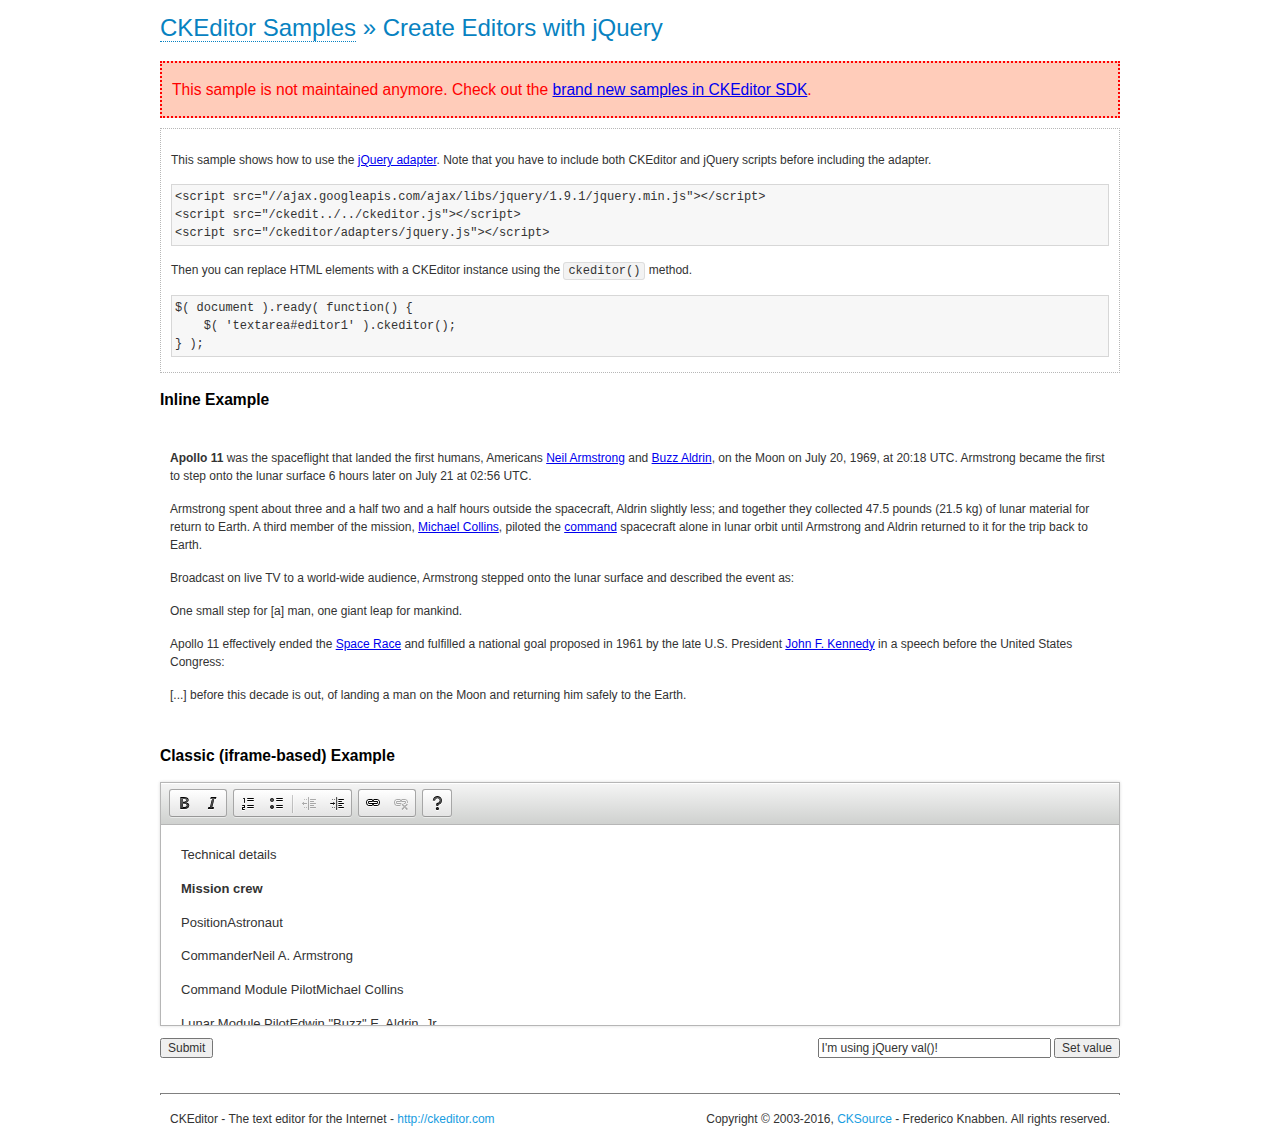
<file: admin/samples/old/jquery.html>
<!DOCTYPE html>
<!--
Copyright (c) 2003-2016, CKSource - Frederico Knabben. All rights reserved.
For licensing, see LICENSE.md or http://ckeditor.com/license
-->
<html>
<head>
	<meta charset="utf-8">
	<title>jQuery Adapter &mdash; CKEditor Sample</title>
	<script src="http://code.jquery.com/jquery-1.11.0.min.js"></script>
	<script src="../../ckeditor.js"></script>
	<script src="../../adapters/jquery.js"></script>
	<link href="sample.css" rel="stylesheet">
	<style>

		#editable
		{
			padding: 10px;
			float: left;
		}

	</style>
	<script>

		CKEDITOR.disableAutoInline = true;

		$( document ).ready( function() {
			$( '#editor1' ).ckeditor(); // Use CKEDITOR.replace() if element is <textarea>.
			$( '#editable' ).ckeditor(); // Use CKEDITOR.inline().
		} );

		function setValue() {
			$( '#editor1' ).val( $( 'input#val' ).val() );
		}

	</script>
</head>
<body>
	<h1 class="samples">
		<a href="index.html" id="a-test">CKEditor Samples</a> &raquo; Create Editors with jQuery
	</h1>
	<div class="warning deprecated">
		This sample is not maintained anymore. Check out the <a href="http://sdk.ckeditor.com/">brand new samples in CKEditor SDK</a>.
	</div>
	<form action="sample_posteddata.php" method="post">
		<div class="description">
			<p>
				This sample shows how to use the <a href="http://docs.ckeditor.com/#!/guide/dev_jquery">jQuery adapter</a>.
				Note that you have to include both CKEditor and jQuery scripts before including the adapter.
			</p>

<pre class="samples">
&lt;script src="//ajax.googleapis.com/ajax/libs/jquery/1.9.1/jquery.min.js"&gt;&lt;/script&gt;
&lt;script src="/ckedit../../ckeditor.js"&gt;&lt;/script&gt;
&lt;script src="/ckeditor/adapters/jquery.js"&gt;&lt;/script&gt;
</pre>

			<p>Then you can replace HTML elements with a CKEditor instance using the <code>ckeditor()</code> method.</p>

<pre class="samples">
$( document ).ready( function() {
	$( 'textarea#editor1' ).ckeditor();
} );
</pre>
		</div>

		<h2 class="samples">Inline Example</h2>

		<div id="editable" contenteditable="true">
			<p><img alt="Saturn V carrying Apollo 11" class="right" src="assets/sample.jpg"/><b>Apollo 11</b> was the spaceflight that landed the first humans, Americans <a href="http://en.wikipedia.org/wiki/Neil_Armstrong" title="Neil Armstrong">Neil Armstrong</a> and <a href="http://en.wikipedia.org/wiki/Buzz_Aldrin" title="Buzz Aldrin">Buzz Aldrin</a>, on the Moon on July 20, 1969, at 20:18 UTC. Armstrong became the first to step onto the lunar surface 6 hours later on July 21 at 02:56 UTC.</p>
			<p>Armstrong spent about <s>three and a half</s> two and a half hours outside the spacecraft, Aldrin slightly less; and together they collected 47.5 pounds (21.5&nbsp;kg) of lunar material for return to Earth. A third member of the mission, <a href="http://en.wikipedia.org/wiki/Michael_Collins_(astronaut)" title="Michael Collins (astronaut)">Michael Collins</a>, piloted the <a href="http://en.wikipedia.org/wiki/Apollo_Command/Service_Module" title="Apollo Command/Service Module">command</a> spacecraft alone in lunar orbit until Armstrong and Aldrin returned to it for the trip back to Earth.
			<p>Broadcast on live TV to a world-wide audience, Armstrong stepped onto the lunar surface and described the event as:</p>
			<blockquote><p>One small step for [a] man, one giant leap for mankind.</p></blockquote> <p>Apollo 11 effectively ended the <a href="http://en.wikipedia.org/wiki/Space_Race" title="Space Race">Space Race</a> and fulfilled a national goal proposed in 1961 by the late U.S. President <a href="http://en.wikipedia.org/wiki/John_F._Kennedy" title="John F. Kennedy">John F. Kennedy</a> in a speech before the United States Congress:</p> <blockquote><p>[...] before this decade is out, of landing a man on the Moon and returning him safely to the Earth.</p></blockquote>
		</div>

		<br style="clear: both">

		<h2 class="samples">Classic (iframe-based) Example</h2>

		<textarea cols="80" id="editor1" name="editor1" rows="10">
			&lt;h2&gt;Technical details &lt;a id=&quot;tech-details&quot; name=&quot;tech-details&quot;&gt;&lt;/a&gt;&lt;/h2&gt; &lt;table align=&quot;right&quot; border=&quot;1&quot; bordercolor=&quot;#ccc&quot; cellpadding=&quot;5&quot; cellspacing=&quot;0&quot; style=&quot;border-collapse:collapse;margin:10px 0 10px 15px;&quot;&gt; &lt;caption&gt;&lt;strong&gt;Mission crew&lt;/strong&gt;&lt;/caption&gt; &lt;thead&gt; &lt;tr&gt; &lt;th scope=&quot;col&quot;&gt;Position&lt;/th&gt; &lt;th scope=&quot;col&quot;&gt;Astronaut&lt;/th&gt; &lt;/tr&gt; &lt;/thead&gt; &lt;tbody&gt; &lt;tr&gt; &lt;td&gt;Commander&lt;/td&gt; &lt;td&gt;Neil A. Armstrong&lt;/td&gt; &lt;/tr&gt; &lt;tr&gt; &lt;td&gt;Command Module Pilot&lt;/td&gt; &lt;td&gt;Michael Collins&lt;/td&gt; &lt;/tr&gt; &lt;tr&gt; &lt;td&gt;Lunar Module Pilot&lt;/td&gt; &lt;td&gt;Edwin &amp;quot;Buzz&amp;quot; E. Aldrin, Jr.&lt;/td&gt; &lt;/tr&gt; &lt;/tbody&gt; &lt;/table&gt; &lt;p&gt;Launched by a &lt;strong&gt;Saturn V&lt;/strong&gt; rocket from &lt;a href=&quot;http://en.wikipedia.org/wiki/Kennedy_Space_Center&quot; title=&quot;Kennedy Space Center&quot;&gt;Kennedy Space Center&lt;/a&gt; in Merritt Island, Florida on July 16, Apollo 11 was the fifth manned mission of &lt;a href=&quot;http://en.wikipedia.org/wiki/NASA&quot; title=&quot;NASA&quot;&gt;NASA&lt;/a&gt;&amp;#39;s Apollo program. The Apollo spacecraft had three parts:&lt;/p&gt; &lt;ol&gt; &lt;li&gt;&lt;strong&gt;Command Module&lt;/strong&gt; with a cabin for the three astronauts which was the only part which landed back on Earth&lt;/li&gt; &lt;li&gt;&lt;strong&gt;Service Module&lt;/strong&gt; which supported the Command Module with propulsion, electrical power, oxygen and water&lt;/li&gt; &lt;li&gt;&lt;strong&gt;Lunar Module&lt;/strong&gt; for landing on the Moon.&lt;/li&gt; &lt;/ol&gt; &lt;p&gt;After being sent to the Moon by the Saturn V&amp;#39;s upper stage, the astronauts separated the spacecraft from it and travelled for three days until they entered into lunar orbit. Armstrong and Aldrin then moved into the Lunar Module and landed in the &lt;a href=&quot;http://en.wikipedia.org/wiki/Mare_Tranquillitatis&quot; title=&quot;Mare Tranquillitatis&quot;&gt;Sea of Tranquility&lt;/a&gt;. They stayed a total of about 21 and a half hours on the lunar surface. After lifting off in the upper part of the Lunar Module and rejoining Collins in the Command Module, they returned to Earth and landed in the &lt;a href=&quot;http://en.wikipedia.org/wiki/Pacific_Ocean&quot; title=&quot;Pacific Ocean&quot;&gt;Pacific Ocean&lt;/a&gt; on July 24.&lt;/p&gt; &lt;hr/&gt; &lt;p style=&quot;text-align: right;&quot;&gt;&lt;small&gt;Source: &lt;a href=&quot;http://en.wikipedia.org/wiki/Apollo_11&quot;&gt;Wikipedia.org&lt;/a&gt;&lt;/small&gt;&lt;/p&gt;
		</textarea>

		<p style="overflow: hidden">
			<input style="float: left" type="submit" value="Submit">
			<span style="float: right">
				<input type="text" id="val" value="I'm using jQuery val()!" size="30">
				<input onclick="setValue();" type="button" value="Set value">
			</span>
		</p>
	</form>
	<div id="footer">
		<hr>
		<p>
			CKEditor - The text editor for the Internet - <a class="samples" href="http://ckeditor.com/">http://ckeditor.com</a>
		</p>
		<p id="copy">
			Copyright &copy; 2003-2016, <a class="samples" href="http://cksource.com/">CKSource</a> - Frederico
			Knabben. All rights reserved.
		</p>
	</div>
</body>
</html>
</file>
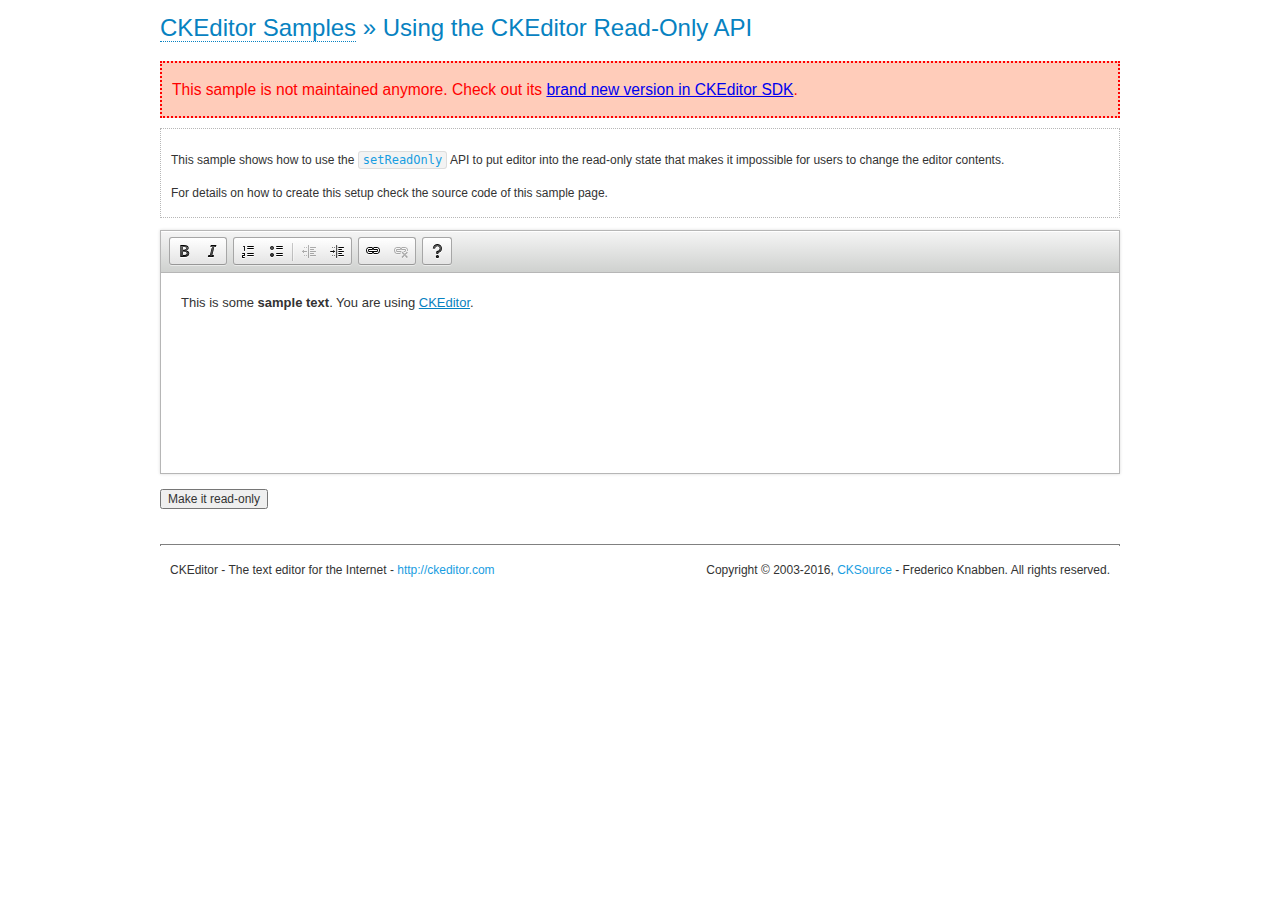
<file: admin/samples/old/readonly.html>
<!DOCTYPE html>
<!--
Copyright (c) 2003-2016, CKSource - Frederico Knabben. All rights reserved.
For licensing, see LICENSE.md or http://ckeditor.com/license
-->
<html>
<head>
	<meta charset="utf-8">
	<title>Using the CKEditor Read-Only API &mdash; CKEditor Sample</title>
	<script src="../../ckeditor.js"></script>
	<link rel="stylesheet" href="sample.css">
	<script>

		var editor;

		// The instanceReady event is fired, when an instance of CKEditor has finished
		// its initialization.
		CKEDITOR.on( 'instanceReady', function( ev ) {
			editor = ev.editor;

			// Show this "on" button.
			document.getElementById( 'readOnlyOn' ).style.display = '';

			// Event fired when the readOnly property changes.
			editor.on( 'readOnly', function() {
				document.getElementById( 'readOnlyOn' ).style.display = this.readOnly ? 'none' : '';
				document.getElementById( 'readOnlyOff' ).style.display = this.readOnly ? '' : 'none';
			});
		});

		function toggleReadOnly( isReadOnly ) {
			// Change the read-only state of the editor.
			// http://docs.ckeditor.com/#!/api/CKEDITOR.editor-method-setReadOnly
			editor.setReadOnly( isReadOnly );
		}

	</script>
</head>
<body>
	<h1 class="samples">
		<a href="index.html">CKEditor Samples</a> &raquo; Using the CKEditor Read-Only API
	</h1>
	<div class="warning deprecated">
		This sample is not maintained anymore. Check out its <a href="http://sdk.ckeditor.com/samples/readonly.html">brand new version in CKEditor SDK</a>.
	</div>
	<div class="description">
		<p>
			This sample shows how to use the
			<code><a class="samples" href="http://docs.ckeditor.com/#!/api/CKEDITOR.editor-method-setReadOnly">setReadOnly</a></code>
			API to put editor into the read-only state that makes it impossible for users to change the editor contents.
		</p>
		<p>
			For details on how to create this setup check the source code of this sample page.
		</p>
	</div>
	<form action="sample_posteddata.php" method="post">
		<p>
			<textarea class="ckeditor" id="editor1" name="editor1" cols="100" rows="10">&lt;p&gt;This is some &lt;strong&gt;sample text&lt;/strong&gt;. You are using &lt;a href="http://ckeditor.com/"&gt;CKEditor&lt;/a&gt;.&lt;/p&gt;</textarea>
		</p>
		<p>
			<input id="readOnlyOn" onclick="toggleReadOnly();" type="button" value="Make it read-only" style="display:none">
			<input id="readOnlyOff" onclick="toggleReadOnly( false );" type="button" value="Make it editable again" style="display:none">
		</p>
	</form>
	<div id="footer">
		<hr>
		<p>
			CKEditor - The text editor for the Internet - <a class="samples" href="http://ckeditor.com/">http://ckeditor.com</a>
		</p>
		<p id="copy">
			Copyright &copy; 2003-2016, <a class="samples" href="http://cksource.com/">CKSource</a> - Frederico
			Knabben. All rights reserved.
		</p>
	</div>
</body>
</html>
</file>
<file: admin/samples/old/sample.css>
/*
Copyright (c) 2003-2016, CKSource - Frederico Knabben. All rights reserved.
For licensing, see LICENSE.md or http://ckeditor.com/license
*/

html, body, h1, h2, h3, h4, h5, h6, div, span, blockquote, p, address, form, fieldset, img, ul, ol, dl, dt, dd, li, hr, table, td, th, strong, em, sup, sub, dfn, ins, del, q, cite, var, samp, code, kbd, tt, pre
{
	line-height: 1.5;
}

body
{
	padding: 10px 30px;
}

input, textarea, select, option, optgroup, button, td, th
{
	font-size: 100%;
}

pre
{
	-moz-tab-size: 4;
	tab-size: 4;
}

pre, code, kbd, samp, tt
{
	font-family: monospace,monospace;
	font-size: 1em;
}

body {
	width: 960px;
	margin: 0 auto;
}

code
{
	background: #f3f3f3;
	border: 1px solid #ddd;
	padding: 1px 4px;
	border-radius: 3px;
}

abbr
{
	border-bottom: 1px dotted #555;
	cursor: pointer;
}

.new, .beta
{
	text-transform: uppercase;
	font-size: 10px;
	font-weight: bold;
	padding: 1px 4px;
	margin: 0 0 0 5px;
	color: #fff;
	float: right;
	border-radius: 3px;
}

.new
{
	background: #FF7E00;
	border: 1px solid #DA8028;
	text-shadow: 0 1px 0 #C97626;

	box-shadow: 0 2px 3px 0 #FFA54E inset;
}

.beta
{
	background: #18C0DF;
	border: 1px solid #19AAD8;
	text-shadow: 0 1px 0 #048CAD;
	font-style: italic;

	box-shadow: 0 2px 3px 0 #50D4FD inset;
}

h1.samples
{
	color: #0782C1;
	font-size: 200%;
	font-weight: normal;
	margin: 0;
	padding: 0;
}

h1.samples a
{
	color: #0782C1;
	text-decoration: none;
	border-bottom: 1px dotted #0782C1;
}

.samples a:hover
{
	border-bottom: 1px dotted #0782C1;
}

h2.samples
{
	color: #000000;
	font-size: 130%;
	margin: 15px 0 0 0;
	padding: 0;
}

p, blockquote, address, form, pre, dl, h1.samples, h2.samples
{
	margin-bottom: 15px;
}

ul.samples
{
	margin-bottom: 15px;
}

.clear
{
	clear: both;
}

fieldset
{
	margin: 0;
	padding: 10px;
}

body, input, textarea
{
	color: #333333;
	font-family: Arial, Helvetica, sans-serif;
}

body
{
	font-size: 75%;
}

a.samples
{
	color: #189DE1;
	text-decoration: none;
}

form
{
	margin: 0;
	padding: 0;
}

pre.samples
{
	background-color: #F7F7F7;
	border: 1px solid #D7D7D7;
	overflow: auto;
	padding: 0.25em;
	white-space: pre-wrap; /* CSS 2.1 */
	word-wrap: break-word; /* IE7 */
}

#footer
{
	clear: both;
	padding-top: 10px;
}

#footer hr
{
	margin: 10px 0 15px 0;
	height: 1px;
	border: solid 1px gray;
	border-bottom: none;
}

#footer p
{
	margin: 0 10px 10px 10px;
	float: left;
}

#footer #copy
{
	float: right;
}

#outputSample
{
	width: 100%;
	table-layout: fixed;
}

#outputSample thead th
{
	color: #dddddd;
	background-color: #999999;
	padding: 4px;
	white-space: nowrap;
}

#outputSample tbody th
{
	vertical-align: top;
	text-align: left;
}

#outputSample pre
{
	margin: 0;
	padding: 0;
}

.description
{
	border: 1px dotted #B7B7B7;
	margin-bottom: 10px;
	padding: 10px 10px 0;
	overflow: hidden;
}

label
{
	display: block;
	margin-bottom: 6px;
}

/**
 *	CKEditor editables are automatically set with the "cke_editable" class
 *	plus cke_editable_(inline|themed) depending on the editor type.
 */

/* Style a bit the inline editables. */
.cke_editable.cke_editable_inline
{
	cursor: pointer;
}

/* Once an editable element gets focused, the "cke_focus" class is
   added to it, so we can style it differently. */
.cke_editable.cke_editable_inline.cke_focus
{
	box-shadow: inset 0px 0px 20px 3px #ddd, inset 0 0 1px #000;
	outline: none;
	background: #eee;
	cursor: text;
}

/* Avoid pre-formatted overflows inline editable. */
.cke_editable_inline pre
{
	white-space: pre-wrap;
	word-wrap: break-word;
}

/**
 *	Samples index styles.
 */

.twoColumns,
.twoColumnsLeft,
.twoColumnsRight
{
	overflow: hidden;
}

.twoColumnsLeft,
.twoColumnsRight
{
	width: 45%;
}

.twoColumnsLeft
{
	float: left;
}

.twoColumnsRight
{
	float: right;
}

dl.samples
{
	padding: 0 0 0 40px;
}
dl.samples > dt
{
	display: list-item;
	list-style-type: disc;
	list-style-position: outside;
	margin: 0 0 3px;
}
dl.samples > dd
{
	margin: 0 0 3px;
}
.warning
{
	color: #ff0000;
	background-color: #FFCCBA;
	border: 2px dotted #ff0000;
	padding: 15px 10px;
	margin: 10px 0;
}

.warning.deprecated {
	font-size: 1.3em;
}

/* Used on inline samples */

blockquote
{
	font-style: italic;
	font-family: Georgia, Times, "Times New Roman", serif;
	padding: 2px 0;
	border-style: solid;
	border-color: #ccc;
	border-width: 0;
}

.cke_contents_ltr blockquote
{
	padding-left: 20px;
	padding-right: 8px;
	border-left-width: 5px;
}

.cke_contents_rtl blockquote
{
	padding-left: 8px;
	padding-right: 20px;
	border-right-width: 5px;
}

img.right {
	border: 1px solid #ccc;
	float: right;
	margin-left: 15px;
	padding: 5px;
}

img.left {
	border: 1px solid #ccc;
	float: left;
	margin-right: 15px;
	padding: 5px;
}

.marker
{
	background-color: Yellow;
}
</file>
<file: admin/samples/toolbarconfigurator/lib/codemirror/codemirror.css>
/* BASICS */

.CodeMirror {
  /* Set height, width, borders, and global font properties here */
  font-family: monospace;
  height: 300px;
  color: black;
}

/* PADDING */

.CodeMirror-lines {
  padding: 4px 0; /* Vertical padding around content */
}
.CodeMirror pre {
  padding: 0 4px; /* Horizontal padding of content */
}

.CodeMirror-scrollbar-filler, .CodeMirror-gutter-filler {
  background-color: white; /* The little square between H and V scrollbars */
}

/* GUTTER */

.CodeMirror-gutters {
  border-right: 1px solid #ddd;
  background-color: #f7f7f7;
  white-space: nowrap;
}
.CodeMirror-linenumbers {}
.CodeMirror-linenumber {
  padding: 0 3px 0 5px;
  min-width: 20px;
  text-align: right;
  color: #999;
  white-space: nowrap;
}

.CodeMirror-guttermarker { color: black; }
.CodeMirror-guttermarker-subtle { color: #999; }

/* CURSOR */

.CodeMirror div.CodeMirror-cursor {
  border-left: 1px solid black;
}
/* Shown when moving in bi-directional text */
.CodeMirror div.CodeMirror-secondarycursor {
  border-left: 1px solid silver;
}
.CodeMirror.cm-fat-cursor div.CodeMirror-cursor {
  width: auto;
  border: 0;
  background: #7e7;
}
.CodeMirror.cm-fat-cursor div.CodeMirror-cursors {
  z-index: 1;
}

.cm-animate-fat-cursor {
  width: auto;
  border: 0;
  -webkit-animation: blink 1.06s steps(1) infinite;
  -moz-animation: blink 1.06s steps(1) infinite;
  animation: blink 1.06s steps(1) infinite;
}
@-moz-keyframes blink {
  0% { background: #7e7; }
  50% { background: none; }
  100% { background: #7e7; }
}
@-webkit-keyframes blink {
  0% { background: #7e7; }
  50% { background: none; }
  100% { background: #7e7; }
}
@keyframes blink {
  0% { background: #7e7; }
  50% { background: none; }
  100% { background: #7e7; }
}

/* Can style cursor different in overwrite (non-insert) mode */
div.CodeMirror-overwrite div.CodeMirror-cursor {}

.cm-tab { display: inline-block; text-decoration: inherit; }

.CodeMirror-ruler {
  border-left: 1px solid #ccc;
  position: absolute;
}

/* DEFAULT THEME */

.cm-s-default .cm-keyword {color: #708;}
.cm-s-default .cm-atom {color: #219;}
.cm-s-default .cm-number {color: #164;}
.cm-s-default .cm-def {color: #00f;}
.cm-s-default .cm-variable,
.cm-s-default .cm-punctuation,
.cm-s-default .cm-property,
.cm-s-default .cm-operator {}
.cm-s-default .cm-variable-2 {color: #05a;}
.cm-s-default .cm-variable-3 {color: #085;}
.cm-s-default .cm-comment {color: #a50;}
.cm-s-default .cm-string {color: #a11;}
.cm-s-default .cm-string-2 {color: #f50;}
.cm-s-default .cm-meta {color: #555;}
.cm-s-default .cm-qualifier {color: #555;}
.cm-s-default .cm-builtin {color: #30a;}
.cm-s-default .cm-bracket {color: #997;}
.cm-s-default .cm-tag {color: #170;}
.cm-s-default .cm-attribute {color: #00c;}
.cm-s-default .cm-header {color: blue;}
.cm-s-default .cm-quote {color: #090;}
.cm-s-default .cm-hr {color: #999;}
.cm-s-default .cm-link {color: #00c;}

.cm-negative {color: #d44;}
.cm-positive {color: #292;}
.cm-header, .cm-strong {font-weight: bold;}
.cm-em {font-style: italic;}
.cm-link {text-decoration: underline;}
.cm-strikethrough {text-decoration: line-through;}

.cm-s-default .cm-error {color: #f00;}
.cm-invalidchar {color: #f00;}

.CodeMirror-composing { border-bottom: 2px solid; }

/* Default styles for common addons */

div.CodeMirror span.CodeMirror-matchingbracket {color: #0f0;}
div.CodeMirror span.CodeMirror-nonmatchingbracket {color: #f22;}
.CodeMirror-matchingtag { background: rgba(255, 150, 0, .3); }
.CodeMirror-activeline-background {background: #e8f2ff;}

/* STOP */

/* The rest of this file contains styles related to the mechanics of
   the editor. You probably shouldn't touch them. */

.CodeMirror {
  position: relative;
  overflow: hidden;
  background: white;
}

.CodeMirror-scroll {
  overflow: scroll !important; /* Things will break if this is overridden */
  /* 30px is the magic margin used to hide the element's real scrollbars */
  /* See overflow: hidden in .CodeMirror */
  margin-bottom: -30px; margin-right: -30px;
  padding-bottom: 30px;
  height: 100%;
  outline: none; /* Prevent dragging from highlighting the element */
  position: relative;
}
.CodeMirror-sizer {
  position: relative;
  border-right: 30px solid transparent;
}

/* The fake, visible scrollbars. Used to force redraw during scrolling
   before actuall scrolling happens, thus preventing shaking and
   flickering artifacts. */
.CodeMirror-vscrollbar, .CodeMirror-hscrollbar, .CodeMirror-scrollbar-filler, .CodeMirror-gutter-filler {
  position: absolute;
  z-index: 6;
  display: none;
}
.CodeMirror-vscrollbar {
  right: 0; top: 0;
  overflow-x: hidden;
  overflow-y: scroll;
}
.CodeMirror-hscrollbar {
  bottom: 0; left: 0;
  overflow-y: hidden;
  overflow-x: scroll;
}
.CodeMirror-scrollbar-filler {
  right: 0; bottom: 0;
}
.CodeMirror-gutter-filler {
  left: 0; bottom: 0;
}

.CodeMirror-gutters {
  position: absolute; left: 0; top: 0;
  z-index: 3;
}
.CodeMirror-gutter {
  white-space: normal;
  height: 100%;
  display: inline-block;
  margin-bottom: -30px;
  /* Hack to make IE7 behave */
  *zoom:1;
  *display:inline;
}
.CodeMirror-gutter-wrapper {
  position: absolute;
  z-index: 4;
  height: 100%;
}
.CodeMirror-gutter-elt {
  position: absolute;
  cursor: default;
  z-index: 4;
}
.CodeMirror-gutter-wrapper {
  -webkit-user-select: none;
  -moz-user-select: none;
  user-select: none;
}

.CodeMirror-lines {
  cursor: text;
  min-height: 1px; /* prevents collapsing before first draw */
}
.CodeMirror pre {
  /* Reset some styles that the rest of the page might have set */
  -moz-border-radius: 0; -webkit-border-radius: 0; border-radius: 0;
  border-width: 0;
  background: transparent;
  font-family: inherit;
  font-size: inherit;
  margin: 0;
  white-space: pre;
  word-wrap: normal;
  line-height: inherit;
  color: inherit;
  z-index: 2;
  position: relative;
  overflow: visible;
  -webkit-tap-highlight-color: transparent;
}
.CodeMirror-wrap pre {
  word-wrap: break-word;
  white-space: pre-wrap;
  word-break: normal;
}

.CodeMirror-linebackground {
  position: absolute;
  left: 0; right: 0; top: 0; bottom: 0;
  z-index: 0;
}

.CodeMirror-linewidget {
  position: relative;
  z-index: 2;
  overflow: auto;
}

.CodeMirror-widget {}

.CodeMirror-code {
  outline: none;
}

/* Force content-box sizing for the elements where we expect it */
.CodeMirror-scroll,
.CodeMirror-sizer,
.CodeMirror-gutter,
.CodeMirror-gutters,
.CodeMirror-linenumber {
  -moz-box-sizing: content-box;
  box-sizing: content-box;
}

.CodeMirror-measure {
  position: absolute;
  width: 100%;
  height: 0;
  overflow: hidden;
  visibility: hidden;
}
.CodeMirror-measure pre { position: static; }

.CodeMirror div.CodeMirror-cursor {
  position: absolute;
  border-right: none;
  width: 0;
}

div.CodeMirror-cursors {
  visibility: hidden;
  position: relative;
  z-index: 3;
}
.CodeMirror-focused div.CodeMirror-cursors {
  visibility: visible;
}

.CodeMirror-selected { background: #d9d9d9; }
.CodeMirror-focused .CodeMirror-selected { background: #d7d4f0; }
.CodeMirror-crosshair { cursor: crosshair; }
.CodeMirror ::selection { background: #d7d4f0; }
.CodeMirror ::-moz-selection { background: #d7d4f0; }

.cm-searching {
  background: #ffa;
  background: rgba(255, 255, 0, .4);
}

/* IE7 hack to prevent it from returning funny offsetTops on the spans */
.CodeMirror span { *vertical-align: text-bottom; }

/* Used to force a border model for a node */
.cm-force-border { padding-right: .1px; }

@media print {
  /* Hide the cursor when printing */
  .CodeMirror div.CodeMirror-cursors {
    visibility: hidden;
  }
}

/* See issue #2901 */
.cm-tab-wrap-hack:after { content: ''; }

/* Help users use markselection to safely style text background */
span.CodeMirror-selectedtext { background: none; }
</file>
<file: admin/samples/toolbarconfigurator/lib/codemirror/show-hint.css>
.CodeMirror-hints {
  position: absolute;
  z-index: 10;
  overflow: hidden;
  list-style: none;

  margin: 0;
  padding: 2px;

  -webkit-box-shadow: 2px 3px 5px rgba(0,0,0,.2);
  -moz-box-shadow: 2px 3px 5px rgba(0,0,0,.2);
  box-shadow: 2px 3px 5px rgba(0,0,0,.2);
  border-radius: 3px;
  border: 1px solid silver;

  background: white;
  font-size: 90%;
  font-family: monospace;

  max-height: 20em;
  overflow-y: auto;
}

.CodeMirror-hint {
  margin: 0;
  padding: 0 4px;
  border-radius: 2px;
  max-width: 19em;
  overflow: hidden;
  white-space: pre;
  color: black;
  cursor: pointer;
}

li.CodeMirror-hint-active {
  background: #08f;
  color: white;
}
</file>
<file: admin/samples/toolbarconfigurator/lib/codemirror/neo.css>
/* neo theme for codemirror */

/* Color scheme */

.cm-s-neo.CodeMirror {
  background-color:#ffffff;
  color:#2e383c;
  line-height:1.4375;
}
.cm-s-neo .cm-comment {color:#75787b}
.cm-s-neo .cm-keyword, .cm-s-neo .cm-property {color:#1d75b3}
.cm-s-neo .cm-atom,.cm-s-neo .cm-number {color:#75438a}
.cm-s-neo .cm-node,.cm-s-neo .cm-tag {color:#9c3328}
.cm-s-neo .cm-string {color:#b35e14}
.cm-s-neo .cm-variable,.cm-s-neo .cm-qualifier {color:#047d65}


/* Editor styling */

.cm-s-neo pre {
  padding:0;
}

.cm-s-neo .CodeMirror-gutters {
  border:none;
  border-right:10px solid transparent;
  background-color:transparent;
}

.cm-s-neo .CodeMirror-linenumber {
  padding:0;
  color:#e0e2e5;
}

.cm-s-neo .CodeMirror-guttermarker { color: #1d75b3; }
.cm-s-neo .CodeMirror-guttermarker-subtle { color: #e0e2e5; }
</file>
<file: admin/samples/toolbarconfigurator/css/fontello.css>
@font-face {
  font-family: 'fontello';
  src: url('../font/fontello.eot?89024372');
  src: url('../font/fontello.eot?89024372#iefix') format('embedded-opentype'),
       url('../font/fontello.woff?89024372') format('woff'),
       url('../font/fontello.ttf?89024372') format('truetype'),
       url('../font/fontello.svg?89024372#fontello') format('svg');
  font-weight: normal;
  font-style: normal;
}
/* Chrome hack: SVG is rendered more smooth in Windozze. 100% magic, uncomment if you need it. */
/* Note, that will break hinting! In other OS-es font will be not as sharp as it could be */
/*
@media screen and (-webkit-min-device-pixel-ratio:0) {
  @font-face {
    font-family: 'fontello';
    src: url('../font/fontello.svg?89024372#fontello') format('svg');
  }
}
*/

 [class^="icon-"]:before, [class*=" icon-"]:before {
  font-family: "fontello";
  font-style: normal;
  font-weight: normal;
  speak: none;

  display: inline-block;
  text-decoration: inherit;
  width: 1em;
  margin-right: .2em;
  text-align: center;
  /* opacity: .8; */

  /* For safety - reset parent styles, that can break glyph codes*/
  font-variant: normal;
  text-transform: none;

  /* fix buttons height, for twitter bootstrap */
  line-height: 1em;

  /* Animation center compensation - margins should be symmetric */
  /* remove if not needed */
  margin-left: .2em;

  /* you can be more comfortable with increased icons size */
  /* font-size: 120%; */

  /* Uncomment for 3D effect */
  /* text-shadow: 1px 1px 1px rgba(127, 127, 127, 0.3); */
}

.icon-trash:before { content: '\e802'; } /* '' */
.icon-down-big:before { content: '\e800'; } /* '' */
.icon-up-big:before { content: '\e801'; } /* '' */
</file>
<file: admin/samples/css/samples.css>
/**
 * @license Copyright (c) 2003-2016, CKSource - Frederico Knabben. All rights reserved.
 * For licensing, see LICENSE.md or http://ckeditor.com/license
 */
@media (max-width: 900px) {
  .global-is-mobile-hidden {
    display: none !important;
  }
}
article,
aside,
details,
figcaption,
figure,
footer,
header,
hgroup,
main,
menu,
nav,
section {
  display: block;
}
body,
html {
  margin: 0;
  padding: 0;
  font: 16px / 1.8 Arial, 'Helvetica Neue', Helvetica, sans-serif;
  font-weight: 300;
  color: #575757;
}
.grid-width-10 {
  width: 10%;
}
.grid-width-20 {
  width: 20%;
}
.grid-width-30 {
  width: 30%;
}
.grid-width-40 {
  width: 40%;
}
.grid-width-50 {
  width: 50%;
}
.grid-width-60 {
  width: 60%;
}
.grid-width-70 {
  width: 70%;
}
.grid-width-80 {
  width: 80%;
}
.grid-width-90 {
  width: 90%;
}
.grid-width-100 {
  width: 100%;
}
@media (max-width: 900px) {
  .grid-width-10,
  .grid-width-20,
  .grid-width-30,
  .grid-width-40,
  .grid-width-50,
  .grid-width-60,
  .grid-width-70,
  .grid-width-80,
  .grid-width-90,
  .grid-width-100 {
    width: 100%;
  }
}
*[class*="grid-width"] {
  -webkit-box-sizing: border-box;
  -moz-box-sizing: border-box;
  box-sizing: border-box;
  padding-left: 4%;
  padding-right: 4%;
  float: left;
}
*[class*="grid-width"]:after,
.grid-container:after,
*[class*="grid-width"]:before,
.grid-container:before {
  content: '';
  display: block;
  overflow: hidden;
  visibility: hidden;
  font-size: 0;
  line-height: 0;
  width: 0;
  height: 0;
}
*[class*="grid-width"]:after,
.grid-container:after {
  clear: both;
}
.grid-container {
  -webkit-box-sizing: border-box;
  -moz-box-sizing: border-box;
  box-sizing: border-box;
  margin-left: auto;
  margin-right: auto;
}
.grid-container-nested *[class*="grid-width"]:first-child {
  padding-left: 0;
}
.grid-container-nested *[class*="grid-width"]:last-child {
  padding-right: 0;
}
@media (max-width: 900px) {
  .grid-container-nested *[class*="grid-width"]:first-child {
    padding-left: 4%;
  }
  .grid-container-nested *[class*="grid-width"]:last-child {
    padding-right: 4%;
  }
}
.header-a {
  min-height: 140px;
  overflow: hidden;
}
.header-a .header-a-logo {
  margin: 40px 0 0;
}
@media (max-width: 900px) {
  .header-a .header-a-logo {
    text-align: center;
  }
}
.header-a .header-a-logo img {
  border: transparent;
}
.navigation-a {
  height: 30px;
  background: #3d3d3d;
  position: absolute;
  left: 0;
  right: 0;
  top: 0;
  padding: 0;
  overflow: hidden;
}
@media (max-width: 900px) {
  .navigation-a {
    text-align: center;
  }
}
.navigation-a ul {
  list-style: none;
  margin: 0;
  overflow: hidden;
}
.navigation-a ul li,
.navigation-a ul li a {
  display: inline-block;
}
@media (max-width: 900px) {
  .navigation-a ul {
    width: auto;
    text-overflow: ellipsis;
    white-space: nowrap;
    display: inline-block;
    float: none;
  }
  .navigation-a ul:before,
  .navigation-a ul:after {
    display: none;
  }
}
.navigation-a ul.navigation-a-left {
  text-align: left;
}
@media (max-width: 900px) {
  .navigation-a ul.navigation-a-left {
    padding-right: 0;
  }
}
.navigation-a ul.navigation-a-right {
  text-align: right;
}
@media (max-width: 900px) {
  .navigation-a ul.navigation-a-right {
    padding-left: 23px;
  }
}
.navigation-a ul li + li {
  margin-left: 23px;
}
.navigation-a ul li a {
  font-size: 10px;
  font-size: 0.625rem;
  line-height: 18px;
  line-height: 1.13rem;
  line-height: 30px;
  float: left;
  color: #dddddd;
  font-weight: bold;
  text-decoration: none;
  text-transform: uppercase;
}
.navigation-a ul li a:hover {
  cursor: pointer;
  color: #ffffff;
}
.icon-navigation-a-github:before,
.icon-navigation-a-github:after {
  background-image: url("[data-uri]");
}
.navigation-b {
  text-align: right;
  margin: 52px 0 0;
  overflow: visible;
}
@media (max-width: 900px) {
  .navigation-b {
    text-align: center;
    margin-top: 20px;
    padding: 0;
  }
}
.navigation-b ul {
  padding: 0;
  list-style: none;
  margin: 0;
  overflow: visible;
}
.navigation-b ul li,
.navigation-b ul li a {
  display: inline-block;
}
@media (max-width: 900px) {
  .navigation-b ul {
    display: table;
    width: 100%;
    padding-bottom: 1.5em;
  }
}
@media (max-width: 900px) {
  .navigation-b ul li {
    display: table-row;
  }
}
.navigation-b ul li + li {
  margin-left: 20px;
}
@media (max-width: 900px) {
  .navigation-b ul li + li {
    margin-left: 0;
  }
}
.navigation-b ul li a {
  -webkit-box-sizing: border-box;
  -moz-box-sizing: border-box;
  box-sizing: border-box;
  text-transform: uppercase;
  text-decoration: none;
  outline: none;
}
@media (max-width: 900px) {
  .navigation-b ul li a {
    width: 100%;
    -webkit-border-radius: 0;
    -webkit-background-clip: padding-box;
    -moz-border-radius: 0;
    -moz-background-clip: padding;
    border-radius: 0;
    background-clip: padding-box;
  }
}
.footer-a {
  font-size: 13px;
  font-size: 0.8125rem;
  line-height: 23.4px;
  line-height: 1.46rem;
  padding-top: 2.25em;
  padding-bottom: 2.25em;
  overflow: hidden;
  color: #8a8a8a;
}
.footer-a a {
  color: #27c0d8;
  text-decoration: none;
  border-bottom: 1px dotted #27c0d8;
}
.footer-a a:hover {
  color: #23adc2;
}
.footer-a p {
  margin: 0;
  display: inline-block;
  text-align: center;
}
.content {
  font-size: 14px;
  font-size: 0.875rem;
  line-height: 25.2px;
  line-height: 1.57rem;
  overflow: hidden;
  padding-top: 1.5em;
  padding-bottom: 1.5em;
}
.content p {
  margin: 0.75em 0;
}
.content ul,
.content ol,
.content pre,
.content blockquote,
.content textarea:not([class^="cke"]),
.content .cke {
  margin: 1.875em 0;
}
.content code,
.content kbd {
  -webkit-border-radius: 3px;
  -webkit-background-clip: padding-box;
  -moz-border-radius: 3px;
  -moz-background-clip: padding;
  border-radius: 3px;
  background-clip: padding-box;
  padding: 3px 4px;
}
.content pre,
.content code,
.content kbd,
.content blockquote {
  background: #f5f5f5;
}
.content blockquote,
.content pre {
  background: none;
  border-left: 4px solid #27c0d8;
  padding: 1.5em 2.25em;
}
.content p a,
.content ul a,
.content ol a,
.content blockquote a,
.content h1 a,
.content h2 a,
.content h3 a,
.content h4 a,
.content h5 a {
  color: #27c0d8;
  text-decoration: none;
  border-bottom: 1px dotted #27c0d8;
}
.content p a:hover,
.content ul a:hover,
.content ol a:hover,
.content blockquote a:hover,
.content h1 a:hover,
.content h2 a:hover,
.content h3 a:hover,
.content h4 a:hover,
.content h5 a:hover {
  color: #23adc2;
}
.content h1,
.content h2,
.content h3,
.content h4,
.content h5 {
  color: #000;
  font-weight: 100;
}
.content h1 code,
.content h2 code,
.content h3 code,
.content h4 code,
.content h5 code,
.content h1 kbd,
.content h2 kbd,
.content h3 kbd,
.content h4 kbd,
.content h5 kbd {
  font-size: inherit;
}
.content h1 a.content-heading-anchor,
.content h2 a.content-heading-anchor,
.content h3 a.content-heading-anchor,
.content h4 a.content-heading-anchor,
.content h5 a.content-heading-anchor {
  font-weight: 100;
  vertical-align: middle;
  opacity: 0;
  border: 0;
}
.content h1:hover a.content-heading-anchor,
.content h2:hover a.content-heading-anchor,
.content h3:hover a.content-heading-anchor,
.content h4:hover a.content-heading-anchor,
.content h5:hover a.content-heading-anchor {
  opacity: 1;
}
.content h1:target a,
.content h2:target a,
.content h3:target a,
.content h4:target a,
.content h5:target a {
  -webkit-animation: targetLinkOpacity 0.5s linear alternate;
  -moz-animation: targetLinkOpacity 0.5s linear alternate;
  -o-animation: targetLinkOpacity 0.5s linear alternate;
  animation: targetLinkOpacity 0.5s linear alternate;
  opacity: 1;
}
.content input,
.content select,
.content textarea:not([class^="cke"]) {
  -webkit-border-radius: 3px;
  -webkit-background-clip: padding-box;
  -moz-border-radius: 3px;
  -moz-background-clip: padding;
  border-radius: 3px;
  background-clip: padding-box;
  -webkit-box-shadow: inset 0 1px 1px rgba(0, 0, 0, 0.08);
  -moz-box-shadow: inset 0 1px 1px rgba(0, 0, 0, 0.08);
  box-shadow: inset 0 1px 1px rgba(0, 0, 0, 0.08);
  font: inherit;
  color: inherit;
  border: 1px solid #d9d9d9;
  padding: .2em .5em;
}
.content input:focus,
.content select:focus,
.content textarea:not([class^="cke"]):focus {
  border-color: #66afe9;
  outline: 0;
  -webkit-box-shadow: inset 0 1px 1px rgba(0, 0, 0, 0.08), 0 0 8px #93c6ef;
  -moz-box-shadow: inset 0 1px 1px rgba(0, 0, 0, 0.08), 0 0 8px #93c6ef;
  box-shadow: inset 0 1px 1px rgba(0, 0, 0, 0.08), 0 0 8px #93c6ef;
}
.content abbr {
  border-bottom: 1px dotted #666;
  cursor: pointer;
}
.content blockquote {
  font-style: italic;
  font-family: Georgia, Times, "Times New Roman", serif;
  font-size: 16px;
  font-size: 1rem;
  line-height: 28.8px;
  line-height: 1.8rem;
}
.content em {
  font-style: italic;
}
.content h1 {
  font-size: 36px;
  font-size: 2.25rem;
  line-height: 64.8px;
  line-height: 4.05rem;
  margin: 1.125em 0 0;
}
.content h2 {
  font-size: 27.2px;
  font-size: 1.7rem;
  line-height: 48.96px;
  line-height: 3.06rem;
  margin: 0.9em 0 0;
}
.content h3 {
  font-size: 24px;
  font-size: 1.5rem;
  line-height: 43.2px;
  line-height: 2.7rem;
  font-weight: 500;
  margin: 0.75em 0 0;
}
.content h4 {
  font-size: 19.2px;
  font-size: 1.2rem;
  line-height: 34.56px;
  line-height: 2.16rem;
  font-weight: 500;
  margin: 0.75em 0 0;
}
.content h5 {
  font-size: 17.6px;
  font-size: 1.1rem;
  line-height: 31.68px;
  line-height: 1.98rem;
  font-weight: 500;
  margin: 0.75em 0 0;
}
.content hr {
  border: 0;
  border-top: 4px solid #d9d9d9;
  margin: 1.5em 0;
}
.content input[type="text"] {
  height: 1.8em;
  line-height: 1.8em;
}
.content input[type="button"] {
  -webkit-appearance: button;
  -moz-appearance: button;
  appearance: button;
}
.content kbd {
  font-size: 12px;
  font-size: 0.75rem;
  line-height: 21.6px;
  line-height: 1.35rem;
  font-family: Arial, 'Helvetica Neue', Helvetica, sans-serif;
  padding: 2px 6px;
  -webkit-box-shadow: 0 0 4px #ffffff inset, 0 2px 0 #d9d9d9;
  -moz-box-shadow: 0 0 4px #ffffff inset, 0 2px 0 #d9d9d9;
  box-shadow: 0 0 4px #ffffff inset, 0 2px 0 #d9d9d9;
}
.content p img {
  vertical-align: middle;
}
.content p pre {
  padding: 1.5em;
}
.content pre {
  padding: 0;
  border: 0;
  tab-size: 4;
  -o-tab-size: 4;
  -moz-tab-size: 4;
}
.content pre,
.content code {
  font-size: 11.89px;
  font-size: 0.743rem;
  line-height: 21.4px;
  line-height: 1.34rem;
  font-family: Consolas, Menlo, Monaco, Lucida Console, Liberation Mono, DejaVu Sans Mono, Bitstream Vera Sans Mono, Courier New, monospace, serif;
}
.content pre a,
.content code a {
  border: 0;
}
.content pre code {
  padding: 0.75em;
  display: block;
}
.content strong {
  color: #000;
}
.content ul ul,
.content ol ul,
.content ul ol,
.content ol ol {
  margin: 0.75em 0;
}
.content ul li,
.content ol li {
  font-size: 14px;
  font-size: 0.875rem;
  line-height: 30.24px;
  line-height: 1.89rem;
}
.content textarea:not([class^="cke"]) {
  width: 100%;
}
.content div.todo {
  border: 2px dotted #444;
  padding: 10px;
  margin: 60px 0 10px 0;
  /* Remove me some day */
}
.content div.todo:before {
  content: "TODO";
  font-weight: bold;
}
body a.button-a,
body button.button-a,
body input.button-a {
  -webkit-border-radius: 3px;
  -webkit-background-clip: padding-box;
  -moz-border-radius: 3px;
  -moz-background-clip: padding;
  border-radius: 3px;
  background-clip: padding-box;
  font-size: 14px;
  font-size: 0.875rem;
  line-height: 25.2px;
  line-height: 1.57rem;
  height: 36px;
  line-height: 36px;
  padding: 0 1.1em;
  font-weight: 700;
  color: #3e3e3e;
  white-space: nowrap;
  text-decoration: none;
  display: inline-block;
  cursor: pointer;
  border: 0;
  vertical-align: middle;
  margin: 1px 0;
  background: transparent;
}
body a.button-a.icon-pos-left,
body button.button-a.icon-pos-left,
body input.button-a.icon-pos-left {
  padding-left: .8em;
}
body a.button-a.icon-pos-right,
body button.button-a.icon-pos-right,
body input.button-a.icon-pos-right {
  padding-right: .8em;
}
body a.button-a.button-a-no-text,
body button.button-a.button-a-no-text,
body input.button-a.button-a-no-text {
  -webkit-border-radius: 100px;
  -webkit-background-clip: padding-box;
  -moz-border-radius: 100px;
  -moz-background-clip: padding;
  border-radius: 100px;
  background-clip: padding-box;
  width: 36px;
  padding: 0;
  text-indent: -999px;
  overflow: hidden;
  position: relative;
  text-align: center;
}
body a.button-a.button-a-no-text:before,
body button.button-a.button-a-no-text:before,
body input.button-a.button-a-no-text:before {
  position: absolute;
  left: 50%;
  top: 50%;
  margin: -9px 0 0 -9px;
}
@media (max-width: 900px) {
  body a.button-a.button-a-mobile-collapsed,
  body button.button-a.button-a-mobile-collapsed,
  body input.button-a.button-a-mobile-collapsed {
    -webkit-border-radius: 100px;
    -webkit-background-clip: padding-box;
    -moz-border-radius: 100px;
    -moz-background-clip: padding;
    border-radius: 100px;
    background-clip: padding-box;
    width: 36px;
    padding: 0;
    text-indent: -999px;
    overflow: hidden;
    position: relative;
    text-align: center;
  }
  body a.button-a.button-a-mobile-collapsed:before,
  body button.button-a.button-a-mobile-collapsed:before,
  body input.button-a.button-a-mobile-collapsed:before {
    position: absolute;
    left: 50%;
    top: 50%;
    margin: -9px 0 0 -9px;
  }
  body a.button-a.button-a-mobile-collapsed:before,
  body button.button-a.button-a-mobile-collapsed:before,
  body input.button-a.button-a-mobile-collapsed:before {
    position: absolute;
    left: 50%;
    top: 50%;
    margin: -9px 0 0 -9px;
  }
}
body a.button-a:active,
body button.button-a:active,
body input.button-a:active,
body a.button-a:hover,
body button.button-a:hover,
body input.button-a:hover {
  color: #fff;
  background: #23adc2;
}
body a.button-a:focus,
body button.button-a:focus,
body input.button-a:focus {
  border-color: #66afe9;
  outline: 0;
  -webkit-box-shadow: inset 0 1px 1px rgba(0, 0, 0, 0.075), 0 0 8px #93c6ef;
  -moz-box-shadow: inset 0 1px 1px rgba(0, 0, 0, 0.075), 0 0 8px #93c6ef;
  box-shadow: inset 0 1px 1px rgba(0, 0, 0, 0.075), 0 0 8px #93c6ef;
}
body a.button-a-soft,
body button.button-a-soft,
body input.button-a-soft {
  background: #e7e7e7;
}
body a.button-a-soft:active,
body button.button-a-soft:active,
body input.button-a-soft:active,
body a.button-a-soft:hover,
body button.button-a-soft:hover,
body input.button-a-soft:hover {
  color: #3e3e3e;
  background: #cecece;
}
body a.button-a-background,
body button.button-a-background,
body input.button-a-background,
body a.navigation-b ul li a:hover,
body button.navigation-b ul li a:hover,
body input.navigation-b ul li a:hover {
  color: #fff;
  background: #27c0d8;
}
body a.button-a-background:active,
body button.button-a-background:active,
body input.button-a-background:active,
body a.button-a-background:hover,
body button.button-a-background:hover,
body input.button-a-background:hover,
body a.navigation-b ul li a:hover:active,
body button.navigation-b ul li a:hover:active,
body input.navigation-b ul li a:hover:active,
body a.navigation-b ul li a:hover:hover,
body button.navigation-b ul li a:hover:hover,
body input.navigation-b ul li a:hover:hover {
  color: #fff;
  background: #23adc2;
}
.balloon-a {
  font-size: 12px;
  font-size: 0.75rem;
  line-height: 21.6px;
  line-height: 1.35rem;
  -webkit-border-radius: 3px;
  -webkit-background-clip: padding-box;
  -moz-border-radius: 3px;
  -moz-background-clip: padding;
  border-radius: 3px;
  background-clip: padding-box;
  border-bottom: 3px solid #d4d4d4;
  background: #ebebeb;
  display: inline-block;
  white-space: nowrap;
  padding: .4em 1.2em .2em;
  font-weight: 700;
  position: relative;
  z-index: 1000;
  text-transform: none;
  color: #575757;
}
.balloon-a:hover {
  color: #575757;
}
.balloon-a:before {
  content: '';
  width: 0;
  height: 0;
  border-style: solid;
  position: absolute;
}
.balloon-a-ne:before,
.balloon-a-nw:before {
  top: -13px;
  border-width: 0 9px 15.6px 9px;
  border-color: transparent transparent #ebebeb transparent;
}
.balloon-a-se:before,
.balloon-a-sw:before {
  bottom: -13px;
  border-width: 15.6px 9px 0 9px;
  border-color: #ebebeb transparent transparent transparent;
}
.balloon-a-nw:before,
.balloon-a-sw:before {
  left: 20px;
}
.balloon-a-ne:before,
.balloon-a-se:before {
  right: 20px;
}
.icon-pos-left:before,
.icon-pos-right:after {
  content: '';
  display: inline-block;
  width: 18px;
  height: 18px;
  vertical-align: middle;
  background-repeat: no-repeat;
}
.icon-pos-left:before {
  margin-right: 10px;
}
.icon-pos-right:after {
  margin-left: 10px;
}
.icon-download:before,
.icon-download:after {
  background-image: url("[data-uri]");
}
.icon-question-mark:before,
.icon-question-mark:after {
  background-image: url("[data-uri]");
}
.icon-close:before,
.icon-close:after {
  background-image: url("[data-uri]");
}
.ie8 .switch > * {
  vertical-align: middle;
}
.ie8 .switch input[type="radio"] {
  margin: 0 0.25em;
  display: inline-block;
}
.ie8 .switch label {
  margin-left: 0 !important;
  margin-right: 0 !important;
}
.ie8 .switch label[data-for="1"] {
  float: left;
}
.ie8 .switch label[data-for="2"] {
  float: right;
}
.ie8 .switch .switch-inner {
  display: none;
}
.switch {
  font-size: 14px;
  font-size: 0.875rem;
  line-height: 25.2px;
  line-height: 1.57rem;
  font-weight: bold;
  background-color: #27c0d8;
  overflow: hidden;
  display: inline-block;
  padding: 0.75em 0.25em;
  color: #fff;
  -webkit-border-radius: 3px;
  -webkit-background-clip: padding-box;
  -moz-border-radius: 3px;
  -moz-background-clip: padding;
  border-radius: 3px;
  background-clip: padding-box;
  position: relative;
}
.switch input[type="radio"] {
  display: none;
}
.switch label {
  position: relative;
  z-index: 2;
  float: left;
  cursor: pointer;
  padding: 0 0.75em;
}
.switch label:hover {
  text-decoration: underline;
}
.switch .switch-inner {
  float: left;
  background-color: #FFF;
  height: 1.5em;
  width: 4.125em;
  padding: 2px;
  margin: 0 0.25em;
  -webkit-border-radius: 5.5px;
  -webkit-background-clip: padding-box;
  -moz-border-radius: 5.5px;
  -moz-background-clip: padding;
  border-radius: 5.5px;
  background-clip: padding-box;
}
.switch .switch-inner .handler {
  overflow: hidden;
  position: relative;
  display: block;
  height: 1.5em;
  width: 1.5em;
  background: #25b4cb;
  -webkit-border-radius: 4.5px;
  -webkit-background-clip: padding-box;
  -moz-border-radius: 4.5px;
  -moz-background-clip: padding;
  border-radius: 4.5px;
  background-clip: padding-box;
}
.switch .switch-inner .handler:before {
  content: '';
  display: block;
  position: absolute;
  top: 0;
  right: 0;
  bottom: 3px;
  left: 0;
  background-color: #34c4da;
  -webkit-border-bottom-left-radius: 4.5px;
  -moz-border-radius-bottomleft: 4.5px;
  border-bottom-left-radius: 4.5px;
  -webkit-border-bottom-right-radius: 4.5px;
  -webkit-background-clip: padding-box;
  -moz-border-radius-bottomright: 4.5px;
  -moz-background-clip: padding;
  border-bottom-right-radius: 4.5px;
  background-clip: padding-box;
}
.switch:hover .switch-inner .handler:before {
  background: #45c9dd;
}
.switch input[data-num="2"]:checked ~ .switch-inner > .handler {
  margin-left: auto;
}
.switch input[data-num="2"]:checked ~ label[data-for="1"] {
  padding-right: 5.125em;
  margin-right: -4.375em;
}
.switch input[data-num="1"]:checked ~ label[data-for="2"] {
  padding-left: 5.125em;
  margin-left: -4.375em;
}
.toggler {
  -webkit-user-select: none;
  -moz-user-select: none;
  -ms-user-select: none;
  user-select: none;
}
.toggler label {
  cursor: pointer;
}
.toggler [data-collapse] {
  display: inherit;
}
.toggler [data-expand] {
  display: none;
}
.toggler.collapsed [data-collapse] {
  display: none;
}
.toggler.collapsed [data-expand] {
  display: inherit;
}
.toggler-container {
  overflow: hidden;
}
.toggler-container.collapsed {
  height: 0;
}
.icon-toggler-expanded:before,
.icon-toggler-collapsed:before,
.icon-toggler-expanded:after,
.icon-toggler-collapsed:after {
  background-image: url("[data-uri]");
}
.icon-toggler-expanded.icon-light:before,
.icon-toggler-collapsed.icon-light:before,
.icon-toggler-expanded.icon-light:after,
.icon-toggler-collapsed.icon-light:after {
  background-image: url("[data-uri]");
}
.icon-toggler-expanded:before,
.icon-toggler-expanded:after {
  background-position: top left;
}
.icon-toggler-collapsed:before,
.icon-toggler-collapsed:after {
  background-position: bottom left;
}
.modal {
  padding: 20px;
  border-radius: 3px;
  background-color: white;
  max-width: 700px;
  -webkit-box-sizing: border-box;
  -moz-box-sizing: border-box;
  box-sizing: border-box;
  width: 80% !important;
  top: 50% !important;
  -webkit-transform: translate(-50%, -50%) !important;
  -moz-transform: translate(-50%, -50%) !important;
  -o-transform: translate(-50%, -50%) !important;
  -ms-transform: translate(-50%, -50%) !important;
  transform: translate(-50%, -50%) !important;
}
.modal-close {
  -webkit-border-radius: 100px;
  -webkit-background-clip: padding-box;
  -moz-border-radius: 100px;
  -moz-background-clip: padding;
  border-radius: 100px;
  background-clip: padding-box;
  cursor: pointer;
  height: 18px;
  width: 18px;
  position: absolute;
  top: 10px;
  right: 10px;
  font-size: 17px;
  text-align: center;
  line-height: 19px;
  background: #cccccc;
}
main .grid-container,
header .grid-container,
.navigation-a > div,
footer > div {
  max-width: 968px;
}
.header-a {
  margin-top: 30px;
}
.footer-a {
  border-top: 1px solid #d9d9d9;
}
.adjoined-top {
  background-color: #27c0d8;
  color: #fff;
}
.adjoined-top .content h1,
.adjoined-top .content h2,
.adjoined-top .content h3,
.adjoined-top .content h4,
.adjoined-top .content h5 {
  color: #fff;
}
.adjoined-top .content p {
  font-size: 18px;
  font-size: 1.125rem;
  line-height: 32.4px;
  line-height: 2.02rem;
  font-weight: 100;
}
.adjoined-top .content p a {
  text-decoration: none;
  border-bottom: 1px dotted #fff;
  color: inherit;
}
.adjoined-top .content p a:hover {
  color: #e6e6e6;
}
.adjoined-top .content button {
  color: #fff;
}
.adjoined-top .content strong {
  color: #fff;
}
.adjoined-top .content code {
  font-size: inherit;
  color: #27c0d8;
}
.adjoined-bottom {
  position: relative;
}
.adjoined-bottom:before {
  z-index: -1;
  content: '';
  background: #27c0d8;
  position: absolute;
  top: 0;
  left: 0;
  right: 0;
  height: 50%;
}
main .grid-container,
header .grid-container,
.navigation-a > div,
footer > div {
  max-width: 1052px;
}
main .grid-container.freed-width {
  max-width: none;
}
.switch {
  background: #25b4cb;
  float: right;
  overflow: visible;
}
.switch .balloon-a {
  position: absolute;
  top: -40px;
  right: 50%;
  margin-right: -15px;
  background: #FFEFC1;
  border-bottom-color: #DCDCA4;
}
.switch .balloon-a:before {
  border-color: #FFEFC1 transparent transparent transparent;
}
#toolbar .editors-container {
  overflow: hidden;
  height: 0;
  transition: height 200ms;
}
#toolbar .editors-container.active {
  height: auto;
}
#main #editor {
  background: #FFF;
  padding: 2% 4%;
  border: dashed 5px #27c0d8;
}
div.cke a.cke_button,
div.cke .cke_combo_button {
  border-bottom: none;
}
div.cke a.cke_button.cke_combo_button,
div.cke .cke_combo_button.cke_combo_button {
  border-bottom: 1px solid #a6a6a6;
}
#main .adjoined-top:before {
  height: 335px;
}
#toolbar .adjoined-top:before {
  height: 219px;
}
#toolbar .adjoined-top .grid-container-nested {
  height: 147px;
}
.content .grid-switch-magic {
  margin: 3.5em 0 0;
}
#info-box {
  padding-bottom: 0;
}
#info-box > div {
  width: 100%;
  text-align: right;
}
#info-box > div .toggler {
  padding-right: 0;
}
#info-box > div .toggler:hover {
  background: transparent;
  color: #000;
}
#info-box > div .toggler:hover > label {
  text-decoration: underline;
}
#info-box > div h2 {
  float: left;
  margin-top: 0;
}
#info-box > div#instructions-container {
  text-align: left;
}
#toolbarModifierWrapper {
  overflow: hidden;
  height: 0;
  opacity: 0;
  transition: height 200ms;
}
#toolbarModifierWrapper.active {
  height: auto;
  opacity: 1;
}
header {
  overflow: visible;
}
header div.grid-container {
  overflow: visible;
}
header .navigation-b {
  overflow: visible;
}
header .navigation-b ul {
  overflow: visible;
}
header .navigation-b a {
  position: relative;
}
header .balloon-a {
  position: absolute;
  top: 48px;
  left: 50%;
  margin-left: -35px;
}
@media (max-width: 1140px) {
  header .balloon-a {
    left: auto;
    margin-left: auto;
    right: 50%;
    margin-right: -35px;
  }
  header .balloon-a:before {
    left: auto;
    right: 22px;
  }
}
@media (max-width: 900px) {
  header .balloon-a {
    display: none;
  }
}
#toolbar .cke_toolbar {
  pointer-events: none;
  -webkit-user-select: none;
  -moz-user-select: none;
  -ms-user-select: none;
  user-select: none;
  cursor: default;
}
.some-toolbar-active .cke_toolbar {
  zoom: 1;
  filter: alpha(opacity=50);
  -webkit-opacity: 0.5;
  -moz-opacity: 0.5;
  opacity: 0.5;
}
.cke_toolbar.active {
  position: relative;
  zoom: 1;
  filter: alpha(opacity=100);
  -webkit-opacity: 1;
  -moz-opacity: 1;
  opacity: 1;
}
.cke_toolbar.active:after {
  content: '';
  display: block;
  position: absolute;
  top: 0;
  right: 6px;
  bottom: 5px;
  left: 0;
  -webkit-border-radius: 5px;
  -webkit-background-clip: padding-box;
  -moz-border-radius: 5px;
  -moz-background-clip: padding;
  border-radius: 5px;
  background-clip: padding-box;
  -webkit-box-shadow: 0px 0px 15px 3px #fff4b0;
  -moz-box-shadow: 0px 0px 15px 3px #fff4b0;
  box-shadow: 0px 0px 15px 3px #fff4b0;
}
.cke_toolbar.active .cke_toolgroup {
  -webkit-box-shadow: none;
  -moz-box-shadow: none;
  box-shadow: none;
  border-color: #e3c300;
}
.cke_toolbar.active .cke_combo,
.cke_toolbar.active .cke_toolgroup {
  position: relative;
  z-index: 2;
}
.cke_toolbar.active .cke_combo_button {
  -webkit-box-shadow: none;
  -moz-box-shadow: none;
  box-shadow: none;
}
.unselectable {
  -webkit-user-select: none;
  -moz-user-select: none;
  -ms-user-select: none;
  user-select: none;
}
.toolbar {
  padding: 5px 0;
  margin-bottom: 2.4em;
  overflow: hidden;
  background: #fff;
}
.toolbar button.button-a.cke_button {
  cursor: pointer;
  display: inline-block;
  padding: 4px 6px;
  outline: 0;
  border: 1px solid #a6a6a6;
}
.toolbar button.button-a.hidden {
  display: none;
}
.toolbar button.button-a.left {
  float: left;
  margin-right: 8px;
}
.toolbar button.button-a.right {
  float: right;
  margin-left: 8px;
}
.toolbar button.button-a .highlight {
  color: #ffefc1;
}
.configContainer.hidden,
.toolbarModifier.hidden,
.toolbarModifier-hints.hidden {
  display: none;
}
.toolbarModifier :focus,
.toolbar button:focus,
.configContainer textarea.configCode:focus {
  outline: none;
}
div.toolbarModifier {
  padding: 0;
  overflow: hidden;
  width: 100%;
  position: relative;
  display: table;
  border-collapse: collapse;
}
div.toolbarModifier ::-moz-focus-inner {
  border: 0;
}
div.toolbarModifier .empty {
  display: none;
}
div.toolbarModifier.empty-visible .empty {
  display: table-row;
  zoom: 1;
  filter: alpha(opacity=60);
  -webkit-opacity: 0.6;
  -moz-opacity: 0.6;
  opacity: 0.6;
}
div.toolbarModifier .empty > p {
  line-height: 31px;
}
div.toolbarModifier > ul {
  padding: 0;
  margin: 0;
  border-top: 1px solid #cccccc;
  width: 100%;
}
div.toolbarModifier > ul[data-type="table-header"] {
  display: table-header-group;
}
div.toolbarModifier > ul[data-type="table-body"] {
  display: table-row-group;
}
div.toolbarModifier > ul p {
  padding: 0;
  margin: 0;
}
div.toolbarModifier > ul > li {
  display: table-row;
}
div.toolbarModifier > ul > li[data-type="header"] {
  font-weight: bold;
  user-select: none;
  cursor: default;
}
div.toolbarModifier > ul > li[data-type="group"],
div.toolbarModifier > ul > li[data-type="separator"] {
  border-bottom: 1px solid #cccccc;
}
div.toolbarModifier > ul > li[data-type="subgroup"] {
  border-top: 1px solid #eee;
}
div.toolbarModifier > ul > li[data-type="subgroup"]:first-child {
  border-top: none;
}
div.toolbarModifier > ul > li[data-type="group"].active,
div.toolbarModifier > ul > li[data-type="group"]:hover,
div.toolbarModifier > ul > li[data-type="separator"].active,
div.toolbarModifier > ul > li[data-type="separator"]:hover {
  overflow: hidden;
  z-index: 2;
}
div.toolbarModifier > ul > li[data-type="group"].active,
div.toolbarModifier > ul > li[data-type="separator"].active,
div.toolbarModifier > ul > li[data-type="group"].active:hover,
div.toolbarModifier > ul > li[data-type="separator"].active:hover {
  background: #f0fafb;
}
div.toolbarModifier > ul > li[data-type="group"]:hover,
div.toolbarModifier > ul > li[data-type="separator"]:hover {
  background: #fffbe3;
}
div.toolbarModifier > ul > li[data-type="separator"] {
  background: #f5f5f5;
}
div.toolbarModifier > ul > li[data-type="separator"]:after {
  content: '';
  width: 100%;
}
div.toolbarModifier > ul > li[data-type="separator"] > p {
  padding: 2px 5px;
}
div.toolbarModifier > ul > li > p,
div.toolbarModifier > ul > li > ul {
  display: table-cell;
  vertical-align: middle;
}
div.toolbarModifier > ul > li p {
  padding-left: 5px;
  min-width: 200px;
}
div.toolbarModifier > ul > li p span {
  white-space: nowrap;
  cursor: default;
}
div.toolbarModifier > ul > li p span button {
  font-size: 12.666px;
  margin-right: 5px;
  cursor: pointer;
  background: #fff;
  -webkit-border-radius: 5px;
  -webkit-background-clip: padding-box;
  -moz-border-radius: 5px;
  -moz-background-clip: padding;
  border-radius: 5px;
  background-clip: padding-box;
  border: 1px solid #bbb;
  padding: 0 7px;
  line-height: 12px;
  height: 20px;
}
div.toolbarModifier > ul > li p span button:not(.disabled):hover,
div.toolbarModifier > ul > li p span button:not(.disabled):focus {
  color: #fff;
  background-color: #454545;
  border-color: transparent;
}
div.toolbarModifier > ul > li p span button.move.disabled {
  cursor: default;
  zoom: 1;
  filter: alpha(opacity=20);
  -webkit-opacity: 0.2;
  -moz-opacity: 0.2;
  opacity: 0.2;
}
div.toolbarModifier > ul > li ul {
  border-collapse: collapse;
  padding: 0;
  width: 100%;
}
div.toolbarModifier > ul > li ul li {
  display: table-row;
  list-style-type: none;
  line-height: 1;
}
div.toolbarModifier > ul > li ul li[data-type="subgroup"] {
  border-top: 1px solid #dddddd;
}
div.toolbarModifier > ul > li ul li[data-type="subgroup"]:first-child {
  border-top: 0;
}
div.toolbarModifier > ul > li ul li[data-type="subgroup"] [data-type="button"] {
  -webkit-border-radius: 3px;
  -webkit-background-clip: padding-box;
  -moz-border-radius: 3px;
  -moz-background-clip: padding;
  border-radius: 3px;
  background-clip: padding-box;
  padding: 0 2px;
}
div.toolbarModifier > ul > li ul li[data-type="subgroup"] [data-type="button"]:focus {
  background: rgba(0, 0, 0, 0.04);
}
div.toolbarModifier > ul > li ul li[data-type="subgroup"] [data-type="button"] input {
  vertical-align: middle;
}
div.toolbarModifier > ul > li ul li > p,
div.toolbarModifier > ul > li ul li > ul {
  display: table-cell;
  vertical-align: middle;
}
div.toolbarModifier > ul > li ul li ul {
  padding: 0;
}
div.toolbarModifier > ul > li ul li ul li {
  padding: 0;
  display: inline-block;
  cursor: pointer;
  margin: 2px 5px 2px 0;
}
div.toolbarModifier > ul > li ul li ul li .cke_combo_text {
  cursor: pointer;
  white-space: nowrap;
}
div.toolbarModifier > ul > li ul li ul li .cke_toolgroup,
div.toolbarModifier > ul > li ul li ul li .cke_combo_button {
  cursor: pointer;
  margin: 0;
  vertical-align: middle;
  border: 1px solid #ddd;
  font-size: 11.41px;
  font-size: 0.713rem;
  line-height: 20.54px;
  line-height: 1.28rem;
}
div.toolbarModifier > .codemirror-wrapper {
  overflow-y: auto;
}
div.toolbarModifier-hints {
  float: right;
  width: 350px;
  min-width: 150px;
  overflow-y: auto;
  margin-left: 1.5em;
}
div.toolbarModifier-hints h3 {
  font-size: 18.08px;
  font-size: 1.13rem;
  line-height: 32.54px;
  line-height: 2.03rem;
  padding: 0.36em 1.5em;
  background: #f5f5f5;
  border-bottom: 1px solid #dddddd;
  margin-top: 0;
  margin-bottom: 1.2em;
}
div.toolbarModifier-hints dl {
  margin-bottom: 1.2em;
  overflow: hidden;
}
div.toolbarModifier-hints dl .list-header {
  font-weight: bold;
  border: 0;
  padding-bottom: 0.6em;
}
div.toolbarModifier-hints dl > p {
  text-align: center;
}
div.toolbarModifier-hints dl dt {
  float: left;
  width: 9em;
  clear: both;
  text-align: right;
  border-top: 1px solid #dddddd;
  padding-left: 1.5em;
  padding-right: .1em;
  -webkit-box-sizing: border-box;
  -moz-box-sizing: border-box;
  box-sizing: border-box;
}
div.toolbarModifier-hints dl dt code {
  background: none;
  border: none;
  vertical-align: middle;
}
div.toolbarModifier-hints dl dd {
  margin-left: 10em;
  clear: right;
  padding-right: 1.5em;
}
div.toolbarModifier-hints dl dd code {
  line-height: 2.2em;
}
div.toolbarModifier-hints dl dd:after {
  content: '\00a0';
  display: block;
  clear: left;
  float: right;
  height: 0;
  width: 0;
}
.toolbarModifier-hints,
.configContainer textarea.configCode,
.CodeMirror {
  -webkit-border-radius: 3px;
  -webkit-background-clip: padding-box;
  -moz-border-radius: 3px;
  -moz-background-clip: padding;
  border-radius: 3px;
  background-clip: padding-box;
  border: 1px solid #ccc;
  font-size: 13.01px;
  font-size: 0.813rem;
  line-height: 23.42px;
  line-height: 1.46rem;
}
.configContainer textarea.configCode,
.CodeMirror pre,
.CodeMirror-linenumber {
  font-size: 13.01px;
  font-size: 0.813rem;
  line-height: 23.42px;
  line-height: 1.46rem;
  font-family: Consolas, Menlo, Monaco, Lucida Console, Liberation Mono, DejaVu Sans Mono, Bitstream Vera Sans Mono, Courier New, monospace, serif;
}
.CodeMirror pre {
  border: none;
  padding: 0;
  margin: 0;
}
.configContainer textarea.configCode {
  -webkit-box-sizing: border-box;
  -moz-box-sizing: border-box;
  box-sizing: border-box;
  color: #575757;
  padding: 10px;
  width: 100%;
  min-height: 500px;
  margin: 0;
  resize: none;
  outline: none;
  -moz-tab-size: 4;
  tab-size: 4;
  white-space: pre;
  word-wrap: normal;
  overflow: auto;
}
.CodeMirror-hints.toolbar-modifier {
  padding: 0;
  color: #575757;
  font-size: 14px;
  font-size: 0.875rem;
  line-height: 25.2px;
  line-height: 1.57rem;
  font-family: Consolas, Menlo, Monaco, Lucida Console, Liberation Mono, DejaVu Sans Mono, Bitstream Vera Sans Mono, Courier New, monospace, serif;
}
.CodeMirror-hints.toolbar-modifier .CodeMirror-hint-active {
  color: #575757;
  background: #f0fafb;
}
.CodeMirror-hints.toolbar-modifier > li:hover {
  background: #fffbe3;
}
/* Text modifier */
#toolbarModifierWrapper {
  margin-bottom: 1.2em;
}
#toolbarModifierWrapper .invalid .CodeMirror {
  background: #fff8f8;
  border-color: red;
}
#toolbarModifierWrapper .CodeMirror {
  height: auto;
  padding: 0 0.6em;
}
.staticContainer {
  position: fixed;
  top: 0;
  width: 100%;
  z-index: 10;
}
.staticContainer > .grid-container {
  max-width: 1052px;
}
.staticContainer > .grid-container .inner {
  background: #fff;
}
.staticContainer > .grid-container .inner .toolbar {
  margin-bottom: 0;
}
#help {
  position: relative;
  top: -15px;
  left: -5px;
}
#help-content {
  display: none;
}
/*# sourceMappingURL=[data-uri] */
</file>
<file: fonts/flaticon.css>
/*
  	Flaticon icon font: Flaticon
  	Creation date: 04/05/2016 09:15
  	*/

@font-face {
  font-family: "Flaticon";
  src: url("./Flaticon.eot");
  src: url("./Flaticon.eot?#iefix") format("embedded-opentype"),
       url("./Flaticon.woff") format("woff"),
       url("./Flaticon.ttf") format("truetype"),
       url("./Flaticon.svg#Flaticon") format("svg");
  font-weight: normal;
  font-style: normal;
}

@media screen and (-webkit-min-device-pixel-ratio:0) {
  @font-face {
    font-family: "Flaticon";
    src: url("./Flaticon.svg#Flaticon") format("svg");
  }
}

[class^="flaticon-"]:before, [class*=" flaticon-"]:before,
[class^="flaticon-"]:after, [class*=" flaticon-"]:after {   
  font-family: Flaticon;
        font-size: 20px;
font-style: normal;
margin-left: 20px;
}

.flaticon-bathtub-and-shower-head:before { content: "\f100"; }
.flaticon-business:before { content: "\f101"; }
.flaticon-clipboard-with-text:before { content: "\f102"; }
.flaticon-commerce:before { content: "\f103"; }
.flaticon-commerce-1:before { content: "\f104"; }
.flaticon-download-arrow-with-line:before { content: "\f105"; }
.flaticon-house-plan:before { content: "\f106"; }
.flaticon-layout-with-one-column-and-two-rows:before { content: "\f107"; }
.flaticon-list:before { content: "\f108"; }
.flaticon-note:before { content: "\f109"; }
.flaticon-pin:before { content: "\f10a"; }
.flaticon-plan:before { content: "\f10b"; }
.flaticon-retina:before { content: "\f10c"; }
.flaticon-ribbon-from-a-book:before { content: "\f10d"; }
.flaticon-right-quote-sign:before { content: "\f10e"; }
.flaticon-sleeping-bed-silhouette:before { content: "\f10f"; }
.flaticon-star:before { content: "\f110"; }
.flaticon-tool:before { content: "\f111"; }
.flaticon-vintage-bathtub:before { content: "\f112"; }
.flaticon-wallet-outline-in-a-circle:before { content: "\f113"; }
</file>
